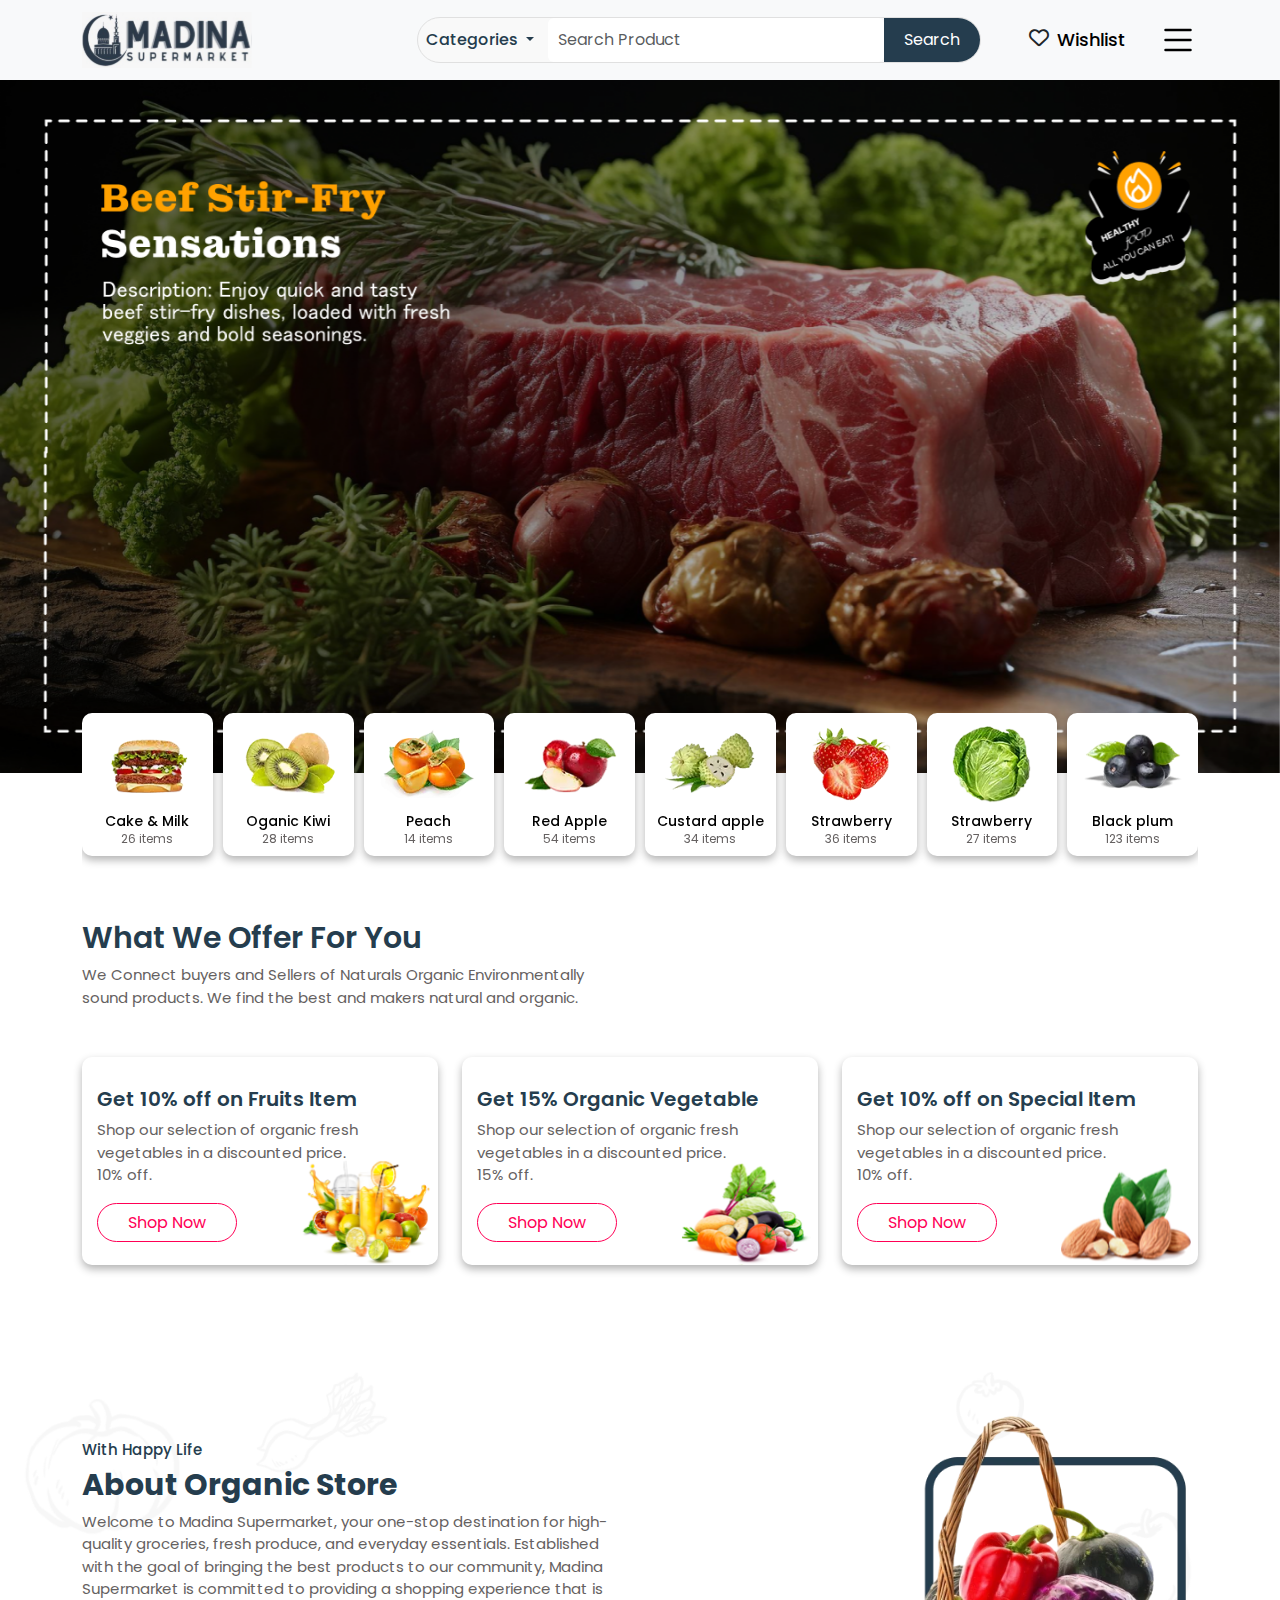
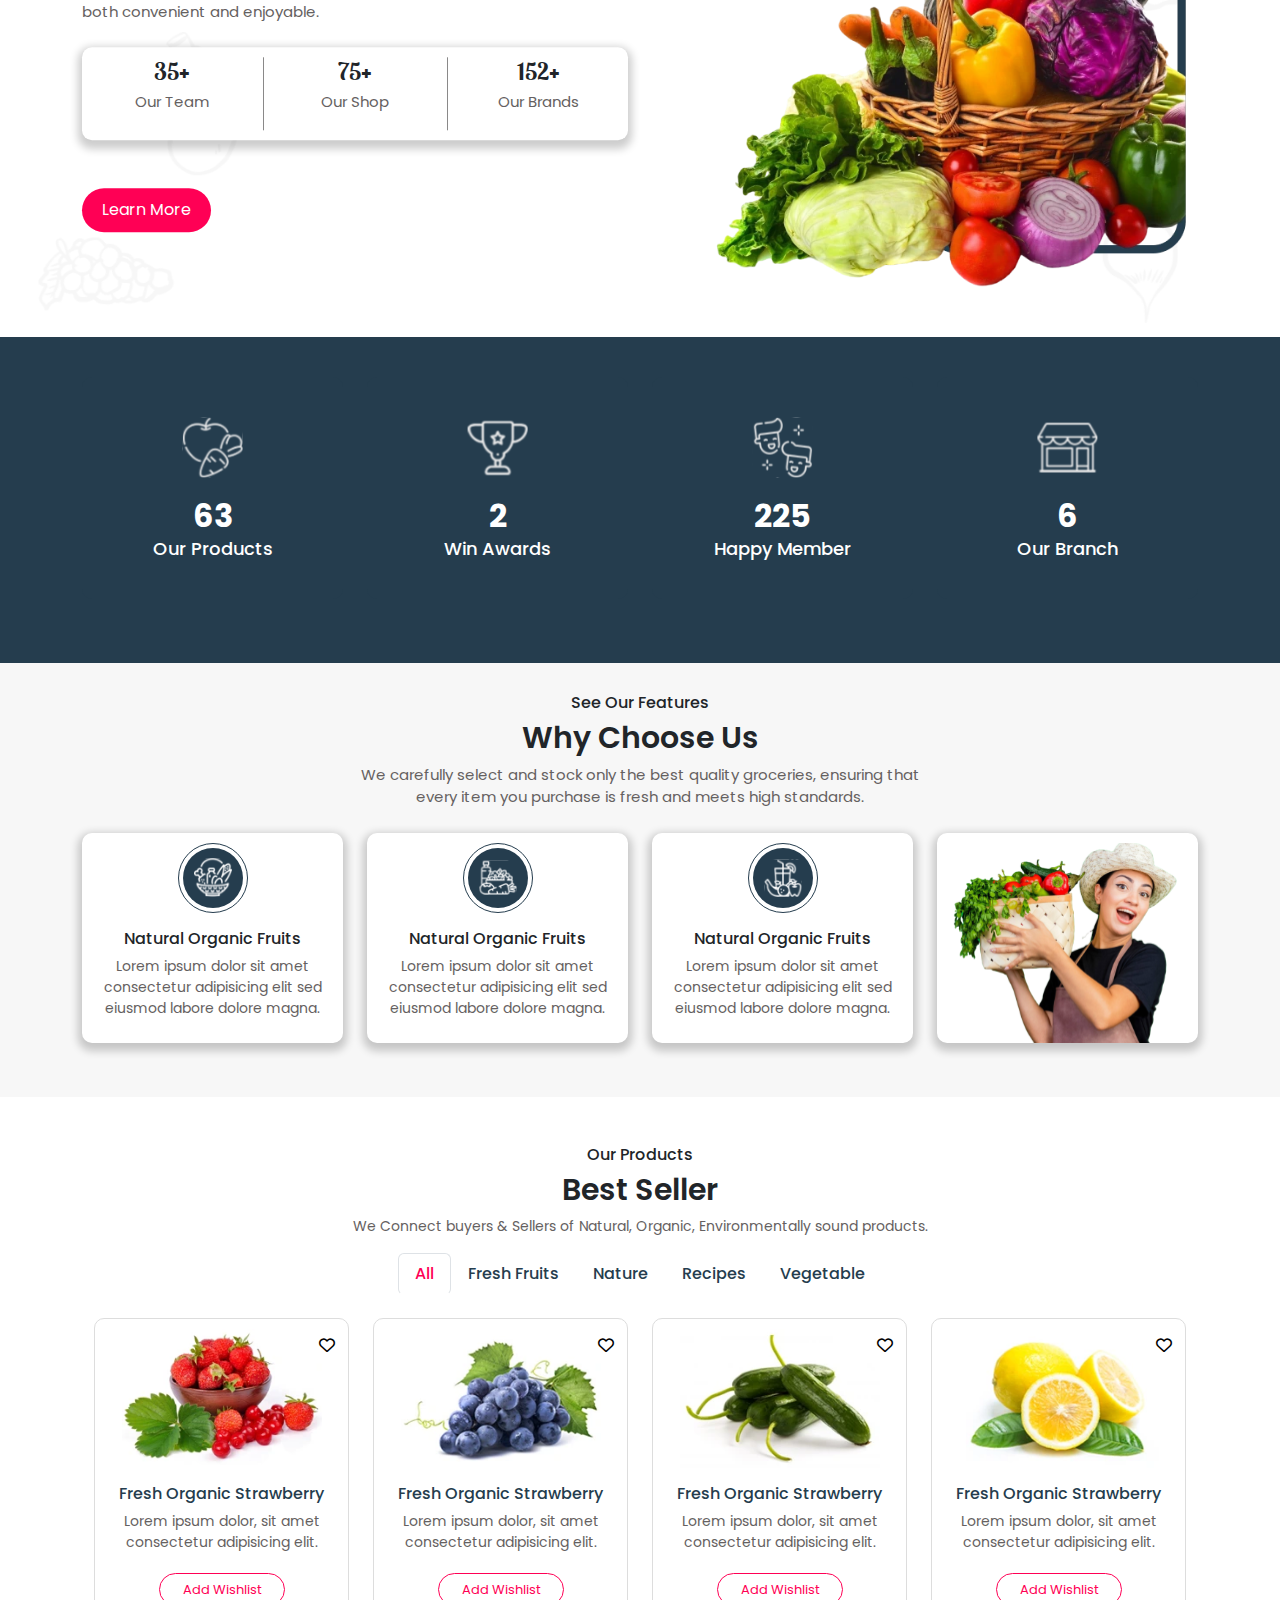
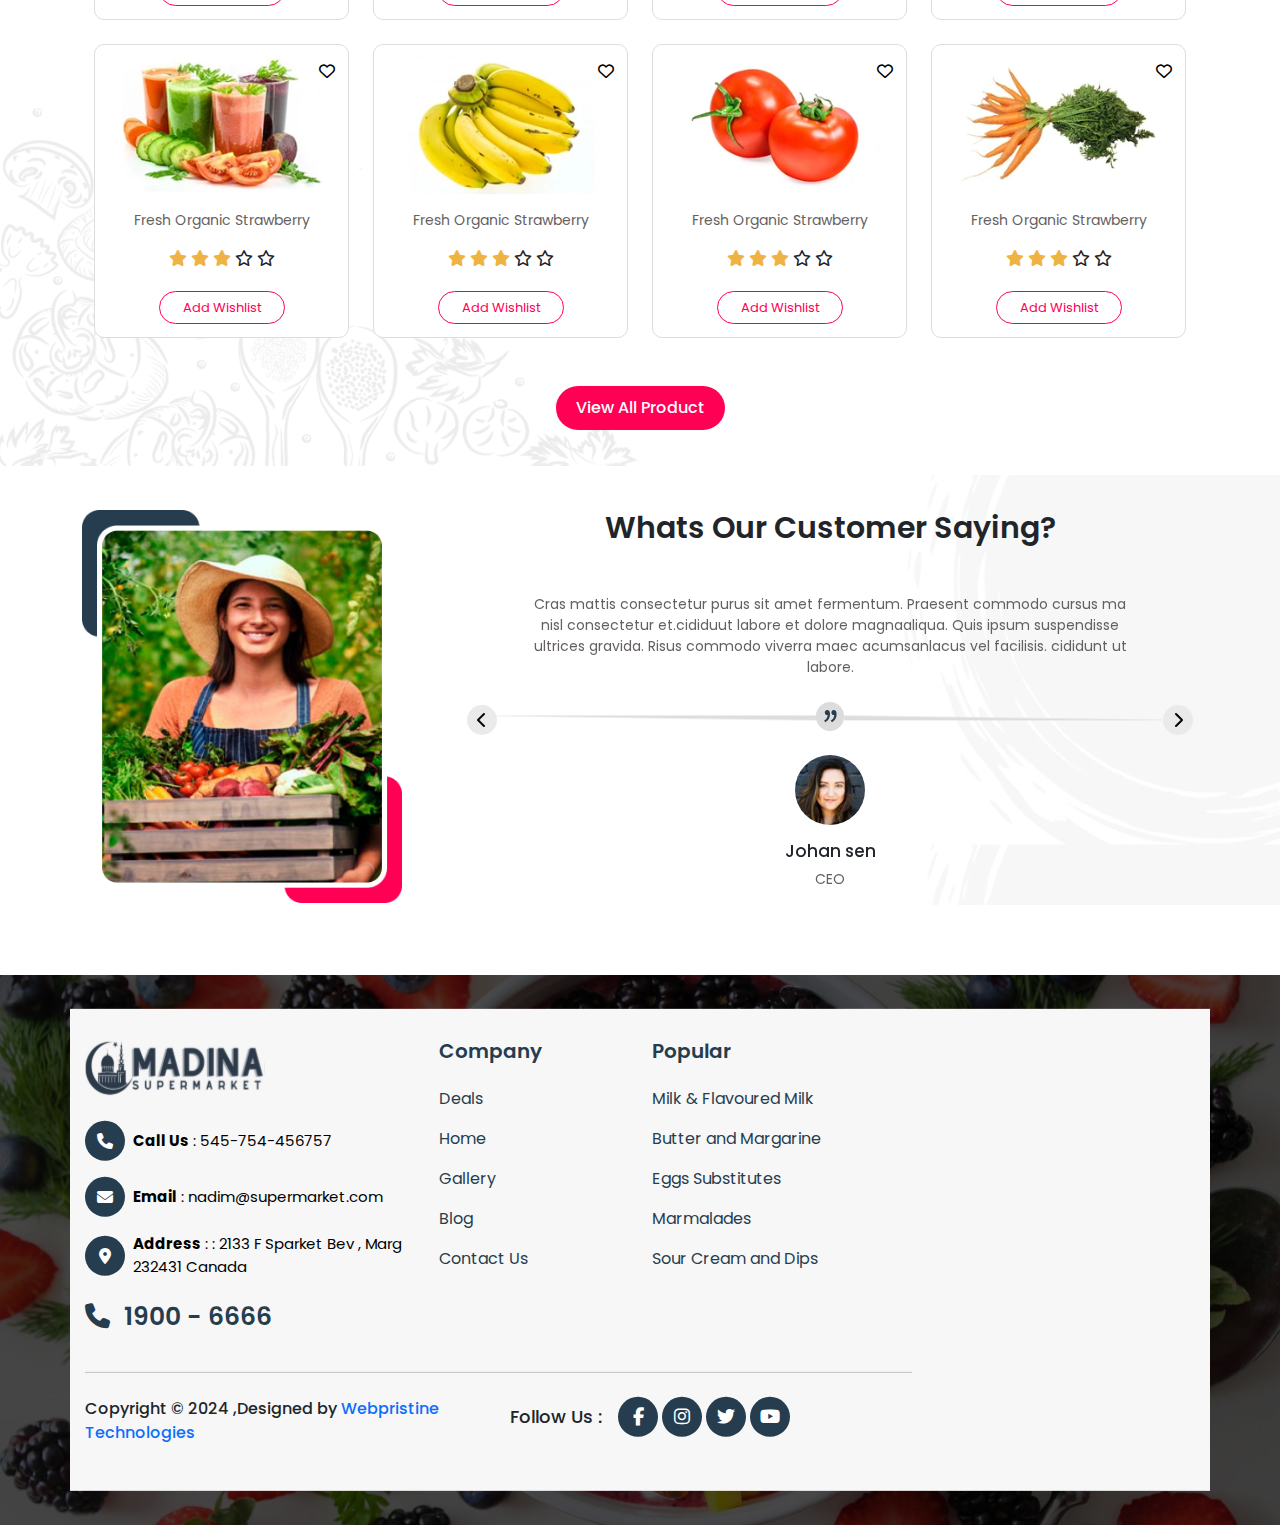
<file: index.html>
<!DOCTYPE html>
<html lang="en">

<head>
  <meta charset="UTF-8">
  <meta name="viewport" content="width=device-width, initial-scale=1.0">
  <!-- Bootstrap CSS -->
  <link href="https://cdn.jsdelivr.net/npm/bootstrap@5.0.2/dist/css/bootstrap.min.css" rel="stylesheet" />

  <!-- Custome CSS -->
  <link rel="stylesheet" href="assets/css/style.css" />
  <link rel="stylesheet" href="assets/css/responsive.css" />

  <!-- Font awesome CSS -->
  <link rel="stylesheet" href="https://cdnjs.cloudflare.com/ajax/libs/font-awesome/5.15.2/css/all.min.css" />
  <link rel="stylesheet" href="https://cdnjs.cloudflare.com/ajax/libs/font-awesome/6.6.0/css/all.min.css" />
  <!-- Owl CSS -->
  <link rel="stylesheet" href="https://cdnjs.cloudflare.com/ajax/libs/OwlCarousel2/2.3.4/assets/owl.carousel.min.css" />

  <!-- Owl CSS -->
  <link rel="stylesheet"
    href="https://cdnjs.cloudflare.com/ajax/libs/OwlCarousel2/2.3.4/assets/owl.theme.default.min.css" />
  <title>Home</title>
</head>

<body>
  <div class="nav-parent">
    <nav class="navbar navbar-expand-lg navbar-light bg-light">
      <div class="container">
        <div class="logo">
          <a href="index.html">
            <img src="assets/images/logo.svg" alt="" />
          </a>
        </div>
        <a data-bs-toggle="offcanvas" href="#offcanvasNavbar" role="button" aria-controls="offcanvasNavbar"
          class="d-lg-none">
          <svg xmlns="http://www.w3.org/2000/svg" width="40" height="40" fill="currentColor" class="bi bi-list"
            viewBox="0 0 16 16">
            <path fill-rule="evenodd" fill="#000"
              d="M2.5 12a.5.5 0 0 1 .5-.5h10a.5.5 0 0 1 0 1H3a.5.5 0 0 1-.5-.5m0-4a.5.5 0 0 1 .5-.5h10a.5.5 0 0 1 0 1H3a.5.5 0 0 1-.5-.5m0-4a.5.5 0 0 1 .5-.5h10a.5.5 0 0 1 0 1H3a.5.5 0 0 1-.5-.5" />
          </svg>
        </a>
        <div class="collapse navbar-collapse" id="navbarSupportedContent">
          <ul class="navbar-nav ms-auto mb-lg-0">

            <li class="nav-item me-5">
              <div class="search-bar d-flex align-items-center ">
                <div class="nav-item dropdown">
                  <a class="nav-link dropdown-toggle me-5" href="#" id="mobileServicesDropdown" role="button"
                    data-bs-toggle="dropdown" aria-expanded="false">
                    Categories
                  </a>
                  <ul class="drop_down">
                    <li class="mb-3"><a href="frozenseafood.html">Frozen Sea Food</a></li>
                    <li class="mb-3"><a href="#">Fish Products Frozen Vegetables/Snacks</a></li>
                    <li class="mb-3"><a href="#">Frozen/Normal Indian Sweets</a></li>
                    <li class="mb-3"><a href="#">Frozen Parathas/Chapati/Naan</a></li>
                    <li class="mb-3"><a href="#">Fresh Vegetables, Fresh Fruits</a></li>
                  </ul>
                </div>
                <input type="text" class="form-control search-input" placeholder="Search Product" />
                <button class="btn search-btn">Search</button>
              </div>
            </li>


            <li class="nav-item d-flex align-items-center">
              <span><i class="fa-regular fa-heart"></i></span>
              <a class="nav-link active" aria-current="page" href="#">Wishlist</a>
            </li>
            <!-- <li class="nav-item">
              <a class="nav-link active" aria-current="page" href="#">Login/Sign up</a>
            </li> -->
          </ul>

          <div class="callbtn ms-4">
            <a data-bs-toggle="offcanvas" href="#offcanvasNavbar" role="button" aria-controls="offcanvasNavbar"
              aria-controls="offcanvasNavbar"><svg xmlns="http://www.w3.org/2000/svg" width="40" height="40"
                fill="currentColor" class="bi bi-list" viewBox="0 0 16 16">
                <path fill-rule="evenodd" fill="#000"
                  d="M2.5 12a.5.5 0 0 1 .5-.5h10a.5.5 0 0 1 0 1H3a.5.5 0 0 1-.5-.5m0-4a.5.5 0 0 1 .5-.5h10a.5.5 0 0 1 0 1H3a.5.5 0 0 1-.5-.5m0-4a.5.5 0 0 1 .5-.5h10a.5.5 0 0 1 0 1H3a.5.5 0 0 1-.5-.5" />
              </svg></a>
          </div>
        </div>
      </div>
    </nav>
  </div>

  <!-- navbar-section-end -->

  <!-- Mobile Nav -->
  <!-- Mobile Nav -->

  <div class="offcanvas offcanvas-end" tabindex="-1" id="offcanvasNavbar" aria-labelledby="offcanvasNavbarLabel">
    <div class="offcanvas-header">
      <img src="assets/images/logo.svg" alt="">
      <button type="button" class="btn-close" data-bs-dismiss="offcanvas" aria-label="Close"></button>
    </div>
    <div class="offcanvas-body">
      <!-- Replicating the navigation links for mobile view -->
      <ul class="navbar-nav">
        <li class="nav-item">
          <a class="nav-link" href="index.html">Home</a>
        </li>
        <hr>
        <li class="nav-item">
          <a class="nav-link" href="about.html">About Us</a>
        </li>
        <hr>
        <li class="nav-item">
          <a class="nav-link" href="shop.html">shop</a>
        </li>
        <hr>

        <li class="dropdown nav-item">
          <a class="dropdown-toggle nav-link" href="#" data-toggle="dropdown">Categories</a>
          <ul class="dropdown-menu arrow-top" style="display: none;">
            <li class="menu-item mb-2 "><a class="nav-link" href="frozenseafood.html">Frozen Sea Foods</a></li>

            <li class="menu-item mb-2 "><a class="nav-link" href="#">Fish Products Frozen Vegetables/Snacks</a></li>
            <li class="menu-item mb-2 "><a class="nav-link" href="#">Frozen/Normal Indian Sweets</a></li>
            <li class="menu-item mb-2 "><a class="nav-link" href="#">Frozen Parathas/Chapati/Naan</a></li>
            <li class="menu-item mb-2 "><a class="nav-link" href="#">Fresh Vegetables, Fresh Fruits</a></li>
          </ul>
        </li>
        
        <hr>
        <li class="nav-item">
          <a class="nav-link" href="gallery.html">Gallery</a>
        </li>
        <hr>
        <li class="nav-item">
          <a class="nav-link" href="blog.html">Blog</a>
        </li>
        <hr>



        <div class="offcanvas-contact-btn mt-3">
          <a href="contact.html">Contact</a>
        </div>



      </ul>
    </div>
  </div>

  <!-- Mobile Nav -->


  <!-- banner-section start -->
  <div class="banner-section">
    <div class="banner-carousel owl-carousel owl-theme">
      <div class="item">
        <div class="banner-img position-relative">
          <img src="assets/images/banner/img1.png" alt="">

          <!-- <div class="banner-info">
            <h6 class="text-center">We are Organic</h6>
            <h2 class="text-center mb-4">We Deliver <span>Best</span> Organic Food</h2>
            <p class="text-center">10% certified-organic Mix of fruit and Veggies, Perfectfor weekly cooking & Snacking!
            </p>

            <div class="banner-btn d-flex align-items-center justify-content-center gap-4 mt-5">
              <div class="btn-two ">
                <a href="#">Shop Now</a>
              </div>
              <div class="btn-two">
                <a href="#">Contact</a>
              </div>
            </div>
          </div> -->

        </div>

      </div>
      <div class="item">
        <div class="banner-img position-relative">
          <img src="assets/images/banner/img2.png" alt="">
        </div>

      </div>


      <div class="item">
        <div class="banner-img position-relative">
          <img src="assets/images/banner/img3.png" alt="">
        </div>

      </div>

      <div class="item">
        <div class="banner-img position-relative">
          <img src="assets/images/banner/img4.png" alt="">
        </div>

      </div>

      <div class="item">
        <div class="banner-img position-relative">
          <img src="assets/images/banner/img5.png" alt="">
        </div>

      </div>


    </div>
  </div>
  <!-- banner-section end -->


  <!-- contagious-section  start -->
  <div class="contagious-section">
    <div class="container">
      <div class="contagious-carousel owl-carousel owl-theme">

        <div class="item">
          <a href="#">
            <div class="contagious-card">
              <div class="contagious-card-img text-center">
                <img src="assets/images/contagious/img1.webp" alt="" class="img-fluid">
              </div>
              <h6 class="text-center">Cake & Milk</h6>
              <p class="text-center pb-2">26 items</p>
            </div>
          </a>

        </div>

        <div class="item">
          <a href="#">
            <div class="contagious-card">
              <div class="contagious-card-img text-center">
                <img src="assets/images/contagious/img2.webp" alt="" class="img-fluid">
              </div>
              <h6 class="text-center">Oganic Kiwi</h6>
              <p class="text-center pb-2">28 items</p>
            </div>
          </a>
        </div>

        <div class="item">
          <a href="#">
            <div class="contagious-card">
              <div class="contagious-card-img text-center">
                <img src="assets/images/contagious/img3.webp" alt="" class="img-fluid">
              </div>
              <h6 class="text-center">Peach</h6>
              <p class="text-center pb-2">14 items</p>
            </div>
          </a>

        </div>

        <div class="item">
          <a href="#">
            <div class="contagious-card">
              <div class="contagious-card-img text-center">
                <img src="assets/images/contagious/img4.webp" alt="" class="img-fluid">
              </div>
              <h6 class="text-center">Red Apple</h6>
              <p class="text-center pb-2">54 items</p>
            </div>
          </a>

        </div>

        <div class="item">
          <div class="contagious-card">
            <div class="contagious-card-img text-center">
              <img src="assets/images/contagious/img5.webp" alt="" class="img-fluid">
            </div>
            <h6 class="text-center">Custard apple</h6>
            <p class="text-center pb-2">34 items</p>
          </div>
        </div>

        <div class="item">
          <div class="contagious-card">
            <div class="contagious-card-img text-center">
              <img src="assets/images/contagious/img6.webp" alt="" class="img-fluid">
            </div>
            <h6 class="text-center">Strawberry</h6>
            <p class="text-center pb-2">36 items</p>
          </div>
        </div>

        <div class="item">
          <div class="contagious-card">
            <div class="contagious-card-img text-center">
              <img src="assets/images/contagious/img7.webp" alt="" class="img-fluid">
            </div>
            <h6 class="text-center">Strawberry</h6>
            <p class="text-center pb-2">27 items</p>
          </div>
        </div>

        <div class="item">
          <div class="contagious-card">
            <div class="contagious-card-img text-center">
              <img src="assets/images/contagious/img8.webp" alt="" class="img-fluid">
            </div>
            <h6 class="text-center">Black plum</h6>
            <p class="text-center pb-2">123 items</p>
          </div>
        </div>

        <div class="item">
          <a href="#">
            <div class="contagious-card">
              <div class="contagious-card-img text-center">
                <img src="assets/images/contagious/img1.webp" alt="" class="img-fluid">
              </div>
              <h6 class="text-center">Cake & Milk</h6>
              <p class="text-center pb-2">26 items</p>
            </div>
          </a>

        </div>

      </div>
    </div>
  </div>
  <!-- contagious-section end -->


  <!-- Offer section start -->
  <div class="offer-section mt-5 mb-5">
    <div class="container">
      <div class="offer-section-tittle">
        <h3>What We Offer For You</h3>
        <p>We Connect buyers and Sellers of Naturals Organic Environmentally
          sound products. We find the best and makers natural and organic.</p>
      </div>

      <div class="row mt-5 justify-content-center">
        <!-- Card 1 -->
        <div class="col-sm-12 col-md-6 col-lg-4 mb-4">
          <div class="offer-card position-relative">
            <div class="offer-card-tittle">
              <h4>Get 10% off on Fruits Item</h4>
              <p>Shop our selection of organic fresh vegetables in a discounted price. 10% off.</p>
              <div class="offer-card-btn mt-4">
                <a href="#">Shop Now</a>
              </div>
            </div>
            <div class="offer-card-img">
              <img src="assets/images/offercard/img1.svg" alt="">
            </div>
          </div>
        </div>

        <!-- Card 2 -->
        <div class="col-sm-12 col-md-6 col-lg-4 mb-4">
          <div class="offer-card position-relative">
            <div class="offer-card-tittle">
              <h4>Get 15% Organic Vegetable</h4>
              <p>Shop our selection of organic fresh vegetables in a discounted price. 15% off.</p>
              <div class="offer-card-btn mt-4">
                <a href="#">Shop Now</a>
              </div>
            </div>
            <div class="offer-card-img">
              <img src="assets/images/offercard/img2.svg" alt="">
            </div>
          </div>
        </div>

        <!-- Card 3 -->
        <div class="col-sm-12 col-md-6 col-lg-4 mb-4">
          <div class="offer-card position-relative">
            <div class="offer-card-tittle">
              <h4>Get 10% off on Special Item</h4>
              <p>Shop our selection of organic fresh vegetables in a discounted price. 10% off.</p>
              <div class="offer-card-btn mt-4">
                <a href="#">Shop Now</a>
              </div>
            </div>
            <div class="offer-card-img">
              <img src="assets/images/offercard/img3.svg" alt="">
            </div>
          </div>
        </div>
      </div>

    </div>
  </div>
  <!-- Offer section end -->

  <!-- about-section start -->
  <div class="about-section position-relative">
    <div class="about-section-bg">
      <img src="assets/images/about/about-bg.png" alt="">
    </div>

    <div class="container">
      <div class="row align-items-center">
        <div class="col-lg-6">
          <div class="about-info">
            <h6>With Happy Life</h6>
            <h2>About Organic Store</h2>
            <p>Welcome to Madina Supermarket, your one-stop destination for high-quality groceries, fresh produce, and
              everyday essentials. Established with the goal of bringing the best products to our community, Madina
              Supermarket is committed to providing a shopping experience that is both convenient and enjoyable.</p>
          </div>

          <div class="about-counter mt-4">
            <div class="row">
              <div class="col-4">
                <div class="counter-info">
                  <h4 class="m-0 text-center">35+</h4>
                  <p class="text-center">Our Team</p>
                </div>
              </div>
              <div class="col-4 counter-border">
                <div class="counter-info">
                  <h4 class="m-0 text-center">75+</h4>
                  <p class="text-center">Our Shop</p>
                </div>
              </div>
              <div class="col-4 counter-border">
                <div class="counter-info">
                  <h4 class="m-0 text-center">152+</h4>
                  <p class="text-center">Our Brands</p>
                </div>
              </div>
            </div>
          </div>

          <div class="about-btn mt-5">
            <a href="#">Learn More</a>
          </div>

        </div>
        <div class="col-lg-6">
          <div class="about-img">
            <img src="assets/images/about/about.webp" alt="">
          </div>
        </div>
      </div>
    </div>


  </div>
  <!-- about-section end -->

  <!-- main-counter-section start -->
  <div class="main-counter-section">
    <div class="container">
      <div class="row">
        <div class="col-sm-12 col-md-6 col-lg-3 mb-4">
          <div class="counter-box colored text-center">
            <img src="assets/images/counter/icon1.svg" alt="">
            <span class="counter mt-4">500</span>
            <p>Our Products</p>
          </div>
        </div>
        <div class="col-sm-12 col-md-6 col-lg-3 mb-4">
          <div class="counter-box text-center">
            <img src="assets/images/counter/icon2.svg" alt="">
            <span class="counter mt-4">15</span>
            <p>Win Awards</p>
          </div>
        </div>
        <div class="col-sm-12 col-md-6 col-lg-3 mb-4">
          <div class="counter-box text-center">
            <img src="assets/images/counter/icon3.svg" alt="">
            <span class="counter mt-4">1800</span>
            <p>Happy Member</p>
          </div>
        </div>
        <div class="col-sm-12 col-md-6 col-lg-3 mb-4">
          <div class="counter-box text-center">
            <img src="assets/images/counter/icon4.svg" alt="">
            <span class="counter mt-4">45</span>
            <p>Our Branch</p>
          </div>
        </div>
      </div>
    </div>
  </div>

  <!-- main-counter-section end -->


  <!-- choose us section start -->
  <div class="choose-us-section">
    <div class="container">
      <div class="choose-us-section-tittle">
        <h6 class="text-center">See Our Features</h6>
        <h2 class="text-center">Why Choose Us</h2>
        <p class="text-center">
          We carefully select and stock only the best quality groceries, ensuring that every item you purchase is fresh
          and meets high standards.
        </p>
      </div>
      <div class="choose-us-card mt-4">
        <div class="row">
          <!-- Card 1 -->
          <div class="col-lg-3 col-md-6 mb-4">
            <div class="choose-us-card-main">
              <div class="card-icon text-center mb-3">
                <div class="brder">
                  <span><img src="assets/images/choose-us/icon1.svg" alt=""></span>
                </div>
              </div>
              <h5 class="text-center">Natural Organic Fruits</h5>
              <p class="text-center">
                Lorem ipsum dolor sit amet consectetur adipisicing elit sed eiusmod labore dolore magna.
              </p>
            </div>
          </div>
          <!-- Card 2 -->
          <div class="col-lg-3 col-md-6 mb-4">
            <div class="choose-us-card-main">
              <div class="card-icon text-center mb-3">
                <div class="brder">
                  <span><img src="assets/images/choose-us/icon2.svg" alt=""></span>
                </div>
              </div>
              <h5 class="text-center">Natural Organic Fruits</h5>
              <p class="text-center">
                Lorem ipsum dolor sit amet consectetur adipisicing elit sed eiusmod labore dolore magna.
              </p>
            </div>
          </div>
          <!-- Card 3 -->
          <div class="col-lg-3 col-md-6 mb-4">
            <div class="choose-us-card-main">
              <div class="card-icon text-center mb-3">
                <div class="brder">
                  <span><img src="assets/images/choose-us/icon3.svg" alt=""></span>
                </div>
              </div>
              <h5 class="text-center">Natural Organic Fruits</h5>
              <p class="text-center">
                Lorem ipsum dolor sit amet consectetur adipisicing elit sed eiusmod labore dolore magna.
              </p>
            </div>
          </div>
          <!-- Image Column -->
          <div class="col-lg-3 col-md-6 mb-4">
            <div class="choose-us-card-main2 text-center">
              <img src="assets/images/choose-us/img1.svg" alt="" class="img-fluid">
            </div>
          </div>
        </div>
      </div>
    </div>
  </div>

  <!-- choose us section end -->


  <!-- Products section start -->
  <div class="product-section mt-5 mb-5 position-relative">
    <div class="container">
      <div class="product-section-tittle">
        <h6 class="text-center">Our Products</h6>
        <h2 class="text-center">Best Seller</h2>
        <p class="text-center">We Connect buyers & Sellers of Natural, Organic, Environmentally sound products.</p>
      </div>

      <!-- Tabs styled as buttons -->
      <ul class="nav nav-tabs justify-content-center">
        <li class="nav-item">
          <a class="nav-link active btn btn-outline-success" data-bs-toggle="tab" href="#all"
            aria-current="page">All</a>
        </li>
        <li class="nav-item">
          <a class="nav-link btn btn-outline-success" data-bs-toggle="tab" href="#fruits">Fresh Fruits</a>
        </li>
        <li class="nav-item">
          <a class="nav-link btn btn-outline-success" data-bs-toggle="tab" href="#nature">Nature</a>
        </li>
        <li class="nav-item">
          <a class="nav-link btn btn-outline-success" data-bs-toggle="tab" href="#recipes">Recipes</a>
        </li>
        <li class="nav-item">
          <a class="nav-link btn btn-outline-success" data-bs-toggle="tab" href="#vegetable">Vegetable</a>
        </li>
      </ul>

      <!-- Tab Content -->
      <div class="tab-content mt-4">
        <div class="tab-pane fade show active" id="all">
          <div class="container">
            <div class="row">

              <div class="col-12 col-md-6 col-lg-3 mb-4">
                <a href="#">
                  <div class="product-card text-center position-relative">
                    <div class="product-card-img">
                      <img src="assets/images/products/img1.webp" alt="">
                    </div>
                    <div class="product-card-info mt-3">
                      <a href="#">
                        <h6>Fresh Organic Strawberry</h6>
                        <p>Lorem ipsum dolor, sit amet consectetur adipisicing elit.</p>
                      </a>
                    </div>




                    <div class="wishlist-btn mt-4 mb-2">
                      <a href="#">Add Wishlist</a>
                    </div>

                    <div class="like-icon" id="likeIcon">
                      <a href="#"><i class="fa-regular fa-heart"></i></a>
                    </div>
                  </div>
                </a>
              </div>

              <div class="col-12 col-md-6 col-lg-3 mb-4">
                <a href="#">
                  <div class="product-card text-center position-relative">
                    <div class="product-card-img">
                      <img src="assets/images/products/img2.webp" alt="">
                    </div>
                    <div class="product-card-info mt-3">
                      <a href="#">
                        <h6>Fresh Organic Strawberry</h6>
                        <p>Lorem ipsum dolor, sit amet consectetur adipisicing elit.</p>
                      </a>
                    </div>

                    <div class="wishlist-btn mt-4 mb-2">
                      <a href="#">Add Wishlist</a>
                    </div>

                    <div class="like-icon" id="likeIcon">
                      <a href="#"><i class="fa-regular fa-heart"></i></a>
                    </div>
                  </div>
                </a>
              </div>

              <div class="col-12 col-md-6 col-lg-3 mb-4">
                <a href="#">
                  <div class="product-card text-center position-relative">
                    <div class="product-card-img">
                      <img src="assets/images/products/img3.webp" alt="">
                    </div>
                    <div class="product-card-info mt-3">
                      <a href="#">
                        <h6>Fresh Organic Strawberry</h6>
                        <p>Lorem ipsum dolor, sit amet consectetur adipisicing elit.</p>
                      </a>
                    </div>

                    <div class="wishlist-btn mt-4 mb-2">
                      <a href="#">Add Wishlist</a>
                    </div>

                    <div class="like-icon">
                      <a href="#"><i class="fa-regular fa-heart"></i></a>
                    </div>
                  </div>
                </a>
              </div>

              <div class="col-12 col-md-6 col-lg-3 mb-4">
                <a href="#">
                  <div class="product-card text-center position-relative">
                    <div class="product-card-img">
                      <img src="assets/images/products/img4.webp" alt="">
                    </div>
                    <div class="product-card-info mt-3">
                      <a href="#">
                        <h6>Fresh Organic Strawberry</h6>
                        <p>Lorem ipsum dolor, sit amet consectetur adipisicing elit.</p>
                      </a>
                    </div>

                    <div class="wishlist-btn mt-4 mb-2">
                      <a href="#">Add Wishlist</a>
                    </div>

                    <div class="like-icon">
                      <a href="#"><i class="fa-regular fa-heart"></i></a>
                    </div>
                  </div>
                </a>
              </div>

              <div class="col-12 col-md-6 col-lg-3 mb-4">
                <a href="#">
                  <div class="product-card text-center position-relative">
                    <div class="product-card-img">
                      <img src="assets/images/products/img5.webp" alt="">
                    </div>
                    <div class="product-card-info mt-3">
                      <a href="#">
                        <p>Fresh Organic Strawberry</p>
                      </a>
                    </div>
                    <div class="product-card-rating">
                      <i class="fa-solid fa-star"></i>
                      <i class="fa-solid fa-star"></i>
                      <i class="fa-solid fa-star"></i>
                      <i class="fa-regular fa-star"></i>
                      <i class="fa-regular fa-star"></i>
                    </div>

                    <div class="wishlist-btn mt-4 mb-2">
                      <a href="#">Add Wishlist</a>
                    </div>

                    <div class="like-icon">
                      <a href="#"><i class="fa-regular fa-heart"></i></a>
                    </div>
                  </div>
                </a>
              </div>

              <div class="col-12 col-md-6 col-lg-3 mb-4">
                <a href="#">
                  <div class="product-card text-center position-relative">
                    <div class="product-card-img">
                      <img src="assets/images/products/img6.webp" alt="">
                    </div>
                    <div class="product-card-info mt-3">
                      <a href="#">
                        <p>Fresh Organic Strawberry</p>
                      </a>
                    </div>
                    <div class="product-card-rating">
                      <i class="fa-solid fa-star"></i>
                      <i class="fa-solid fa-star"></i>
                      <i class="fa-solid fa-star"></i>
                      <i class="fa-regular fa-star"></i>
                      <i class="fa-regular fa-star"></i>
                    </div>

                    <div class="wishlist-btn mt-4 mb-2">
                      <a href="#">Add Wishlist</a>
                    </div>

                    <div class="like-icon">
                      <a href="#"><i class="fa-regular fa-heart"></i></a>
                    </div>
                  </div>
                </a>
              </div>

              <div class="col-12 col-md-6 col-lg-3 mb-4">
                <a href="#">
                  <div class="product-card text-center position-relative">
                    <div class="product-card-img">
                      <img src="assets/images/products/img7.webp" alt="">
                    </div>
                    <div class="product-card-info mt-3">
                      <a href="#">
                        <p>Fresh Organic Strawberry</p>
                      </a>
                    </div>
                    <div class="product-card-rating">
                      <i class="fa-solid fa-star"></i>
                      <i class="fa-solid fa-star"></i>
                      <i class="fa-solid fa-star"></i>
                      <i class="fa-regular fa-star"></i>
                      <i class="fa-regular fa-star"></i>
                    </div>

                    <div class="wishlist-btn mt-4 mb-2">
                      <a href="#">Add Wishlist</a>
                    </div>

                    <div class="like-icon">
                      <a href="#"><i class="fa-regular fa-heart"></i></a>
                    </div>
                  </div>
                </a>
              </div>

              <div class="col-12 col-md-6 col-lg-3 mb-4">
                <a href="#">
                  <div class="product-card text-center position-relative">
                    <div class="product-card-img">
                      <img src="assets/images/products/img8.webp" alt="">
                    </div>
                    <div class="product-card-info mt-3">
                      <a href="#">
                        <p>Fresh Organic Strawberry</p>
                      </a>
                    </div>
                    <div class="product-card-rating">
                      <i class="fa-solid fa-star"></i>
                      <i class="fa-solid fa-star"></i>
                      <i class="fa-solid fa-star"></i>
                      <i class="fa-regular fa-star"></i>
                      <i class="fa-regular fa-star"></i>
                    </div>

                    <div class="wishlist-btn mt-4 mb-2">
                      <a href="#">Add Wishlist</a>
                    </div>

                    <div class="like-icon">
                      <a href="#"><i class="fa-regular fa-heart"></i></a>
                    </div>
                  </div>
                </a>
              </div>

            </div>

          </div>
        </div>
        <div class="tab-pane fade" id="fruits">
          <p>Fresh fruits listed here.</p>
        </div>
        <div class="tab-pane fade" id="nature">
          <p>Nature products listed here.</p>
        </div>
        <div class="tab-pane fade" id="recipes">
          <p>Recipes listed here.</p>
        </div>
        <div class="tab-pane fade" id="vegetable">
          <p>Vegetables listed here.</p>
        </div>
      </div>

      <div class="product-section-btn text-center mt-4">
        <a href="shop.html">View All Product</a>
      </div>
    </div>

    <div class="product-section-bg">
      <img src="assets/images/products/bg.png" alt="">
    </div>
  </div>



  <!-- Products section end -->


  <!-- Customer-Saying section start -->
  <div class="customer-saying-section position-relative mb-4">
    <div class="container">
      <div class="row">
        <div class="col-lg-4 d-flex justify-content-center align-items-center mb-4">
          <div class="customer-saying-main-img mb-4">
            <img src="assets/images/customer-saying/img1.png" alt="">
          </div>
        </div>

        <div class="col-lg-8">
          <div class="owl-testimonial-tittle mb-5">
            <h4 class=" text-center">Whats Our Customer Saying?</h4>
          </div>

          <div class="testimonial">
            <div class="owl-testimonial owl-carousel owl-theme">

              <div class="item">
                <div class="testimonial-main">
                  <p class="text-center mb-4">Cras mattis consectetur purus sit amet fermentum. Praesent commodo cursus
                    ma nisl consectetur et.cididuut labore et dolore magnaaliqua. Quis ipsum suspendisse ultrices
                    gravida. Risus commodo viverra
                    maec acumsanlacus vel facilisis. cididunt ut labore.</p>

                  <div class="testimonial-arrow">
                    <img src="assets/images/testimonial/testimonial-arrow.svg" alt="">
                  </div>

                  <div class="testimonial-profile text-center  mt-4">
                    <img src="assets/images/testimonial/profile.webp" alt="">
                    <h6 class="mt-3">Johan sen</h6>
                    <p>CEO</p>
                  </div>

                </div>
              </div>

              <div class="item">
                <div class="testimonial-main">
                  <p class="text-center mb-4">Cras mattis consectetur purus sit amet fermentum. Praesent commodo cursus
                    ma nisl consectetur et.cididuut labore et dolore magnaaliqua. Quis ipsum suspendisse ultrices
                    gravida. Risus commodo viverra
                    maec acumsanlacus vel facilisis. cididunt ut labore.</p>

                  <div class="testimonial-arrow">
                    <img src="assets/images/testimonial/testimonial-arrow.svg" alt="">
                  </div>

                  <div class="testimonial-profile text-center  mt-4">
                    <img src="assets/images/testimonial/profile.webp" alt="">
                    <h6 class="mt-3">Johan sen</h6>
                    <p>CEO</p>
                  </div>

                </div>
              </div>

              <div class="item">
                <div class="testimonial-main">
                  <p class="text-center mb-4">Cras mattis consectetur purus sit amet fermentum. Praesent commodo cursus
                    ma nisl consectetur et.cididuut labore et dolore magnaaliqua. Quis ipsum suspendisse ultrices
                    gravida. Risus commodo viverra
                    maec acumsanlacus vel facilisis. cididunt ut labore.</p>

                  <div class="testimonial-arrow">
                    <img src="assets/images/testimonial/testimonial-arrow.svg" alt="">
                  </div>

                  <div class="testimonial-profile text-center  mt-4">
                    <img src="assets/images/testimonial/profile.webp" alt="">
                    <h6 class="mt-3">Johan sen</h6>
                    <p>CEO</p>
                  </div>

                </div>
              </div>

            </div>
          </div>
        </div>
      </div>

    </div>

    <div class="customer-saying-section-bg">
      <img src="assets/images/testimonial/Section.svg" alt="">
    </div>
  </div>
  <!-- Customer-Saying section end -->


  <!-- footer section start -->
  <div class="footer-section position-relative mt-4">
    <div class="footer-section-bg-img">
      <img src="assets/images/footer/footer-bg.webp" alt="">
    </div>
    <div class="container">
      <div class="row">
        <div class="col-lg-9">
          <div class="row">

            <div class="col-lg-5">
              <div class="footer-logo mb-4">
                <img src="assets/images/logo.svg" alt="">
              </div>

              <div class="footer-contact-link d-flex gap-2 align-items-center mb-3">
                <span><i class="fa-solid fa-phone"></i></span>
                <p> <strong>Call Us</strong> : <a href="#">545-754-456757</a></p>
              </div>

              <div class="footer-contact-link d-flex gap-2 align-items-center mb-3">
                <span><i class="fa-solid fa-envelope"></i></span>
                <p> <strong>Email</strong> : <a href="#">nadim@supermarket.com</a></p>
              </div>

              <div class="footer-contact-link d-flex gap-2 align-items-center mb-4">
                <span><i class="fa-solid fa-location-dot"></i></span>
                <p> <strong>Address</strong> : <a href="#">: 2133 F Sparket Bev , Marg 232431 Canada</a></p>
              </div>
              <div class="footer-contact-link d-flex gap-2 align-items-center mb-3">
                <a href="#">
                  <h4><i class="fa-solid fa-phone me-2"></i> 1900 - 6666</h4>
                </a>
              </div>


            </div>

            <div class="col-lg-3">

              <div class="footer-link-tittle mb-4">
                <h5>Company</h5>
              </div>
              <div class="footer-link mb-3">
                <a href="#">Deals</a>
              </div>
              <div class="footer-link mb-3">
                <a href="#">Home</a>
              </div>
              <div class="footer-link mb-3">
                <a href="#">Gallery</a>
              </div>
              <div class="footer-link mb-3">
                <a href="#">Blog</a>
              </div>
              <div class="footer-link mb-3">
                <a href="#">Contact Us</a>
              </div>


            </div>


            <div class="col-lg-3">

              <div class="footer-link-tittle mb-4">
                <h5>Popular</h5>
              </div>
              <div class="footer-link mb-3">
                <a href="#">Milk & Flavoured Milk</a>
              </div>
              <div class="footer-link mb-3">
                <a href="#">Butter and Margarine</a>
              </div>
              <div class="footer-link mb-3">
                <a href="#">Eggs Substitutes</a>
              </div>
              <div class="footer-link mb-3">
                <a href="#">Marmalades</a>
              </div>
              <div class="footer-link mb-3">
                <a href="#">Sour Cream and Dips</a>
              </div>


            </div>
          </div>
          <hr>
          <div class="row mt-4">
            <div class="col-lg-6">
              <div class="company-name">
                <p>Copyright © 2024 ,Designed by <a href="#">Webpristine Technologies</a></p>
              </div>

            </div>
            <div class="col-lg-6 mb-4">
              <div class="follow-link d-flex gap-3 align-items-center">
                <h6 class="m-0">Follow Us : </h6>
                <div class="follow-link-main">
                  <span><a href="#"><i class="fa-brands fa-facebook-f"></i></a></span>
                  <span><a href="#"><i class="fa-brands fa-instagram"></i></a></span>
                  <span><a href="#"><i class="fa-brands fa-twitter"></i></a></span>
                  <span><a href="#"><i class="fa-brands fa-youtube"></i></a></span>
                </div>
              </div>
            </div>
          </div>
        </div>

        <div class="col-lg-3">
          <div class="footer-map">
            <iframe
              src="https://www.google.com/maps/embed?pb=!1m18!1m12!1m3!1d3502.3432302096157!2d77.37481177375196!3d28.61947348467671!2m3!1f0!2f0!3f0!3m2!1i1024!2i768!4f13.1!3m3!1m2!1s0x390ce4a1186daa4b%3A0x573f72120c17e338!2sWebpristine%20Technologies%20Pvt%20Ltd.%20(Mobile%20App%20%26%20Web%20Development%20Company)!5e0!3m2!1sen!2sin!4v1732541357748!5m2!1sen!2sin"
              width="600" height="450" style="border:0;" allowfullscreen="" loading="lazy"
              referrerpolicy="no-referrer-when-downgrade"></iframe>
          </div>

        </div>
      </div>

    </div>
  </div>
  <!-- footer section end -->


















  <!-- Bootstrap JS Bundle -->
  <script src="https://cdn.jsdelivr.net/npm/bootstrap@5.0.2/dist/js/bootstrap.bundle.min.js"></script>

  <!-- Jquery js -->
  <script src="https://cdnjs.cloudflare.com/ajax/libs/jquery/3.7.1/jquery.min.js"></script>

  <!-- Owl js -->
  <script src="https://cdnjs.cloudflare.com/ajax/libs/OwlCarousel2/2.3.4/owl.carousel.min.js"></script>

  <script src="assets/js/index.js"></script>

</body>

</html>
</file>
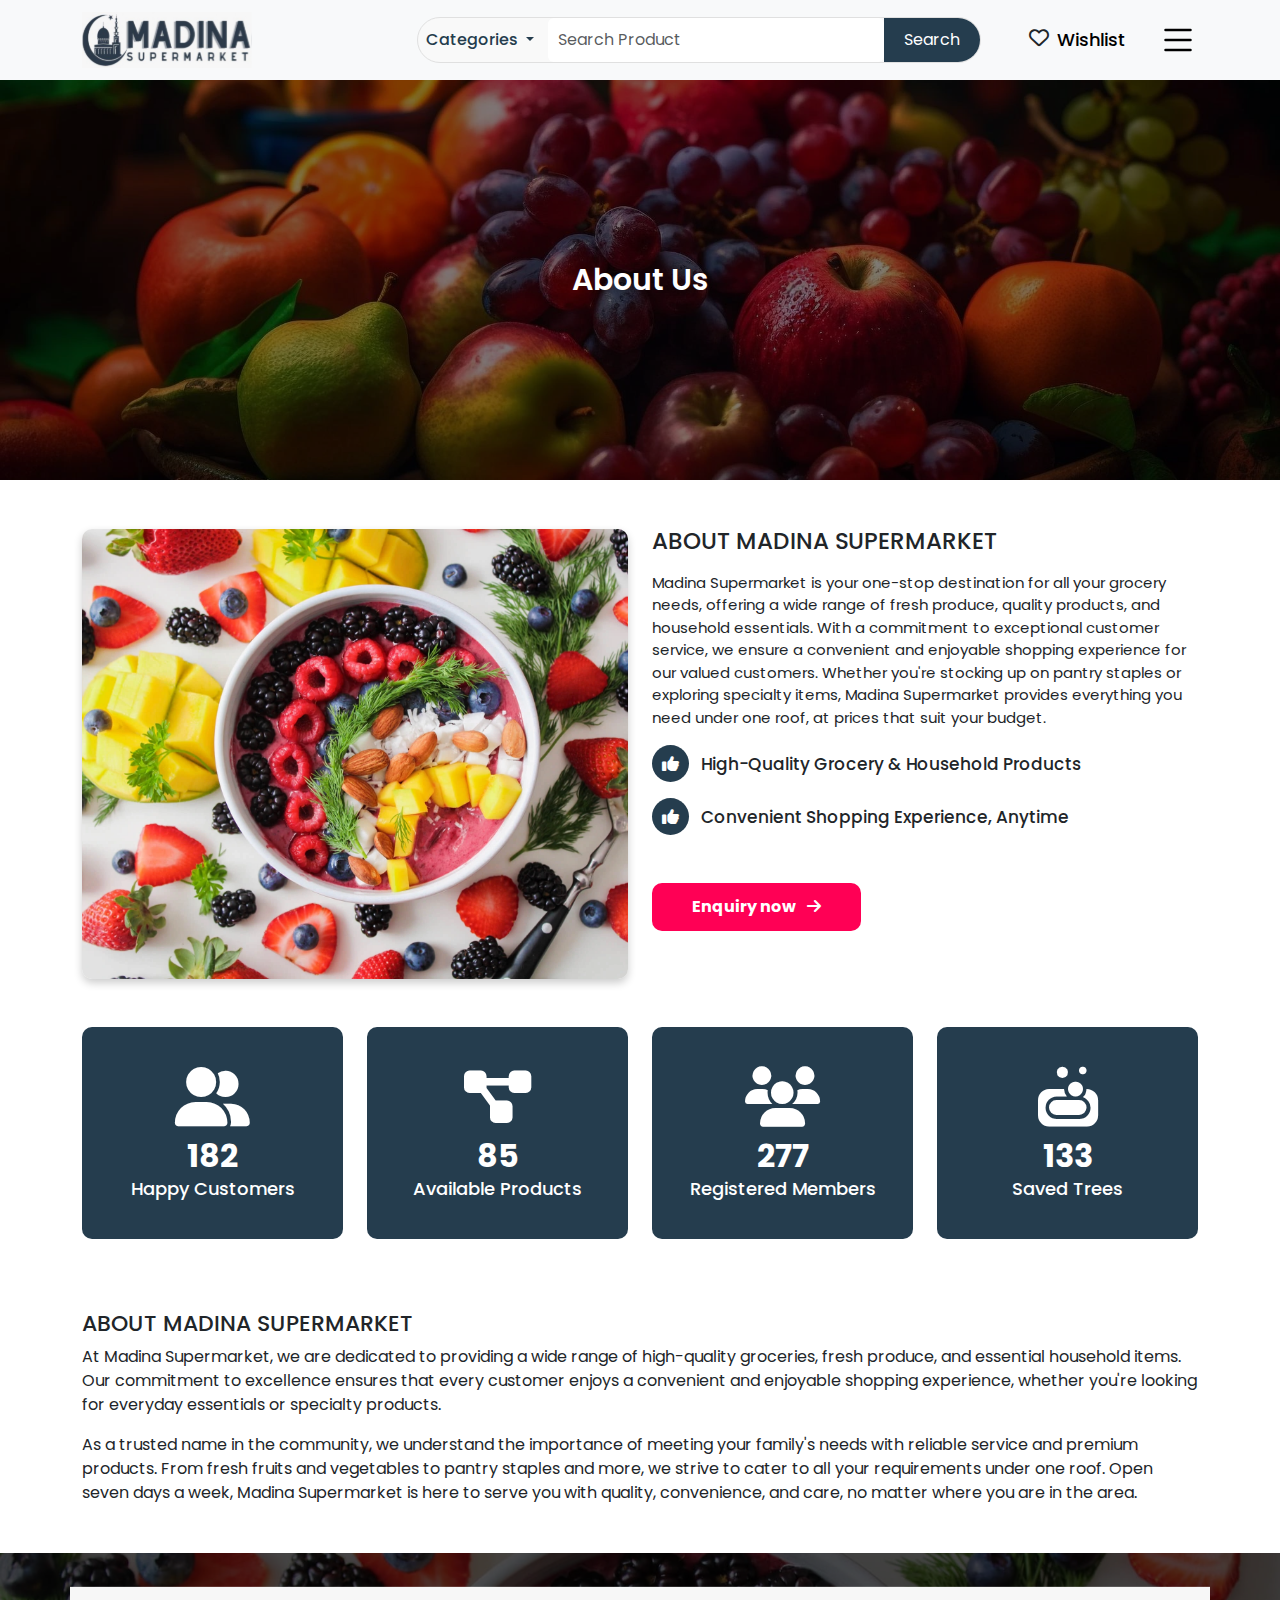
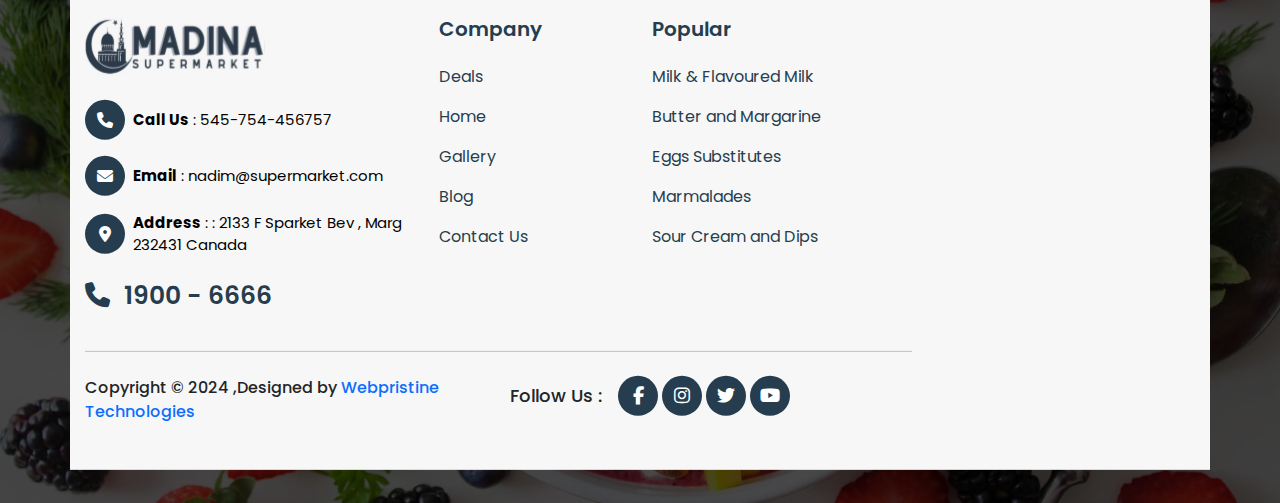
<file: about.html>
<!DOCTYPE html>
<html lang="en">

<head>
  <meta charset="UTF-8">
  <meta name="viewport" content="width=device-width, initial-scale=1.0">
  <!-- Bootstrap CSS -->
  <link href="https://cdn.jsdelivr.net/npm/bootstrap@5.0.2/dist/css/bootstrap.min.css" rel="stylesheet" />

  <!-- Custome CSS -->
  <link rel="stylesheet" href="assets/css/style.css" />
  <link rel="stylesheet" href="assets/css/responsive.css" />

  <!-- Font awesome CSS -->
  <link rel="stylesheet" href="https://cdnjs.cloudflare.com/ajax/libs/font-awesome/5.15.2/css/all.min.css" />
  <link rel="stylesheet" href="https://cdnjs.cloudflare.com/ajax/libs/font-awesome/6.6.0/css/all.min.css" />
  <!-- Owl CSS -->
  <link rel="stylesheet" href="https://cdnjs.cloudflare.com/ajax/libs/OwlCarousel2/2.3.4/assets/owl.carousel.min.css" />

  <!-- Owl CSS -->
  <link rel="stylesheet"
    href="https://cdnjs.cloudflare.com/ajax/libs/OwlCarousel2/2.3.4/assets/owl.theme.default.min.css" />
  <title>about</title>
</head>

<body>
  <div class="nav-parent">
    <nav class="navbar navbar-expand-lg navbar-light bg-light">
      <div class="container">
        <div class="logo">
          <a href="index.html">
              <img src="assets/images/logo.svg" alt="" />
          </a>
      </div>
        <a data-bs-toggle="offcanvas" href="#offcanvasNavbar" role="button" aria-controls="offcanvasNavbar"
          class="d-lg-none">
          <svg xmlns="http://www.w3.org/2000/svg" width="40" height="40" fill="currentColor" class="bi bi-list"
            viewBox="0 0 16 16">
            <path fill-rule="evenodd" fill="#000"
              d="M2.5 12a.5.5 0 0 1 .5-.5h10a.5.5 0 0 1 0 1H3a.5.5 0 0 1-.5-.5m0-4a.5.5 0 0 1 .5-.5h10a.5.5 0 0 1 0 1H3a.5.5 0 0 1-.5-.5m0-4a.5.5 0 0 1 .5-.5h10a.5.5 0 0 1 0 1H3a.5.5 0 0 1-.5-.5" />
          </svg>
        </a>
        <div class="collapse navbar-collapse" id="navbarSupportedContent">
          <ul class="navbar-nav ms-auto mb-lg-0">

            <li class="nav-item me-5">
              <div class="search-bar d-flex align-items-center ">
                <div class="nav-item dropdown">
                  <a class="nav-link dropdown-toggle me-5" href="#" id="mobileServicesDropdown" role="button"
                      data-bs-toggle="dropdown" aria-expanded="false">
                      Categories
                  </a>
                  <ul class="drop_down">
                      <li class="mb-3"><a href="frozenseafood.html">Frozen Sea Food</a></li>
                      <li class="mb-3"><a href="#">Fish Products Frozen Vegetables/Snacks</a></li>
                      <li class="mb-3"><a href="#">Frozen/Normal Indian Sweets</a></li>
                      <li class="mb-3"><a href="#">Frozen Parathas/Chapati/Naan</a></li>
                      <li class="mb-3"><a href="#">Fresh Vegetables, Fresh Fruits</a></li>
                  </ul>
              </div>
                <input type="text" class="form-control search-input" placeholder="Search Product" />
                <button class="btn search-btn">Search</button>
              </div>
            </li>


            <li class="nav-item d-flex align-items-center">
              <span><i class="fa-regular fa-heart"></i></span>
              <a class="nav-link active" aria-current="page" href="#">Wishlist</a>
            </li>
            <!-- <li class="nav-item">
              <a class="nav-link active" aria-current="page" href="#">Login/Sign up</a>
            </li> -->
          </ul>

          <div class="callbtn ms-4">
            <a data-bs-toggle="offcanvas" href="#offcanvasNavbar" role="button" aria-controls="offcanvasNavbar"
              aria-controls="offcanvasNavbar"><svg xmlns="http://www.w3.org/2000/svg" width="40" height="40"
                fill="currentColor" class="bi bi-list" viewBox="0 0 16 16">
                <path fill-rule="evenodd" fill="#000"
                  d="M2.5 12a.5.5 0 0 1 .5-.5h10a.5.5 0 0 1 0 1H3a.5.5 0 0 1-.5-.5m0-4a.5.5 0 0 1 .5-.5h10a.5.5 0 0 1 0 1H3a.5.5 0 0 1-.5-.5m0-4a.5.5 0 0 1 .5-.5h10a.5.5 0 0 1 0 1H3a.5.5 0 0 1-.5-.5" />
              </svg></a>
          </div>
        </div>
      </div>
    </nav>
  </div>

  <!-- navbar-section-end -->

  <!-- Mobile Nav -->
  <!-- Mobile Nav -->
   
  <div class="offcanvas offcanvas-end" tabindex="-1" id="offcanvasNavbar" aria-labelledby="offcanvasNavbarLabel">
    <div class="offcanvas-header">
      <img src="assets/images/logo.svg" alt="">
      <button type="button" class="btn-close" data-bs-dismiss="offcanvas" aria-label="Close"></button>
    </div>
    <div class="offcanvas-body">
      <!-- Replicating the navigation links for mobile view -->
      <ul class="navbar-nav">
        <li class="nav-item">
          <a class="nav-link" href="index.html">Home</a>
        </li>
        <hr>
        <li class="nav-item">
          <a class="nav-link" href="about.html">About Us</a>
        </li>
        <hr>
        <li class="nav-item">
          <a class="nav-link" href="shop.html">shop</a>
        </li>
        <hr>

        <li class="dropdown nav-item">
          <a class="dropdown-toggle nav-link" href="#" data-toggle="dropdown">Categories</a>
          <ul class="dropdown-menu arrow-top" style="display: none;">
            <li class="menu-item mb-2 "><a class="nav-link" href="frozenseafood.html">Frozen Sea Foods</a></li>

            <li class="menu-item mb-2 "><a class="nav-link" href="#">Fish Products Frozen Vegetables/Snacks</a></li>
            <li class="menu-item mb-2 "><a class="nav-link" href="#">Frozen/Normal Indian Sweets</a></li>
            <li class="menu-item mb-2 "><a class="nav-link" href="#">Frozen Parathas/Chapati/Naan</a></li>
            <li class="menu-item mb-2 "><a class="nav-link" href="#">Fresh Vegetables, Fresh Fruits</a></li>
          </ul>
        </li>
        
        <hr>
        <li class="nav-item">
          <a class="nav-link" href="gallery.html">Gallery</a>
        </li>
        <hr>
        <li class="nav-item">
          <a class="nav-link" href="blog.html">Blog</a>
        </li>
        <hr>



        <div class="offcanvas-contact-btn mt-3">
          <a href="contact.html">Contact</a>
        </div>



      </ul>
    </div>
  </div>
  <!-- Mobile Nav -->


  <div class="inner-page-banner-section">
    <img src="assets/images/banner.webp" alt="Banner Image">
    <div class="inner-page-banner-tittle">
      <h4>About Us</h4>
    </div>
  </div>





  <!-- about-info-section start -->

  <div class="about-info-section mt-5 mb-5">
    <div class="container">
      <div class="row align-items-center">
        <div class="col-lg-6 order-2 order-lg-1">
          <div class="about-img">
            <img src="assets/images/footer/footer-bg.webp" alt="" class="img-fluid">
          </div>
        </div>
        <div class="col-lg-6 order-1 order-lg-2">
          <div class="about-info-tittlt">
            <h4>ABOUT MADINA SUPERMARKET</h4>
            <p>
            <p> Madina Supermarket is your one-stop destination for all your grocery needs, offering a wide range of fresh produce, quality products, and household essentials. With a commitment to exceptional customer service, we ensure a convenient and enjoyable shopping experience for our valued customers. Whether you're stocking up on pantry staples or exploring specialty items, Madina Supermarket provides everything you need under one roof, at prices that suit your budget.</p>

            <h5 class="mb-3"><i class="fa-solid fa-thumbs-up me-2"></i> High-Quality Grocery & Household Products
            </h5>
            <h5 class="mb-5"><i class="fa-solid fa-thumbs-up me-2"></i> Convenient Shopping Experience, Anytime</h5>


            <div class="about-btn mb-5">
              <a href="">Enquiry now <i class="fa-solid fa-arrow-right ms-2"></i></a>
            </div>

          </div>

        </div>
      </div>
    </div>
  </div>

  <!-- about-info-section end -->



  <!-- counter section start  -->
  <div class="counter-section mb-5">
    <div class="container">
      <div class="row">

        <div class="col-12 col-md-6 col-lg-3 mb-4">
          <div class="counter-box colored">
            <i class="fa-solid fa-user-group"></i>
            <span class="counter">2147</span>
            <p>Happy Customers</p>
          </div>
        </div>
      
        <div class="col-12 col-md-6 col-lg-3 mb-4">
          <div class="counter-box">
            <i class="fa-solid fa-diagram-project"></i>
            <span class="counter">1000</span>
            <p>Available Products</p>
          </div>
        </div>

        <div class="col-12 col-md-6 col-lg-3 mb-4">
          <div class="counter-box">
            <i class="fa-solid fa-users"></i>
            <span class="counter">3275</span>
            <p>Registered Members</p>
          </div>
        </div>


        <div class="col-12 col-md-6 col-lg-3 mb-4">
          <div class="counter-box">
            <i class="fa-solid fa-soap"></i>
            <span class="counter">1563</span>
            <p>Saved Trees</p>
          </div>
        </div>


      </div>
    </div>
  </div>

  <!-- counter section end  -->



  <div class="about-info-section mb-5">
    <div class="container">
        <h3>ABOUT MADINA SUPERMARKET</h3>
        <p>At Madina Supermarket, we are dedicated to providing a wide range of high-quality groceries, fresh produce, and essential household items. Our commitment to excellence ensures that every customer enjoys a convenient and enjoyable shopping experience, whether you're looking for everyday essentials or specialty products.</p>
        <p>As a trusted name in the community, we understand the importance of meeting your family's needs with reliable service and premium products. From fresh fruits and vegetables to pantry staples and more, we strive to cater to all your requirements under one roof. Open seven days a week, Madina Supermarket is here to serve you with quality, convenience, and care, no matter where you are in the area.</p>
    </div>
</div>








  <!-- footer section start -->
  <div class="footer-section position-relative mt-4">
    <div class="footer-section-bg-img">
      <img src="assets/images/footer/footer-bg.webp" alt="">
    </div>
    <div class="container">
      <div class="row">
        <div class="col-lg-9">
          <div class="row">

            <div class="col-lg-5">
              <div class="footer-logo mb-4">
                <img src="assets/images/logo.svg" alt="">
              </div>

              <div class="footer-contact-link d-flex gap-2 align-items-center mb-3">
                <span><i class="fa-solid fa-phone"></i></span>
                <p> <strong>Call Us</strong> : <a href="#">545-754-456757</a></p>
              </div>

              <div class="footer-contact-link d-flex gap-2 align-items-center mb-3">
                <span><i class="fa-solid fa-envelope"></i></span>
                <p> <strong>Email</strong> : <a href="#">nadim@supermarket.com</a></p>
              </div>

              <div class="footer-contact-link d-flex gap-2 align-items-center mb-4">
                <span><i class="fa-solid fa-location-dot"></i></span>
                <p> <strong>Address</strong> : <a href="#">: 2133 F Sparket Bev , Marg 232431 Canada</a></p>
              </div>
              <div class="footer-contact-link d-flex gap-2 align-items-center mb-3">
                <h4> <i class="fa-solid fa-phone me-2"></i> 1900 - 6666</h4>
              </div>


            </div>

            <div class="col-lg-3">

              <div class="footer-link-tittle mb-4">
                <h5>Company</h5>
              </div>
              <div class="footer-link mb-3">
                <a href="#">Deals</a>
              </div>
              <div class="footer-link mb-3">
                <a href="#">Home</a>
              </div>
              <div class="footer-link mb-3">
                <a href="#">Gallery</a>
              </div>
              <div class="footer-link mb-3">
                <a href="#">Blog</a>
              </div>
              <div class="footer-link mb-3">
                <a href="#">Contact Us</a>
              </div>


            </div>


            <div class="col-lg-3">

              <div class="footer-link-tittle mb-4">
                <h5>Popular</h5>
              </div>
              <div class="footer-link mb-3">
                <a href="#">Milk & Flavoured Milk</a>
              </div>
              <div class="footer-link mb-3">
                <a href="#">Butter and Margarine</a>
              </div>
              <div class="footer-link mb-3">
                <a href="#">Eggs Substitutes</a>
              </div>
              <div class="footer-link mb-3">
                <a href="#">Marmalades</a>
              </div>
              <div class="footer-link mb-3">
                <a href="#">Sour Cream and Dips</a>
              </div>


            </div>
          </div>
          <hr>
          <div class="row mt-4">
            <div class="col-lg-6">
              <div class="company-name">
                <p>Copyright © 2024 ,Designed by <a href="#">Webpristine Technologies</a></p>
              </div>

            </div>
            <div class="col-lg-6 mb-4">
              <div class="follow-link d-flex gap-3 align-items-center">
                <h6 class="m-0">Follow Us : </h6>
                <div class="follow-link-main">
                  <span><a href="#"><i class="fa-brands fa-facebook-f"></i></a></span>
                  <span><a href="#"><i class="fa-brands fa-instagram"></i></a></span>
                  <span><a href="#"><i class="fa-brands fa-twitter"></i></a></span>
                  <span><a href="#"><i class="fa-brands fa-youtube"></i></a></span>
                </div>
              </div>
            </div>
          </div>
        </div>

        <div class="col-lg-3">
          <div class="footer-map">
            <iframe
              src="https://www.google.com/maps/embed?pb=!1m18!1m12!1m3!1d3502.3432302096157!2d77.37481177375196!3d28.61947348467671!2m3!1f0!2f0!3f0!3m2!1i1024!2i768!4f13.1!3m3!1m2!1s0x390ce4a1186daa4b%3A0x573f72120c17e338!2sWebpristine%20Technologies%20Pvt%20Ltd.%20(Mobile%20App%20%26%20Web%20Development%20Company)!5e0!3m2!1sen!2sin!4v1732541357748!5m2!1sen!2sin"
              width="600" height="450" style="border:0;" allowfullscreen="" loading="lazy"
              referrerpolicy="no-referrer-when-downgrade"></iframe>
          </div>

        </div>
      </div>

    </div>
  </div>
  <!-- footer section end -->



<!-- jQuery JS -->
<script src="https://cdnjs.cloudflare.com/ajax/libs/jquery/3.7.1/jquery.min.js"></script>

<!-- Bootstrap JS Bundle -->
<script src="https://cdn.jsdelivr.net/npm/bootstrap@5.0.2/dist/js/bootstrap.bundle.min.js"></script>

<!-- Owl Carousel JS -->
<script src="https://cdnjs.cloudflare.com/ajax/libs/OwlCarousel2/2.3.4/owl.carousel.min.js"></script>

<!-- Custom JavaScript -->
<script src="assets/js/index.js"></script>


</body>

</html>
</file>
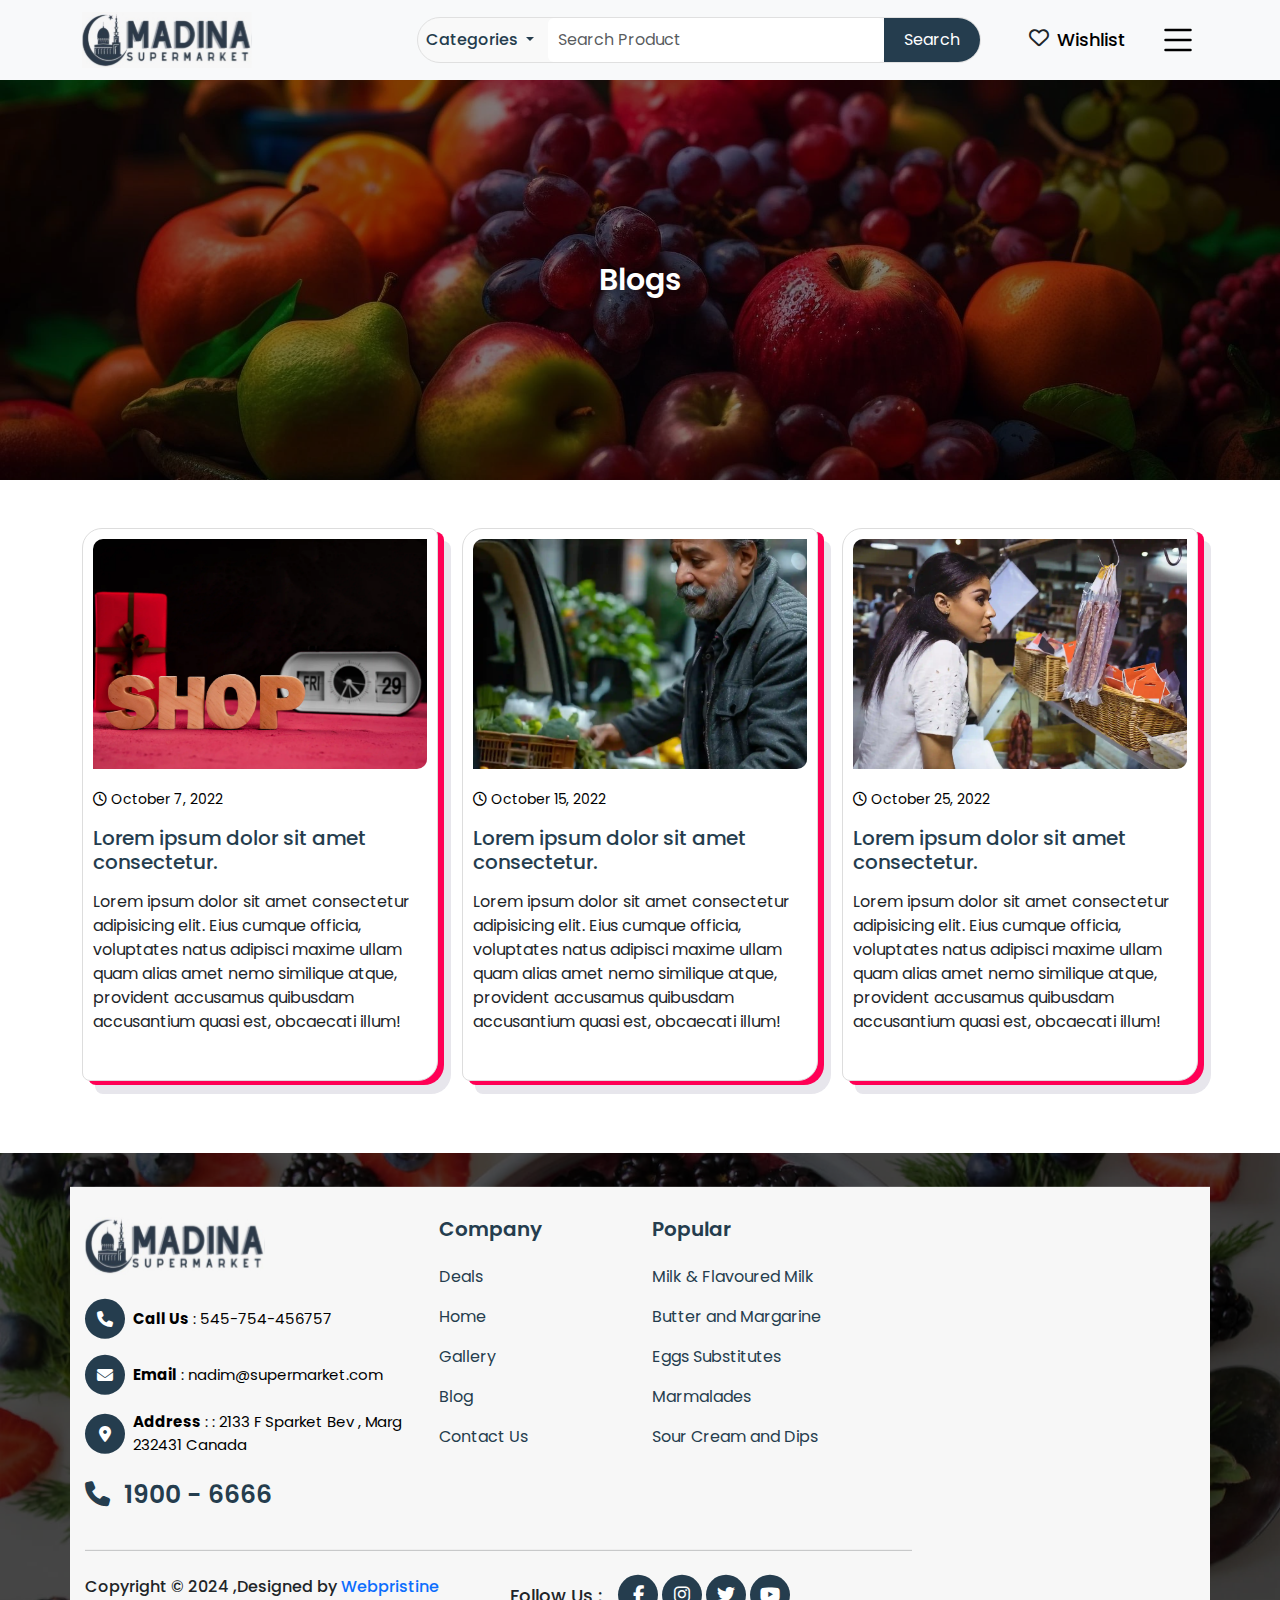
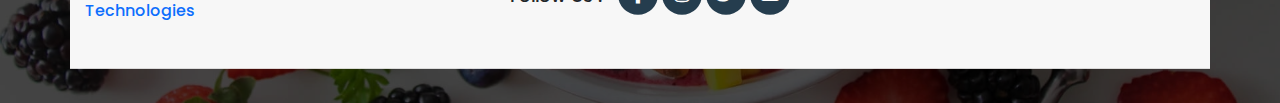
<file: blog.html>
<!DOCTYPE html>
<html lang="en">

<head>
  <meta charset="UTF-8">
  <meta name="viewport" content="width=device-width, initial-scale=1.0">
  <!-- Bootstrap CSS -->
  <link href="https://cdn.jsdelivr.net/npm/bootstrap@5.0.2/dist/css/bootstrap.min.css" rel="stylesheet" />

  <!-- Custome CSS -->
  <link rel="stylesheet" href="assets/css/style.css" />
  <link rel="stylesheet" href="assets/css/responsive.css" />

  <!-- Font awesome CSS -->
  <link rel="stylesheet" href="https://cdnjs.cloudflare.com/ajax/libs/font-awesome/5.15.2/css/all.min.css" />
  <link rel="stylesheet" href="https://cdnjs.cloudflare.com/ajax/libs/font-awesome/6.6.0/css/all.min.css" />
  <!-- Owl CSS -->
  <link rel="stylesheet" href="https://cdnjs.cloudflare.com/ajax/libs/OwlCarousel2/2.3.4/assets/owl.carousel.min.css" />

  <!-- Owl CSS -->
  <link rel="stylesheet"
    href="https://cdnjs.cloudflare.com/ajax/libs/OwlCarousel2/2.3.4/assets/owl.theme.default.min.css" />
  <title>blog</title>
</head>

<body>
  <div class="nav-parent">
    <nav class="navbar navbar-expand-lg navbar-light bg-light">
      <div class="container">
        <div class="logo">
          <a href="index.html">
              <img src="assets/images/logo.svg" alt="" />
          </a>
      </div>
        <a data-bs-toggle="offcanvas" href="#offcanvasNavbar" role="button" aria-controls="offcanvasNavbar"
          class="d-lg-none">
          <svg xmlns="http://www.w3.org/2000/svg" width="40" height="40" fill="currentColor" class="bi bi-list"
            viewBox="0 0 16 16">
            <path fill-rule="evenodd" fill="#000"
              d="M2.5 12a.5.5 0 0 1 .5-.5h10a.5.5 0 0 1 0 1H3a.5.5 0 0 1-.5-.5m0-4a.5.5 0 0 1 .5-.5h10a.5.5 0 0 1 0 1H3a.5.5 0 0 1-.5-.5m0-4a.5.5 0 0 1 .5-.5h10a.5.5 0 0 1 0 1H3a.5.5 0 0 1-.5-.5" />
          </svg>
        </a>
        <div class="collapse navbar-collapse" id="navbarSupportedContent">
          <ul class="navbar-nav ms-auto mb-lg-0">

            <li class="nav-item me-5">
              <div class="search-bar d-flex align-items-center ">
                <div class="nav-item dropdown">
                  <a class="nav-link dropdown-toggle me-5" href="#" id="mobileServicesDropdown" role="button"
                      data-bs-toggle="dropdown" aria-expanded="false">
                      Categories
                  </a>
                  <ul class="drop_down">
                      <li class="mb-3"><a href="frozenseafood.html">Frozen Sea Food</a></li>
                      <li class="mb-3"><a href="#">Fish Products Frozen Vegetables/Snacks</a></li>
                      <li class="mb-3"><a href="#">Frozen/Normal Indian Sweets</a></li>
                      <li class="mb-3"><a href="#">Frozen Parathas/Chapati/Naan</a></li>
                      <li class="mb-3"><a href="#">Fresh Vegetables, Fresh Fruits</a></li>
                  </ul>
              </div>
                <input type="text" class="form-control search-input" placeholder="Search Product" />
                <button class="btn search-btn">Search</button>
              </div>
            </li>


            <li class="nav-item d-flex align-items-center">
              <span><i class="fa-regular fa-heart"></i></span>
              <a class="nav-link active" aria-current="page" href="#">Wishlist</a>
            </li>
            <!-- <li class="nav-item">
              <a class="nav-link active" aria-current="page" href="#">Login/Sign up</a>
            </li> -->
          </ul>

          <div class="callbtn ms-4">
            <a data-bs-toggle="offcanvas" href="#offcanvasNavbar" role="button" aria-controls="offcanvasNavbar"
              aria-controls="offcanvasNavbar"><svg xmlns="http://www.w3.org/2000/svg" width="40" height="40"
                fill="currentColor" class="bi bi-list" viewBox="0 0 16 16">
                <path fill-rule="evenodd" fill="#000"
                  d="M2.5 12a.5.5 0 0 1 .5-.5h10a.5.5 0 0 1 0 1H3a.5.5 0 0 1-.5-.5m0-4a.5.5 0 0 1 .5-.5h10a.5.5 0 0 1 0 1H3a.5.5 0 0 1-.5-.5m0-4a.5.5 0 0 1 .5-.5h10a.5.5 0 0 1 0 1H3a.5.5 0 0 1-.5-.5" />
              </svg></a>
          </div>
        </div>
      </div>
    </nav>
  </div>

  <!-- navbar-section-end -->

  <!-- Mobile Nav -->
  <!-- Mobile Nav -->
   
  <div class="offcanvas offcanvas-end" tabindex="-1" id="offcanvasNavbar" aria-labelledby="offcanvasNavbarLabel">
    <div class="offcanvas-header">
      <img src="assets/images/logo.svg" alt="">
      <button type="button" class="btn-close" data-bs-dismiss="offcanvas" aria-label="Close"></button>
    </div>
    <div class="offcanvas-body">
      <!-- Replicating the navigation links for mobile view -->
      <ul class="navbar-nav">
        <li class="nav-item">
          <a class="nav-link" href="index.html">Home</a>
        </li>
        <hr>
        <li class="nav-item">
          <a class="nav-link" href="about.html">About Us</a>
        </li>
        <hr>
        <li class="nav-item">
          <a class="nav-link" href="shop.html">shop</a>
        </li>
        <hr>

        <li class="dropdown nav-item">
          <a class="dropdown-toggle nav-link" href="#" data-toggle="dropdown">Categories</a>
          <ul class="dropdown-menu arrow-top" style="display: none;">
            <li class="menu-item mb-2 "><a class="nav-link" href="frozenseafood.html">Frozen Sea Foods</a></li>

            <li class="menu-item mb-2 "><a class="nav-link" href="#">Fish Products Frozen Vegetables/Snacks</a></li>
            <li class="menu-item mb-2 "><a class="nav-link" href="#">Frozen/Normal Indian Sweets</a></li>
            <li class="menu-item mb-2 "><a class="nav-link" href="#">Frozen Parathas/Chapati/Naan</a></li>
            <li class="menu-item mb-2 "><a class="nav-link" href="#">Fresh Vegetables, Fresh Fruits</a></li>
          </ul>
        </li>
        
        <hr>
        <li class="nav-item">
          <a class="nav-link" href="gallery.html">Gallery</a>
        </li>
        <hr>
        <li class="nav-item">
          <a class="nav-link" href="blog.html">Blog</a>
        </li>
        <hr>



        <div class="offcanvas-contact-btn mt-3">
          <a href="contact.html">Contact</a>
        </div>



      </ul>
    </div>
  </div>

  <!-- Mobile Nav -->


  <div class="inner-page-banner-section">
    <img src="assets/images/banner.webp" alt="Banner Image">
    <div class="inner-page-banner-tittle">
      <h4>Blogs</h4>
    </div>
  </div>


  
<!-- blog-section start -->
<div class="blog-section mt-5">
    <div class="container">
        <div class="row justify-content-center">

            <div class="col-lg-4 col-md-6 col-sm-12 mb-5">
                <a href="#">
                    <div class="blog-solution-card">
                        <img src="assets/images/blog/img1.webp" alt="Card Image" class="card-img-top">
                        <div class="blog-solution-card-body">
                            <div class="blog-date">
                                <p><i class="fa-regular fa-clock"></i> October 7, 2022</p>
                            </div>
                            <h4 class="blog-solution-card-title mb-3">
                                <a href="#">Lorem ipsum dolor sit amet consectetur.</a>
                            </h4>
                            <p class="blog-solution-card-text">Lorem ipsum dolor sit amet consectetur adipisicing elit. Eius cumque officia, voluptates natus adipisci maxime ullam quam alias amet nemo similique atque, provident accusamus quibusdam accusantium quasi est, obcaecati illum!</p>
                        </div>
                    </div>
                </a>
               
            </div>

            <div class="col-lg-4 col-md-6 col-sm-12 mb-5">
                <a href="#">
                    <div class="blog-solution-card">
                        <img src="assets/images/blog/img2.webp" alt="Card Image" class="card-img-top">
                        <div class="blog-solution-card-body">
                            <div class="blog-date">
                                <p><i class="fa-regular fa-clock"></i> October 15, 2022</p>
                            </div>
                            <h4 class="blog-solution-card-title mb-3">
                                <a href="#">Lorem ipsum dolor sit amet consectetur.</a>
                            </h4>
                            <p class="blog-solution-card-text">Lorem ipsum dolor sit amet consectetur adipisicing elit. Eius cumque officia, voluptates natus adipisci maxime ullam quam alias amet nemo similique atque, provident accusamus quibusdam accusantium quasi est, obcaecati illum!</p>
                        </div>
                    </div>
                </a>
                
            </div>

            <div class="col-lg-4 col-md-6 col-sm-12 mb-5">
                <a href="#">
                    <div class="blog-solution-card">
                        <img src="assets/images/blog/img3.webp" alt="Card Image" class="card-img-top">
                        <div class="blog-solution-card-body">
                            <div class="blog-date">
                                <p><i class="fa-regular fa-clock"></i> October 25, 2022</p>
                            </div>
                            <h4 class="blog-solution-card-title mb-3">
                                <a href="#">Lorem ipsum dolor sit amet consectetur.</a>
                            </h4>
                            <p class="blog-solution-card-text">Lorem ipsum dolor sit amet consectetur adipisicing elit. Eius cumque officia, voluptates natus adipisci maxime ullam quam alias amet nemo similique atque, provident accusamus quibusdam accusantium quasi est, obcaecati illum!</p>
                        </div>
                    </div>
                </a>
               
            </div>
        </div>
    </div>
</div>
<!-- blog-section end -->
  




  <!-- footer section start -->
  <div class="footer-section position-relative mt-4">
    <div class="footer-section-bg-img">
      <img src="assets/images/footer/footer-bg.webp" alt="">
    </div>
    <div class="container">
      <div class="row">
        <div class="col-lg-9">
          <div class="row">

            <div class="col-lg-5">
              <div class="footer-logo mb-4">
                <img src="assets/images/logo.svg" alt="">
              </div>

              <div class="footer-contact-link d-flex gap-2 align-items-center mb-3">
                <span><i class="fa-solid fa-phone"></i></span>
                <p> <strong>Call Us</strong> : <a href="#">545-754-456757</a></p>
              </div>

              <div class="footer-contact-link d-flex gap-2 align-items-center mb-3">
                <span><i class="fa-solid fa-envelope"></i></span>
                <p> <strong>Email</strong> : <a href="#">nadim@supermarket.com</a></p>
              </div>

              <div class="footer-contact-link d-flex gap-2 align-items-center mb-4">
                <span><i class="fa-solid fa-location-dot"></i></span>
                <p> <strong>Address</strong> : <a href="#">: 2133 F Sparket Bev , Marg 232431 Canada</a></p>
              </div>
              <div class="footer-contact-link d-flex gap-2 align-items-center mb-3">
                <h4> <i class="fa-solid fa-phone me-2"></i> 1900 - 6666</h4>
              </div>


            </div>

            <div class="col-lg-3">

              <div class="footer-link-tittle mb-4">
                <h5>Company</h5>
              </div>
              <div class="footer-link mb-3">
                <a href="#">Deals</a>
              </div>
              <div class="footer-link mb-3">
                <a href="#">Home</a>
              </div>
              <div class="footer-link mb-3">
                <a href="#">Gallery</a>
              </div>
              <div class="footer-link mb-3">
                <a href="#">Blog</a>
              </div>
              <div class="footer-link mb-3">
                <a href="#">Contact Us</a>
              </div>


            </div>


            <div class="col-lg-3">

              <div class="footer-link-tittle mb-4">
                <h5>Popular</h5>
              </div>
              <div class="footer-link mb-3">
                <a href="#">Milk & Flavoured Milk</a>
              </div>
              <div class="footer-link mb-3">
                <a href="#">Butter and Margarine</a>
              </div>
              <div class="footer-link mb-3">
                <a href="#">Eggs Substitutes</a>
              </div>
              <div class="footer-link mb-3">
                <a href="#">Marmalades</a>
              </div>
              <div class="footer-link mb-3">
                <a href="#">Sour Cream and Dips</a>
              </div>


            </div>
          </div>
          <hr>
          <div class="row mt-4">
            <div class="col-lg-6">
              <div class="company-name">
                <p>Copyright © 2024 ,Designed by <a href="#">Webpristine Technologies</a></p>
              </div>

            </div>
            <div class="col-lg-6 mb-4">
              <div class="follow-link d-flex gap-3 align-items-center">
                <h6 class="m-0">Follow Us : </h6>
                <div class="follow-link-main">
                  <span><a href="#"><i class="fa-brands fa-facebook-f"></i></a></span>
                  <span><a href="#"><i class="fa-brands fa-instagram"></i></a></span>
                  <span><a href="#"><i class="fa-brands fa-twitter"></i></a></span>
                  <span><a href="#"><i class="fa-brands fa-youtube"></i></a></span>
                </div>
              </div>
            </div>
          </div>
        </div>

        <div class="col-lg-3">
          <div class="footer-map">
            <iframe
              src="https://www.google.com/maps/embed?pb=!1m18!1m12!1m3!1d3502.3432302096157!2d77.37481177375196!3d28.61947348467671!2m3!1f0!2f0!3f0!3m2!1i1024!2i768!4f13.1!3m3!1m2!1s0x390ce4a1186daa4b%3A0x573f72120c17e338!2sWebpristine%20Technologies%20Pvt%20Ltd.%20(Mobile%20App%20%26%20Web%20Development%20Company)!5e0!3m2!1sen!2sin!4v1732541357748!5m2!1sen!2sin"
              width="600" height="450" style="border:0;" allowfullscreen="" loading="lazy"
              referrerpolicy="no-referrer-when-downgrade"></iframe>
          </div>

        </div>
      </div>

    </div>
  </div>
  <!-- footer section end -->



  <!-- Bootstrap JS Bundle -->
  <script src="https://cdn.jsdelivr.net/npm/bootstrap@5.0.2/dist/js/bootstrap.bundle.min.js"></script>

  <!-- Jquery js -->
  <script src="https://cdnjs.cloudflare.com/ajax/libs/jquery/3.7.1/jquery.min.js"></script>

  <!-- Owl js -->
  <script src="https://cdnjs.cloudflare.com/ajax/libs/OwlCarousel2/2.3.4/owl.carousel.min.js"></script>

  <script src="assets/js/index.js"></script>

</body>

</html>
</file>
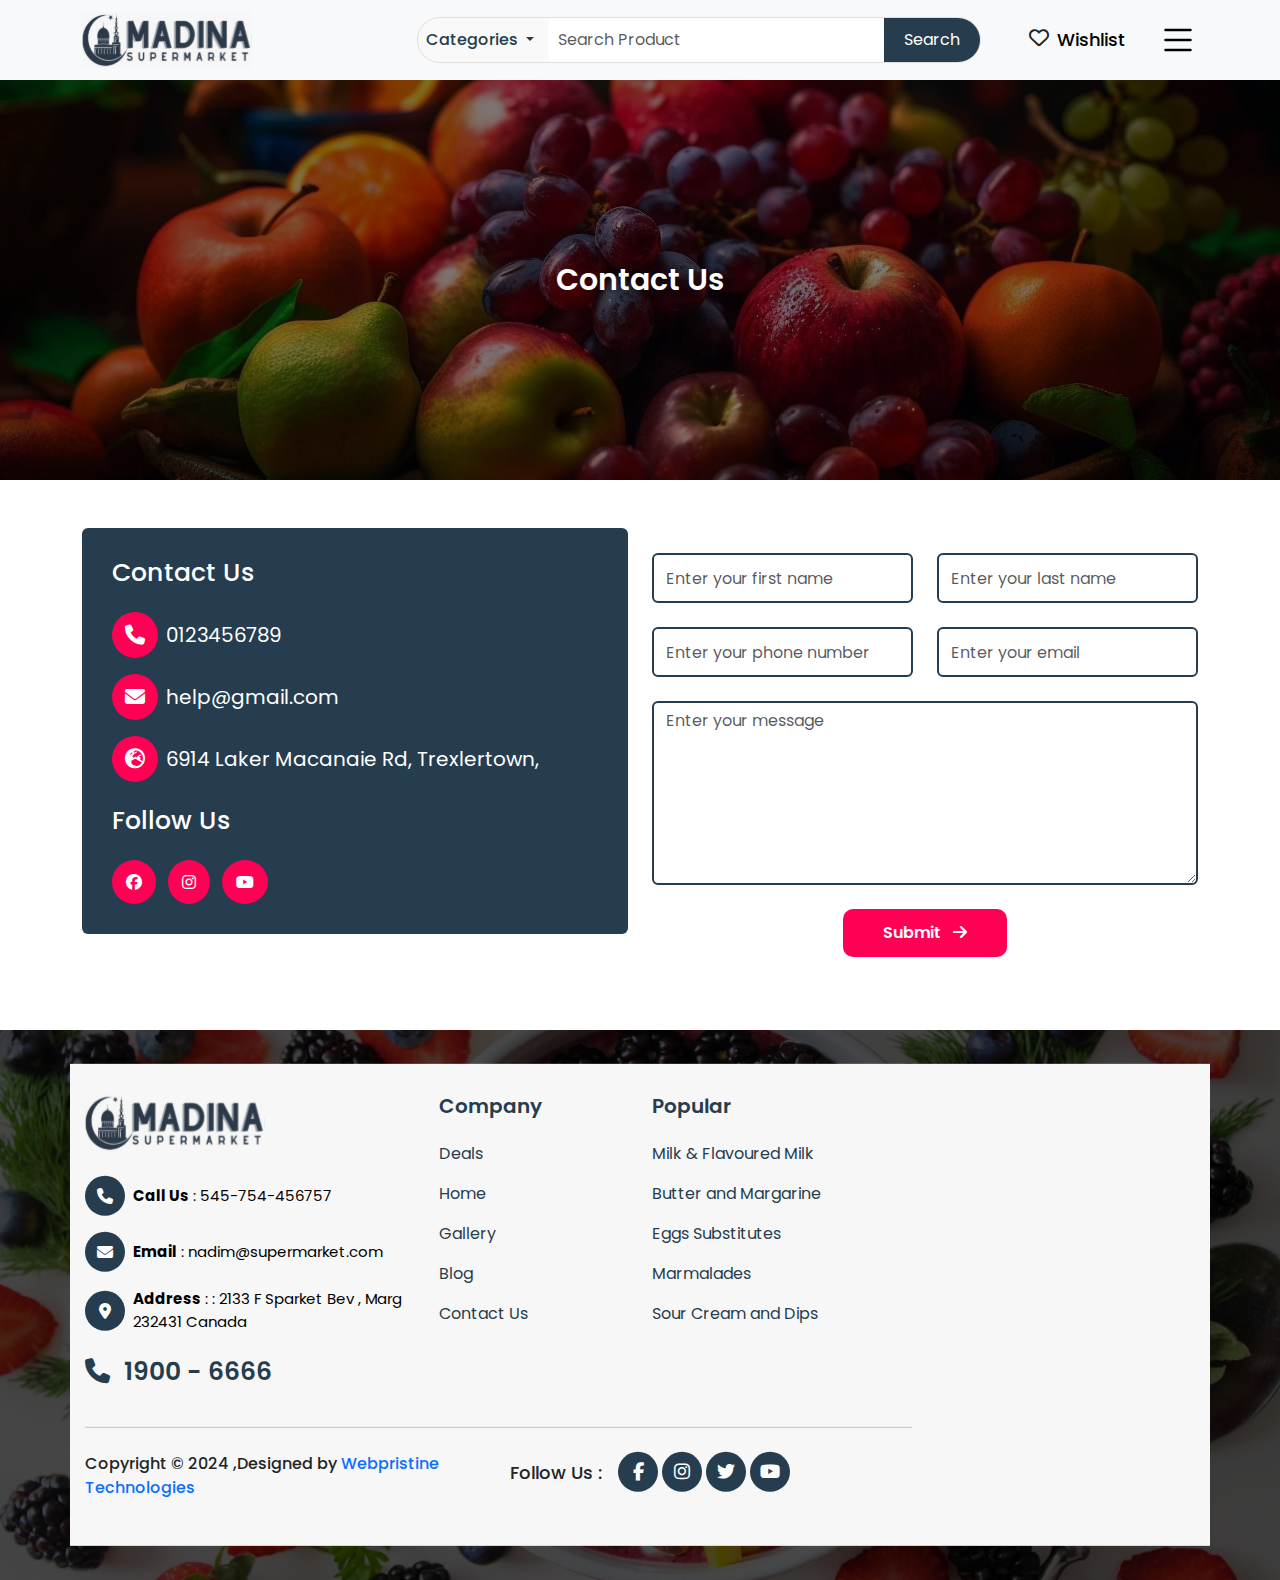
<file: contact.html>
<!DOCTYPE html>
<html lang="en">

<head>
  <meta charset="UTF-8">
  <meta name="viewport" content="width=device-width, initial-scale=1.0">
  <!-- Bootstrap CSS -->
  <link href="https://cdn.jsdelivr.net/npm/bootstrap@5.0.2/dist/css/bootstrap.min.css" rel="stylesheet" />

  <!-- Custome CSS -->
  <link rel="stylesheet" href="assets/css/style.css" />
  <link rel="stylesheet" href="assets/css/responsive.css" />

  <!-- Font awesome CSS -->
  <link rel="stylesheet" href="https://cdnjs.cloudflare.com/ajax/libs/font-awesome/5.15.2/css/all.min.css" />
  <link rel="stylesheet" href="https://cdnjs.cloudflare.com/ajax/libs/font-awesome/6.6.0/css/all.min.css" />
  <!-- Owl CSS -->
  <link rel="stylesheet" href="https://cdnjs.cloudflare.com/ajax/libs/OwlCarousel2/2.3.4/assets/owl.carousel.min.css" />

  <!-- Owl CSS -->
  <link rel="stylesheet"
    href="https://cdnjs.cloudflare.com/ajax/libs/OwlCarousel2/2.3.4/assets/owl.theme.default.min.css" />
  <title>contact</title>
</head>

<body>
  <div class="nav-parent">
    <nav class="navbar navbar-expand-lg navbar-light bg-light">
      <div class="container">
        <div class="logo">
          <a href="index.html">
              <img src="assets/images/logo.svg" alt="" />
          </a>
      </div>
        <a data-bs-toggle="offcanvas" href="#offcanvasNavbar" role="button" aria-controls="offcanvasNavbar"
          class="d-lg-none">
          <svg xmlns="http://www.w3.org/2000/svg" width="40" height="40" fill="currentColor" class="bi bi-list"
            viewBox="0 0 16 16">
            <path fill-rule="evenodd" fill="#000"
              d="M2.5 12a.5.5 0 0 1 .5-.5h10a.5.5 0 0 1 0 1H3a.5.5 0 0 1-.5-.5m0-4a.5.5 0 0 1 .5-.5h10a.5.5 0 0 1 0 1H3a.5.5 0 0 1-.5-.5m0-4a.5.5 0 0 1 .5-.5h10a.5.5 0 0 1 0 1H3a.5.5 0 0 1-.5-.5" />
          </svg>
        </a>
        <div class="collapse navbar-collapse" id="navbarSupportedContent">
          <ul class="navbar-nav ms-auto mb-lg-0">

            <li class="nav-item me-5">
              <div class="search-bar d-flex align-items-center ">
                <div class="nav-item dropdown">
                  <a class="nav-link dropdown-toggle me-5" href="#" id="mobileServicesDropdown" role="button"
                      data-bs-toggle="dropdown" aria-expanded="false">
                      Categories
                  </a>
                  <ul class="drop_down">
                      <li class="mb-3"><a href="frozenseafood.html">Frozen Sea Food</a></li>
                      <li class="mb-3"><a href="#">Fish Products Frozen Vegetables/Snacks</a></li>
                      <li class="mb-3"><a href="#">Frozen/Normal Indian Sweets</a></li>
                      <li class="mb-3"><a href="#">Frozen Parathas/Chapati/Naan</a></li>
                      <li class="mb-3"><a href="#">Fresh Vegetables, Fresh Fruits</a></li>
                  </ul>
              </div>
                <input type="text" class="form-control search-input" placeholder="Search Product" />
                <button class="btn search-btn">Search</button>
              </div>
            </li>


            <li class="nav-item d-flex align-items-center">
              <span><i class="fa-regular fa-heart"></i></span>
              <a class="nav-link active" aria-current="page" href="#">Wishlist</a>
            </li>
            <!-- <li class="nav-item">
              <a class="nav-link active" aria-current="page" href="#">Login/Sign up</a>
            </li> -->
          </ul>

          <div class="callbtn ms-4">
            <a data-bs-toggle="offcanvas" href="#offcanvasNavbar" role="button" aria-controls="offcanvasNavbar"
              aria-controls="offcanvasNavbar"><svg xmlns="http://www.w3.org/2000/svg" width="40" height="40"
                fill="currentColor" class="bi bi-list" viewBox="0 0 16 16">
                <path fill-rule="evenodd" fill="#000"
                  d="M2.5 12a.5.5 0 0 1 .5-.5h10a.5.5 0 0 1 0 1H3a.5.5 0 0 1-.5-.5m0-4a.5.5 0 0 1 .5-.5h10a.5.5 0 0 1 0 1H3a.5.5 0 0 1-.5-.5m0-4a.5.5 0 0 1 .5-.5h10a.5.5 0 0 1 0 1H3a.5.5 0 0 1-.5-.5" />
              </svg></a>
          </div>
        </div>
      </div>
    </nav>
  </div>

  <!-- navbar-section-end -->

  <!-- Mobile Nav -->
  <!-- Mobile Nav -->
   
  <div class="offcanvas offcanvas-end" tabindex="-1" id="offcanvasNavbar" aria-labelledby="offcanvasNavbarLabel">
    <div class="offcanvas-header">
      <img src="assets/images/logo.svg" alt="">
      <button type="button" class="btn-close" data-bs-dismiss="offcanvas" aria-label="Close"></button>
    </div>
    <div class="offcanvas-body">
      <!-- Replicating the navigation links for mobile view -->
      <ul class="navbar-nav">
        <li class="nav-item">
          <a class="nav-link" href="index.html">Home</a>
        </li>
        <hr>
        <li class="nav-item">
          <a class="nav-link" href="about.html">About Us</a>
        </li>
        <hr>
        <li class="nav-item">
          <a class="nav-link" href="shop.html">shop</a>
        </li>
        <hr>

        <li class="dropdown nav-item">
          <a class="dropdown-toggle nav-link" href="#" data-toggle="dropdown">Categories</a>
          <ul class="dropdown-menu arrow-top" style="display: none;">
            <li class="menu-item mb-2 "><a class="nav-link" href="frozenseafood.html">Frozen Sea Foods</a></li>

            <li class="menu-item mb-2 "><a class="nav-link" href="#">Fish Products Frozen Vegetables/Snacks</a></li>
            <li class="menu-item mb-2 "><a class="nav-link" href="#">Frozen/Normal Indian Sweets</a></li>
            <li class="menu-item mb-2 "><a class="nav-link" href="#">Frozen Parathas/Chapati/Naan</a></li>
            <li class="menu-item mb-2 "><a class="nav-link" href="#">Fresh Vegetables, Fresh Fruits</a></li>
          </ul>
        </li>
        
        <hr>
        <li class="nav-item">
          <a class="nav-link" href="gallery.html">Gallery</a>
        </li>
        <hr>
        <li class="nav-item">
          <a class="nav-link" href="blog.html">Blog</a>
        </li>
        <hr>



        <div class="offcanvas-contact-btn mt-3">
          <a href="contact.html">Contact</a>
        </div>



      </ul>
    </div>
  </div>

  <!-- Mobile Nav -->

  <div class="inner-page-banner-section">
    <img src="assets/images/banner.webp" alt="Banner Image">
    <div class="inner-page-banner-tittle">
      <h4>Contact Us</h4>
    </div>
  </div>



  <div class="contact-form-section mt-5 mb-5">
    <div class="container">
        <div class="row align-items-center">
            <div class="col-lg-6 mb-5">
                <div class="contact-info-box p-4 bg-light rounded">
                    <div class="contact-tittle mb-3">
                        <h4 class="mb-4">Contact Us</h4>
                    </div>
                    <div class="contact-info mb-3">
                        <p><i class="fa-solid fa-phone me-2"></i><a href="tel:0261892407">0123456789</a></p>
                        <p><i class="fa-solid fa-envelope me-2"></i><a
                                href="mailto:help@gmail.com">help@gmail.com</a></p>
                        <p><i class="fa-solid fa-earth-europe me-2"></i>6914 Laker Macanaie Rd, Trexlertown, </p>
                    </div>
                    <div class="follow-icon">
                        <h4 class="mt-4 mb-4">Follow Us</h4>
                        <a href="#" class="text-primary me-2"><i class="fa-brands fa-facebook"></i></a>
                        <a href="#" class="text-primary me-2"><i class="fa-brands fa-instagram"></i></a>
                        <a href="#" class="text-primary"><i class="fa-brands fa-youtube"></i></a>
                    </div>
                </div>
            </div>


            <div class="col-lg-6">
                <div class="contact-form">
                    <form>
                        <div class="row">
                            <div class="col-md-6 mb-4">
                                <div class="form-group">

                                    <input type="text" class="form-control" id="firstName"
                                        placeholder="Enter your first name" required>
                                </div>
                            </div>
                            <div class="col-md-6 mb-4">
                                <div class="form-group">

                                    <input type="text" class="form-control" id="lastName"
                                        placeholder="Enter your last name" required>
                                </div>
                            </div>


                            <div class="col-md-6 mb-4">
                                <div class="form-group">

                                    <input type="tel" class="form-control" id="phone"
                                        placeholder="Enter your phone number" required>
                                </div>
                            </div>
                            <div class="col-md-6 mb-4">
                                <div class="form-group">

                                    <input type="email" class="form-control" id="email"
                                        placeholder="Enter your email" required>
                                </div>
                            </div>

                        </div>

                        <div class="form-group">

                            <textarea class="form-control" id="message" rows="7" placeholder="Enter your message"
                                required></textarea>
                        </div>
                        <div class="form-btn text-center mt-4">
                            <a href="#">Submit <i class="fa-solid fa-arrow-right ms-2"></i></a>
                        </div>
                    </form>
                </div>

            </div>

        </div>
    </div>
</div>







  <!-- footer section start -->
  <div class="footer-section position-relative mt-4">
    <div class="footer-section-bg-img">
      <img src="assets/images/footer/footer-bg.webp" alt="">
    </div>
    <div class="container">
      <div class="row">
        <div class="col-lg-9">
          <div class="row">

            <div class="col-lg-5">
              <div class="footer-logo mb-4">
                <img src="assets/images/logo.svg" alt="">
              </div>

              <div class="footer-contact-link d-flex gap-2 align-items-center mb-3">
                <span><i class="fa-solid fa-phone"></i></span>
                <p> <strong>Call Us</strong> : <a href="#">545-754-456757</a></p>
              </div>

              <div class="footer-contact-link d-flex gap-2 align-items-center mb-3">
                <span><i class="fa-solid fa-envelope"></i></span>
                <p> <strong>Email</strong> : <a href="#">nadim@supermarket.com</a></p>
              </div>

              <div class="footer-contact-link d-flex gap-2 align-items-center mb-4">
                <span><i class="fa-solid fa-location-dot"></i></span>
                <p> <strong>Address</strong> : <a href="#">: 2133 F Sparket Bev , Marg 232431 Canada</a></p>
              </div>
              <div class="footer-contact-link d-flex gap-2 align-items-center mb-3">
                <h4> <i class="fa-solid fa-phone me-2"></i> 1900 - 6666</h4>
              </div>


            </div>

            <div class="col-lg-3">

              <div class="footer-link-tittle mb-4">
                <h5>Company</h5>
              </div>
              <div class="footer-link mb-3">
                <a href="#">Deals</a>
              </div>
              <div class="footer-link mb-3">
                <a href="#">Home</a>
              </div>
              <div class="footer-link mb-3">
                <a href="#">Gallery</a>
              </div>
              <div class="footer-link mb-3">
                <a href="#">Blog</a>
              </div>
              <div class="footer-link mb-3">
                <a href="#">Contact Us</a>
              </div>


            </div>


            <div class="col-lg-3">

              <div class="footer-link-tittle mb-4">
                <h5>Popular</h5>
              </div>
              <div class="footer-link mb-3">
                <a href="#">Milk & Flavoured Milk</a>
              </div>
              <div class="footer-link mb-3">
                <a href="#">Butter and Margarine</a>
              </div>
              <div class="footer-link mb-3">
                <a href="#">Eggs Substitutes</a>
              </div>
              <div class="footer-link mb-3">
                <a href="#">Marmalades</a>
              </div>
              <div class="footer-link mb-3">
                <a href="#">Sour Cream and Dips</a>
              </div>


            </div>
          </div>
          <hr>
          <div class="row mt-4">
            <div class="col-lg-6">
              <div class="company-name">
                <p>Copyright © 2024 ,Designed by <a href="#">Webpristine Technologies</a></p>
              </div>

            </div>
            <div class="col-lg-6 mb-4">
              <div class="follow-link d-flex gap-3 align-items-center">
                <h6 class="m-0">Follow Us : </h6>
                <div class="follow-link-main">
                  <span><a href="#"><i class="fa-brands fa-facebook-f"></i></a></span>
                  <span><a href="#"><i class="fa-brands fa-instagram"></i></a></span>
                  <span><a href="#"><i class="fa-brands fa-twitter"></i></a></span>
                  <span><a href="#"><i class="fa-brands fa-youtube"></i></a></span>
                </div>
              </div>
            </div>
          </div>
        </div>

        <div class="col-lg-3">
          <div class="footer-map">
            <iframe
              src="https://www.google.com/maps/embed?pb=!1m18!1m12!1m3!1d3502.3432302096157!2d77.37481177375196!3d28.61947348467671!2m3!1f0!2f0!3f0!3m2!1i1024!2i768!4f13.1!3m3!1m2!1s0x390ce4a1186daa4b%3A0x573f72120c17e338!2sWebpristine%20Technologies%20Pvt%20Ltd.%20(Mobile%20App%20%26%20Web%20Development%20Company)!5e0!3m2!1sen!2sin!4v1732541357748!5m2!1sen!2sin"
              width="600" height="450" style="border:0;" allowfullscreen="" loading="lazy"
              referrerpolicy="no-referrer-when-downgrade"></iframe>
          </div>

        </div>
      </div>

    </div>
  </div>
  <!-- footer section end -->



  <!-- Bootstrap JS Bundle -->
  <script src="https://cdn.jsdelivr.net/npm/bootstrap@5.0.2/dist/js/bootstrap.bundle.min.js"></script>

  <!-- Jquery js -->
  <script src="https://cdnjs.cloudflare.com/ajax/libs/jquery/3.7.1/jquery.min.js"></script>

  <!-- Owl js -->
  <script src="https://cdnjs.cloudflare.com/ajax/libs/OwlCarousel2/2.3.4/owl.carousel.min.js"></script>

  <script src="assets/js/index.js"></script>

</body>

</html>
</file>
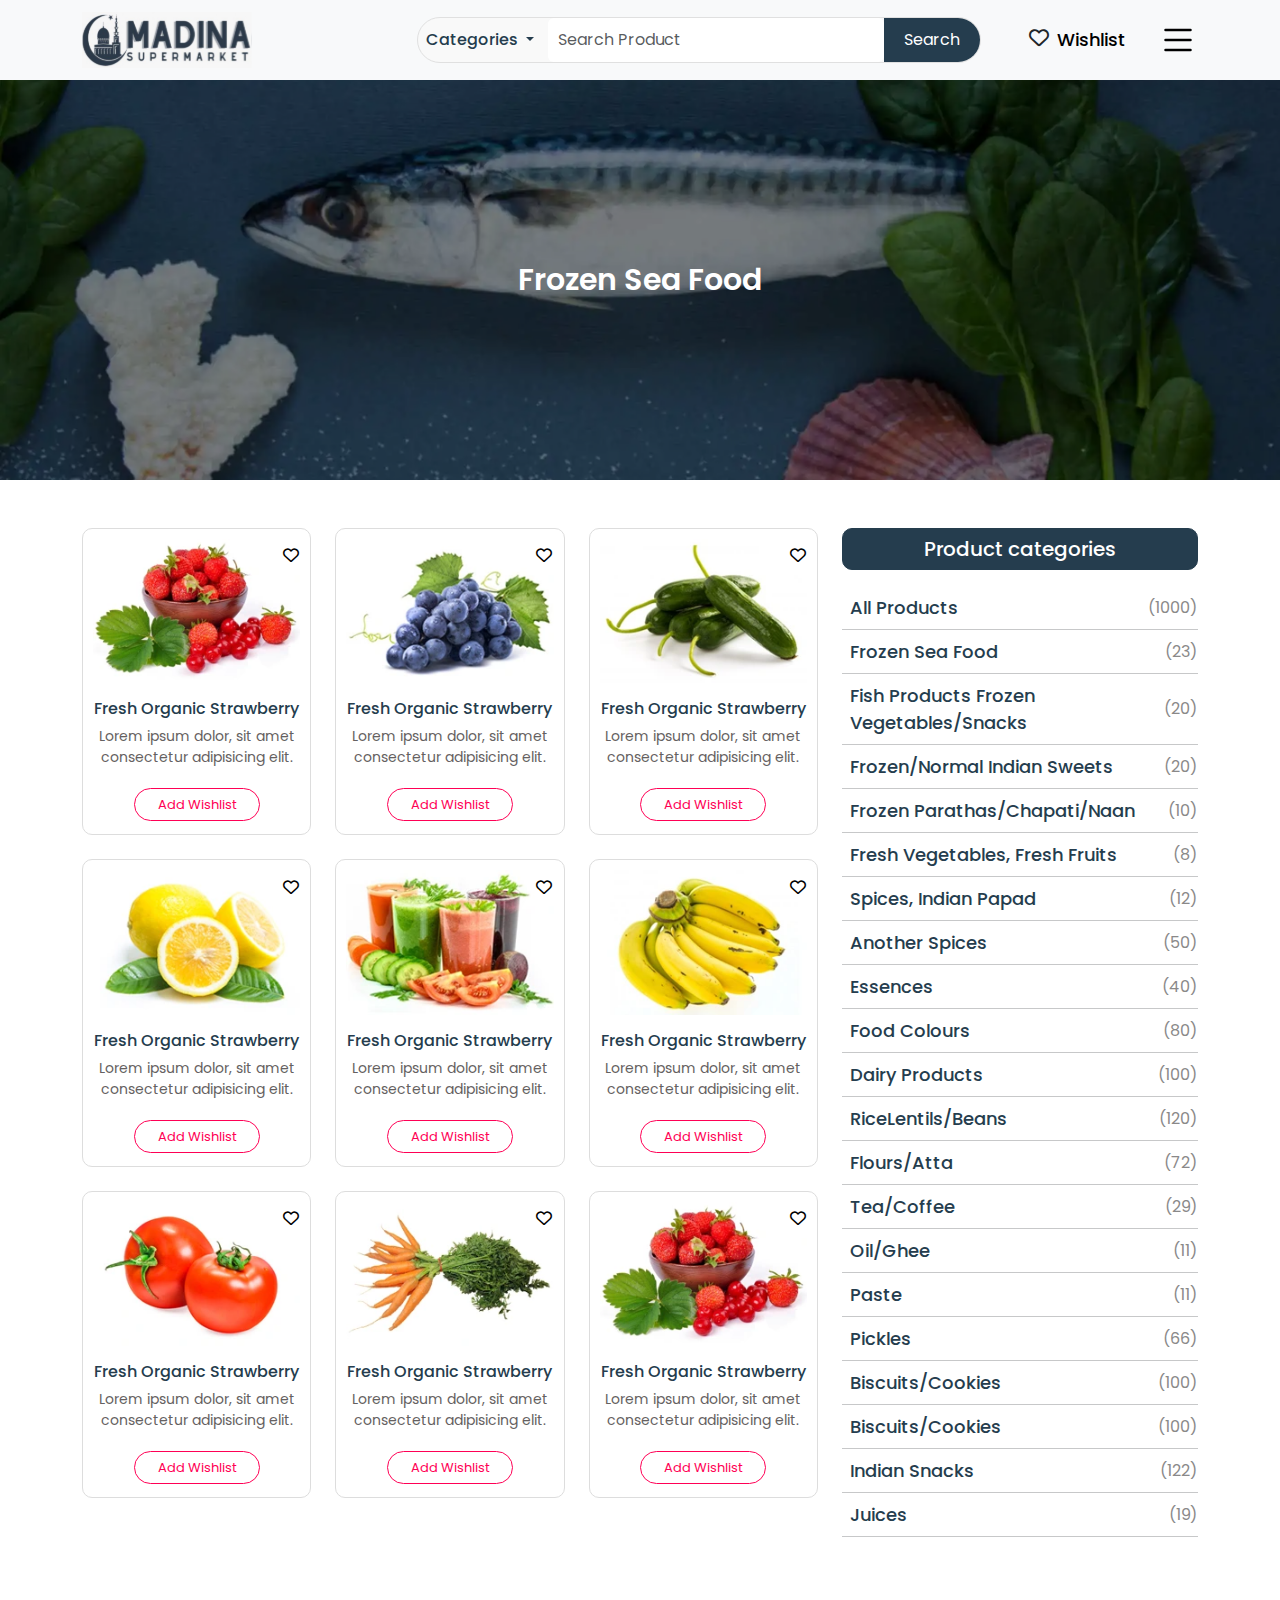
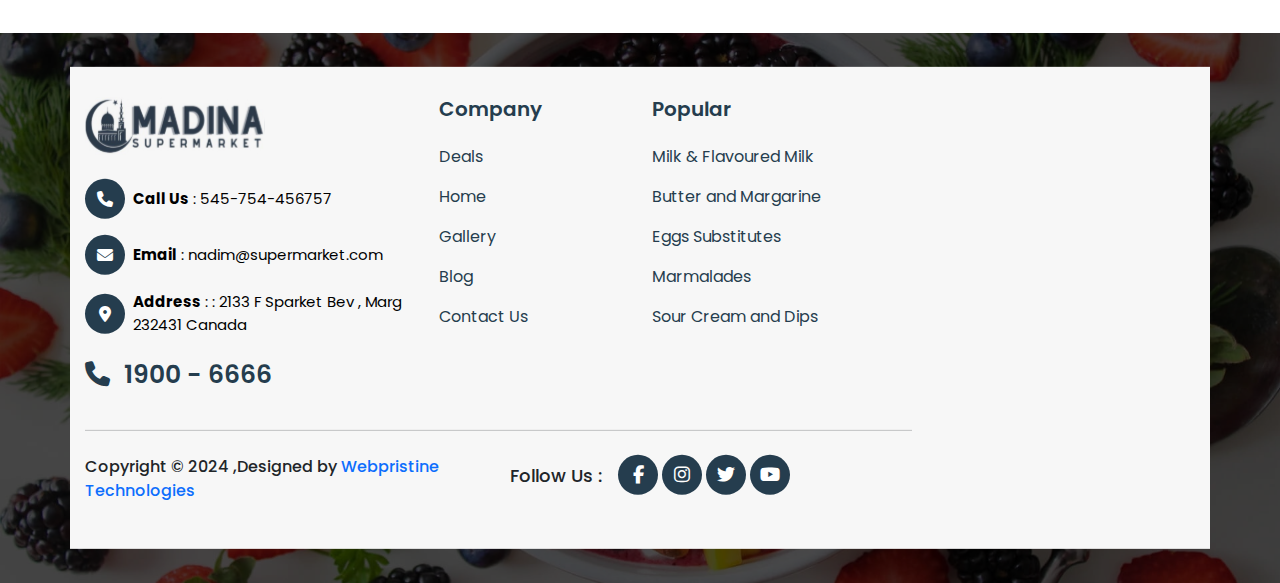
<file: frozenseafood.html>
<!DOCTYPE html>
<html lang="en">

<head>
  <meta charset="UTF-8">
  <meta name="viewport" content="width=device-width, initial-scale=1.0">
  <!-- Bootstrap CSS -->
  <link href="https://cdn.jsdelivr.net/npm/bootstrap@5.0.2/dist/css/bootstrap.min.css" rel="stylesheet" />

  <!-- Custome CSS -->
  <link rel="stylesheet" href="assets/css/style.css" />
  <link rel="stylesheet" href="assets/css/responsive.css" />

  <!-- Font awesome CSS -->
  <link rel="stylesheet" href="https://cdnjs.cloudflare.com/ajax/libs/font-awesome/5.15.2/css/all.min.css" />
  <link rel="stylesheet" href="https://cdnjs.cloudflare.com/ajax/libs/font-awesome/6.6.0/css/all.min.css" />
  <!-- Owl CSS -->
  <link rel="stylesheet" href="https://cdnjs.cloudflare.com/ajax/libs/OwlCarousel2/2.3.4/assets/owl.carousel.min.css" />

  <!-- Owl CSS -->
  <link rel="stylesheet"
    href="https://cdnjs.cloudflare.com/ajax/libs/OwlCarousel2/2.3.4/assets/owl.theme.default.min.css" />
  <title>frozen-sea-food</title>
</head>

<body>
    <div class="nav-parent">
        <nav class="navbar navbar-expand-lg navbar-light bg-light">
          <div class="container">
            <div class="logo">
              <a href="index.html">
                  <img src="assets/images/logo.svg" alt="" />
              </a>
          </div>
            <a data-bs-toggle="offcanvas" href="#offcanvasNavbar" role="button" aria-controls="offcanvasNavbar"
              class="d-lg-none">
              <svg xmlns="http://www.w3.org/2000/svg" width="40" height="40" fill="currentColor" class="bi bi-list"
                viewBox="0 0 16 16">
                <path fill-rule="evenodd" fill="#000"
                  d="M2.5 12a.5.5 0 0 1 .5-.5h10a.5.5 0 0 1 0 1H3a.5.5 0 0 1-.5-.5m0-4a.5.5 0 0 1 .5-.5h10a.5.5 0 0 1 0 1H3a.5.5 0 0 1-.5-.5m0-4a.5.5 0 0 1 .5-.5h10a.5.5 0 0 1 0 1H3a.5.5 0 0 1-.5-.5" />
              </svg>
            </a>
            <div class="collapse navbar-collapse" id="navbarSupportedContent">
              <ul class="navbar-nav ms-auto mb-lg-0">
    
                <li class="nav-item me-5">
                  <div class="search-bar d-flex align-items-center ">
                    <div class="nav-item dropdown">
                      <a class="nav-link dropdown-toggle me-5" href="#" id="mobileServicesDropdown" role="button"
                          data-bs-toggle="dropdown" aria-expanded="false">
                          Categories
                      </a>
                      <ul class="drop_down">
                          <li class="mb-3"><a href="frozenseafood.html">Frozen Sea Food</a></li>
                          <li class="mb-3"><a href="#">Fish Products Frozen Vegetables/Snacks</a></li>
                          <li class="mb-3"><a href="#">Frozen/Normal Indian Sweets</a></li>
                          <li class="mb-3"><a href="#">Frozen Parathas/Chapati/Naan</a></li>
                          <li class="mb-3"><a href="#">Fresh Vegetables, Fresh Fruits</a></li>
                      </ul>
                  </div>
                    <input type="text" class="form-control search-input" placeholder="Search Product" />
                    <button class="btn search-btn">Search</button>
                  </div>
                </li>
    
    
                <li class="nav-item d-flex align-items-center">
                  <span><i class="fa-regular fa-heart"></i></span>
                  <a class="nav-link active" aria-current="page" href="#">Wishlist</a>
                </li>
                <!-- <li class="nav-item">
                  <a class="nav-link active" aria-current="page" href="#">Login/Sign up</a>
                </li> -->
              </ul>
    
              <div class="callbtn ms-4">
                <a data-bs-toggle="offcanvas" href="#offcanvasNavbar" role="button" aria-controls="offcanvasNavbar"
                  aria-controls="offcanvasNavbar"><svg xmlns="http://www.w3.org/2000/svg" width="40" height="40"
                    fill="currentColor" class="bi bi-list" viewBox="0 0 16 16">
                    <path fill-rule="evenodd" fill="#000"
                      d="M2.5 12a.5.5 0 0 1 .5-.5h10a.5.5 0 0 1 0 1H3a.5.5 0 0 1-.5-.5m0-4a.5.5 0 0 1 .5-.5h10a.5.5 0 0 1 0 1H3a.5.5 0 0 1-.5-.5m0-4a.5.5 0 0 1 .5-.5h10a.5.5 0 0 1 0 1H3a.5.5 0 0 1-.5-.5" />
                  </svg></a>
              </div>
            </div>
          </div>
        </nav>
      </div>
    
      <!-- navbar-section-end -->
    
      <!-- Mobile Nav -->
      <!-- Mobile Nav -->
       
      <div class="offcanvas offcanvas-end" tabindex="-1" id="offcanvasNavbar" aria-labelledby="offcanvasNavbarLabel">
        <div class="offcanvas-header">
          <img src="assets/images/logo.svg" alt="">
          <button type="button" class="btn-close" data-bs-dismiss="offcanvas" aria-label="Close"></button>
        </div>
        <div class="offcanvas-body">
          <!-- Replicating the navigation links for mobile view -->
          <ul class="navbar-nav">
            <li class="nav-item">
              <a class="nav-link" href="index.html">Home</a>
            </li>
            <hr>
            <li class="nav-item">
              <a class="nav-link" href="about.html">About Us</a>
            </li>
            <hr>
            <li class="nav-item">
              <a class="nav-link" href="shop.html">shop</a>
            </li>
            <hr>
    
            <li class="dropdown nav-item">
              <a class="dropdown-toggle nav-link" href="#" data-toggle="dropdown">Categories</a>
              <ul class="dropdown-menu arrow-top" style="display: none;">
                <li class="menu-item mb-2 "><a class="nav-link" href="frozenseafood.html">Frozen Sea Foods</a></li>
    
                <li class="menu-item mb-2 "><a class="nav-link" href="#">Fish Products Frozen Vegetables/Snacks</a></li>
                <li class="menu-item mb-2 "><a class="nav-link" href="#">Frozen/Normal Indian Sweets</a></li>
                <li class="menu-item mb-2 "><a class="nav-link" href="#">Frozen Parathas/Chapati/Naan</a></li>
                <li class="menu-item mb-2 "><a class="nav-link" href="#">Fresh Vegetables, Fresh Fruits</a></li>
              </ul>
            </li>
            
            <hr>
            <li class="nav-item">
              <a class="nav-link" href="gallery.html">Gallery</a>
            </li>
            <hr>
            <li class="nav-item">
              <a class="nav-link" href="blog.html">Blog</a>
            </li>
            <hr>
    
    
    
            <div class="offcanvas-contact-btn mt-3">
              <a href="contact.html">Contact</a>
            </div>
    
    
    
          </ul>
        </div>
      </div>
    
      <!-- Mobile Nav -->


  <div class="inner-page-banner-section">
    <img src="assets/images/banner/img6.webp" alt="Banner Image">
    <div class="inner-page-banner-tittle">
      <h4>Frozen Sea Food</h4>
    </div>
  </div>

  <div class="shop-section mt-5 mb-5">
    <div class="container">
      <div class="row">
        <!-- Adjust the order for small screens -->
        <div class="col-lg-8 order-1 order-lg-0">
          <div class="shop-section-card">
            <div class="row">
              <!-- Card 1 -->
              <div class="col-lg-4 col-md-6 col-sm-12 mb-4">
                <a href="#">
                  <div class="product-card text-center position-relative">
                    <div class="product-card-img">
                      <img src="assets/images/products/img1.webp" alt="">
                    </div>
                    <div class="product-card-info mt-3">
                      <a href="#">
                        <h6>Fresh Organic Strawberry</h6>
                        <p>Lorem ipsum dolor, sit amet consectetur adipisicing elit.</p>
                      </a>
                    </div>
                    <div class="wishlist-btn mt-4 mb-2">
                      <a href="#">Add Wishlist</a>
                    </div>
                    <div class="like-icon" id="likeIcon">
                      <a href="#"><i class="fa-regular fa-heart"></i></a>
                    </div>
                  </div>
                </a>
              </div>
              <!-- Repeat for other cards -->
              <div class="col-lg-4 col-md-6 col-sm-12 mb-4">
                <a href="#">
                  <div class="product-card text-center position-relative">
                    <div class="product-card-img">
                      <img src="assets/images/products/img2.webp" alt="">
                    </div>
                    <div class="product-card-info mt-3">
                      <a href="#">
                        <h6>Fresh Organic Strawberry</h6>
                        <p>Lorem ipsum dolor, sit amet consectetur adipisicing elit.</p>
                      </a>
                    </div>
                    <div class="wishlist-btn mt-4 mb-2">
                      <a href="#">Add Wishlist</a>
                    </div>
                    <div class="like-icon" id="likeIcon">
                      <a href="#"><i class="fa-regular fa-heart"></i></a>
                    </div>
                  </div>
                </a>
              </div>

              <div class="col-lg-4 col-md-6 col-sm-12 mb-4">
                <a href="#">
                  <div class="product-card text-center position-relative">
                    <div class="product-card-img">
                      <img src="assets/images/products/img3.webp" alt="">
                    </div>
                    <div class="product-card-info mt-3">
                      <a href="#">
                        <h6>Fresh Organic Strawberry</h6>
                        <p>Lorem ipsum dolor, sit amet consectetur adipisicing elit.</p>
                      </a>
                    </div>
                    <div class="wishlist-btn mt-4 mb-2">
                      <a href="#">Add Wishlist</a>
                    </div>
                    <div class="like-icon" id="likeIcon">
                      <a href="#"><i class="fa-regular fa-heart"></i></a>
                    </div>
                  </div>
                </a>
              </div>

              <div class="col-lg-4 col-md-6 col-sm-12 mb-4">
                <a href="#">
                  <div class="product-card text-center position-relative">
                    <div class="product-card-img">
                      <img src="assets/images/products/img4.webp" alt="">
                    </div>
                    <div class="product-card-info mt-3">
                      <a href="#">
                        <h6>Fresh Organic Strawberry</h6>
                        <p>Lorem ipsum dolor, sit amet consectetur adipisicing elit.</p>
                      </a>
                    </div>
                    <div class="wishlist-btn mt-4 mb-2">
                      <a href="#">Add Wishlist</a>
                    </div>
                    <div class="like-icon" id="likeIcon">
                      <a href="#"><i class="fa-regular fa-heart"></i></a>
                    </div>
                  </div>
                </a>
              </div>

              <div class="col-lg-4 col-md-6 col-sm-12 mb-4">
                <a href="#">
                  <div class="product-card text-center position-relative">
                    <div class="product-card-img">
                      <img src="assets/images/products/img5.webp" alt="">
                    </div>
                    <div class="product-card-info mt-3">
                      <a href="#">
                        <h6>Fresh Organic Strawberry</h6>
                        <p>Lorem ipsum dolor, sit amet consectetur adipisicing elit.</p>
                      </a>
                    </div>
                    <div class="wishlist-btn mt-4 mb-2">
                      <a href="#">Add Wishlist</a>
                    </div>
                    <div class="like-icon" id="likeIcon">
                      <a href="#"><i class="fa-regular fa-heart"></i></a>
                    </div>
                  </div>
                </a>
              </div>

              <div class="col-lg-4 col-md-6 col-sm-12 mb-4">
                <a href="#">
                  <div class="product-card text-center position-relative">
                    <div class="product-card-img">
                      <img src="assets/images/products/img6.webp" alt="">
                    </div>
                    <div class="product-card-info mt-3">
                      <a href="#">
                        <h6>Fresh Organic Strawberry</h6>
                        <p>Lorem ipsum dolor, sit amet consectetur adipisicing elit.</p>
                      </a>
                    </div>
                    <div class="wishlist-btn mt-4 mb-2">
                      <a href="#">Add Wishlist</a>
                    </div>
                    <div class="like-icon" id="likeIcon">
                      <a href="#"><i class="fa-regular fa-heart"></i></a>
                    </div>
                  </div>
                </a>
              </div>

              <div class="col-lg-4 col-md-6 col-sm-12 mb-4">
                <a href="#">
                  <div class="product-card text-center position-relative">
                    <div class="product-card-img">
                      <img src="assets/images/products/img7.webp" alt="">
                    </div>
                    <div class="product-card-info mt-3">
                      <a href="#">
                        <h6>Fresh Organic Strawberry</h6>
                        <p>Lorem ipsum dolor, sit amet consectetur adipisicing elit.</p>
                      </a>
                    </div>
                    <div class="wishlist-btn mt-4 mb-2">
                      <a href="#">Add Wishlist</a>
                    </div>
                    <div class="like-icon" id="likeIcon">
                      <a href="#"><i class="fa-regular fa-heart"></i></a>
                    </div>
                  </div>
                </a>
              </div>

              <div class="col-lg-4 col-md-6 col-sm-12 mb-4">
                <a href="#">
                  <div class="product-card text-center position-relative">
                    <div class="product-card-img">
                      <img src="assets/images/products/img8.webp" alt="">
                    </div>
                    <div class="product-card-info mt-3">
                      <a href="#">
                        <h6>Fresh Organic Strawberry</h6>
                        <p>Lorem ipsum dolor, sit amet consectetur adipisicing elit.</p>
                      </a>
                    </div>
                    <div class="wishlist-btn mt-4 mb-2">
                      <a href="#">Add Wishlist</a>
                    </div>
                    <div class="like-icon" id="likeIcon">
                      <a href="#"><i class="fa-regular fa-heart"></i></a>
                    </div>
                  </div>
                </a>
              </div>

              <div class="col-lg-4 col-md-6 col-sm-12 mb-4">
                <a href="#">
                  <div class="product-card text-center position-relative">
                    <div class="product-card-img">
                      <img src="assets/images/products/img1.webp" alt="">
                    </div>
                    <div class="product-card-info mt-3">
                      <a href="#">
                        <h6>Fresh Organic Strawberry</h6>
                        <p>Lorem ipsum dolor, sit amet consectetur adipisicing elit.</p>
                      </a>
                    </div>
                    <div class="wishlist-btn mt-4 mb-2">
                      <a href="#">Add Wishlist</a>
                    </div>
                    <div class="like-icon" id="likeIcon">
                      <a href="#"><i class="fa-regular fa-heart"></i></a>
                    </div>
                  </div>
                </a>
              </div>

            </div>
          </div>
        </div>
  
        <div class="col-lg-4 order-0 order-lg-1 mb-5">
          <div class="shop-categories-tittle">
            <h4 class="text-center"> Product categories</h4>
          </div>

          <div class="shop-categories-link mt-4">

            <div class="shop-categories-link-main mb-2 ms-2 d-flex justify-content-between align-items-center">
              <a href="shop.html">All Products</a>
              <div class="total-product">
                <p>(1000)</p>
              </div>
            </div>
            <hr>

            <div class="shop-categories-link-main mb-2 mt-2 ms-2 d-flex justify-content-between align-items-center">
              <a href="frozenseafood.html">Frozen Sea Food</a>
              <div class="total-product">
                <p>(23)</p>
              </div>
            </div>
            <hr>

            <div class="shop-categories-link-main mb-2 mt-2 ms-2 d-flex justify-content-between align-items-center">
              <a href="#">Fish Products Frozen Vegetables/Snacks</a>
              <div class="total-product">
                <p>(20)</p>
              </div>
            </div>
            <hr>

            <div class="shop-categories-link-main mb-2 mt-2 ms-2 d-flex justify-content-between align-items-center">
              <a href="#">Frozen/Normal Indian Sweets</a>
              <div class="total-product">
                <p>(20)</p>
              </div>
            </div>
            <hr>

            <div class="shop-categories-link-main mb-2 mt-2 ms-2 d-flex justify-content-between align-items-center">
              <a href="#">Frozen Parathas/Chapati/Naan</a>
              <div class="total-product">
                <p>(10)</p>
              </div>
            </div>
            <hr>

            <div class="shop-categories-link-main mb-2 mt-2 ms-2 d-flex justify-content-between align-items-center">
              <a href="#">Fresh Vegetables, Fresh Fruits</a>
              <div class="total-product">
                <p>(8)</p>
              </div>
            </div>
            <hr>


            <div class="shop-categories-link-main mb-2 mt-2 ms-2 d-flex justify-content-between align-items-center">
              <a href="#">Spices, Indian Papad</a>
              <div class="total-product">
                <p>(12)</p>
              </div>
            </div>
            <hr>

            <div class="shop-categories-link-main mb-2 mt-2 ms-2 d-flex justify-content-between align-items-center">
              <a href="#">Another Spices</a>
              <div class="total-product">
                <p>(50)</p>
              </div>
            </div>
            <hr>

            <div class="shop-categories-link-main mb-2 mt-2 ms-2 d-flex justify-content-between align-items-center">
              <a href="#">Essences</a>
              <div class="total-product">
                <p>(40)</p>
              </div>
            </div>
            <hr>


            <div class="shop-categories-link-main mb-2 mt-2 ms-2 d-flex justify-content-between align-items-center">
              <a href="#">Food Colours</a>
              <div class="total-product">
                <p>(80)</p>
              </div>
            </div>
            <hr>


            <div class="shop-categories-link-main mb-2 mt-2 ms-2 d-flex justify-content-between align-items-center">
              <a href="#">Dairy Products</a>
              <div class="total-product">
                <p>(100)</p>
              </div>
            </div>
            <hr>

            <div class="shop-categories-link-main mb-2 mt-2 ms-2 d-flex justify-content-between align-items-center">
              <a href="#">RiceLentils/Beans</a>
              <div class="total-product">
                <p>(120)</p>
              </div>
            </div>
            <hr>

            <div class="shop-categories-link-main mb-2 mt-2 ms-2 d-flex justify-content-between align-items-center">
              <a href="#"> Flours/Atta</a>
              <div class="total-product">
                <p>(72)</p>
              </div>
            </div>
            <hr>

            <div class="shop-categories-link-main mb-2 mt-2 ms-2 d-flex justify-content-between align-items-center">
              <a href="#">Tea/Coffee</a>
              <div class="total-product">
                <p>(29)</p>
              </div>
            </div>
            <hr>

            <div class="shop-categories-link-main mb-2 mt-2 ms-2 d-flex justify-content-between align-items-center">
              <a href="#">Oil/Ghee</a>
              <div class="total-product">
                <p>(11)</p>
              </div>
            </div>
            <hr>

            <div class="shop-categories-link-main mb-2 mt-2 ms-2 d-flex justify-content-between align-items-center">
              <a href="#">Paste</a>
              <div class="total-product">
                <p>(11)</p>
              </div>
            </div>
            <hr>

            <div class="shop-categories-link-main mb-2 mt-2 ms-2 d-flex justify-content-between align-items-center">
              <a href="#">Pickles</a>
              <div class="total-product">
                <p>(66)</p>
              </div>
            </div>
            <hr>

            <div class="shop-categories-link-main mb-2 mt-2 ms-2 d-flex justify-content-between align-items-center">
              <a href="#">Biscuits/Cookies</a>
              <div class="total-product">
                <p>(100)</p>
              </div>
            </div>
            <hr>

            <div class="shop-categories-link-main mb-2 mt-2 ms-2 d-flex justify-content-between align-items-center">
              <a href="#">Biscuits/Cookies</a>
              <div class="total-product">
                <p>(100)</p>
              </div>
            </div>
            <hr>

            <div class="shop-categories-link-main mb-2 mt-2 ms-2 d-flex justify-content-between align-items-center">
              <a href="#">Indian Snacks</a>
              <div class="total-product">
                <p>(122)</p>
              </div>
            </div>
            <hr>

            <div class="shop-categories-link-main mb-2 mt-2 ms-2 d-flex justify-content-between align-items-center">
              <a href="#">Juices</a>
              <div class="total-product">
                <p>(19)</p>
              </div>
            </div>
            <hr>


          </div>
        </div>
      </div>
    </div>
  </div>
  




  <!-- footer section start -->
  <div class="footer-section position-relative mt-4">
    <div class="footer-section-bg-img">
      <img src="assets/images/footer/footer-bg.webp" alt="">
    </div>
    <div class="container">
      <div class="row">
        <div class="col-lg-9">
          <div class="row">

            <div class="col-lg-5">
              <div class="footer-logo mb-4">
                <img src="assets/images/logo.svg" alt="">
              </div>

              <div class="footer-contact-link d-flex gap-2 align-items-center mb-3">
                <span><i class="fa-solid fa-phone"></i></span>
                <p> <strong>Call Us</strong> : <a href="#">545-754-456757</a></p>
              </div>

              <div class="footer-contact-link d-flex gap-2 align-items-center mb-3">
                <span><i class="fa-solid fa-envelope"></i></span>
                <p> <strong>Email</strong> : <a href="#">nadim@supermarket.com</a></p>
              </div>

              <div class="footer-contact-link d-flex gap-2 align-items-center mb-4">
                <span><i class="fa-solid fa-location-dot"></i></span>
                <p> <strong>Address</strong> : <a href="#">: 2133 F Sparket Bev , Marg 232431 Canada</a></p>
              </div>
              <div class="footer-contact-link d-flex gap-2 align-items-center mb-3">
                <h4> <i class="fa-solid fa-phone me-2"></i> 1900 - 6666</h4>
              </div>


            </div>

            <div class="col-lg-3">

              <div class="footer-link-tittle mb-4">
                <h5>Company</h5>
              </div>
              <div class="footer-link mb-3">
                <a href="#">Deals</a>
              </div>
              <div class="footer-link mb-3">
                <a href="#">Home</a>
              </div>
              <div class="footer-link mb-3">
                <a href="#">Gallery</a>
              </div>
              <div class="footer-link mb-3">
                <a href="#">Blog</a>
              </div>
              <div class="footer-link mb-3">
                <a href="#">Contact Us</a>
              </div>


            </div>


            <div class="col-lg-3">

              <div class="footer-link-tittle mb-4">
                <h5>Popular</h5>
              </div>
              <div class="footer-link mb-3">
                <a href="#">Milk & Flavoured Milk</a>
              </div>
              <div class="footer-link mb-3">
                <a href="#">Butter and Margarine</a>
              </div>
              <div class="footer-link mb-3">
                <a href="#">Eggs Substitutes</a>
              </div>
              <div class="footer-link mb-3">
                <a href="#">Marmalades</a>
              </div>
              <div class="footer-link mb-3">
                <a href="#">Sour Cream and Dips</a>
              </div>


            </div>
          </div>
          <hr>
          <div class="row mt-4">
            <div class="col-lg-6">
              <div class="company-name">
                <p>Copyright © 2024 ,Designed by <a href="#">Webpristine Technologies</a></p>
              </div>

            </div>
            <div class="col-lg-6 mb-4">
              <div class="follow-link d-flex gap-3 align-items-center">
                <h6 class="m-0">Follow Us : </h6>
                <div class="follow-link-main">
                  <span><a href="#"><i class="fa-brands fa-facebook-f"></i></a></span>
                  <span><a href="#"><i class="fa-brands fa-instagram"></i></a></span>
                  <span><a href="#"><i class="fa-brands fa-twitter"></i></a></span>
                  <span><a href="#"><i class="fa-brands fa-youtube"></i></a></span>
                </div>
              </div>
            </div>
          </div>
        </div>

        <div class="col-lg-3">
          <div class="footer-map">
            <iframe
              src="https://www.google.com/maps/embed?pb=!1m18!1m12!1m3!1d3502.3432302096157!2d77.37481177375196!3d28.61947348467671!2m3!1f0!2f0!3f0!3m2!1i1024!2i768!4f13.1!3m3!1m2!1s0x390ce4a1186daa4b%3A0x573f72120c17e338!2sWebpristine%20Technologies%20Pvt%20Ltd.%20(Mobile%20App%20%26%20Web%20Development%20Company)!5e0!3m2!1sen!2sin!4v1732541357748!5m2!1sen!2sin"
              width="600" height="450" style="border:0;" allowfullscreen="" loading="lazy"
              referrerpolicy="no-referrer-when-downgrade"></iframe>
          </div>

        </div>
      </div>

    </div>
  </div>
  <!-- footer section end -->



  <!-- Bootstrap JS Bundle -->
  <script src="https://cdn.jsdelivr.net/npm/bootstrap@5.0.2/dist/js/bootstrap.bundle.min.js"></script>

  <!-- Jquery js -->
  <script src="https://cdnjs.cloudflare.com/ajax/libs/jquery/3.7.1/jquery.min.js"></script>

  <!-- Owl js -->
  <script src="https://cdnjs.cloudflare.com/ajax/libs/OwlCarousel2/2.3.4/owl.carousel.min.js"></script>

  <script src="assets/js/index.js"></script>

</body>

</html>
</file>
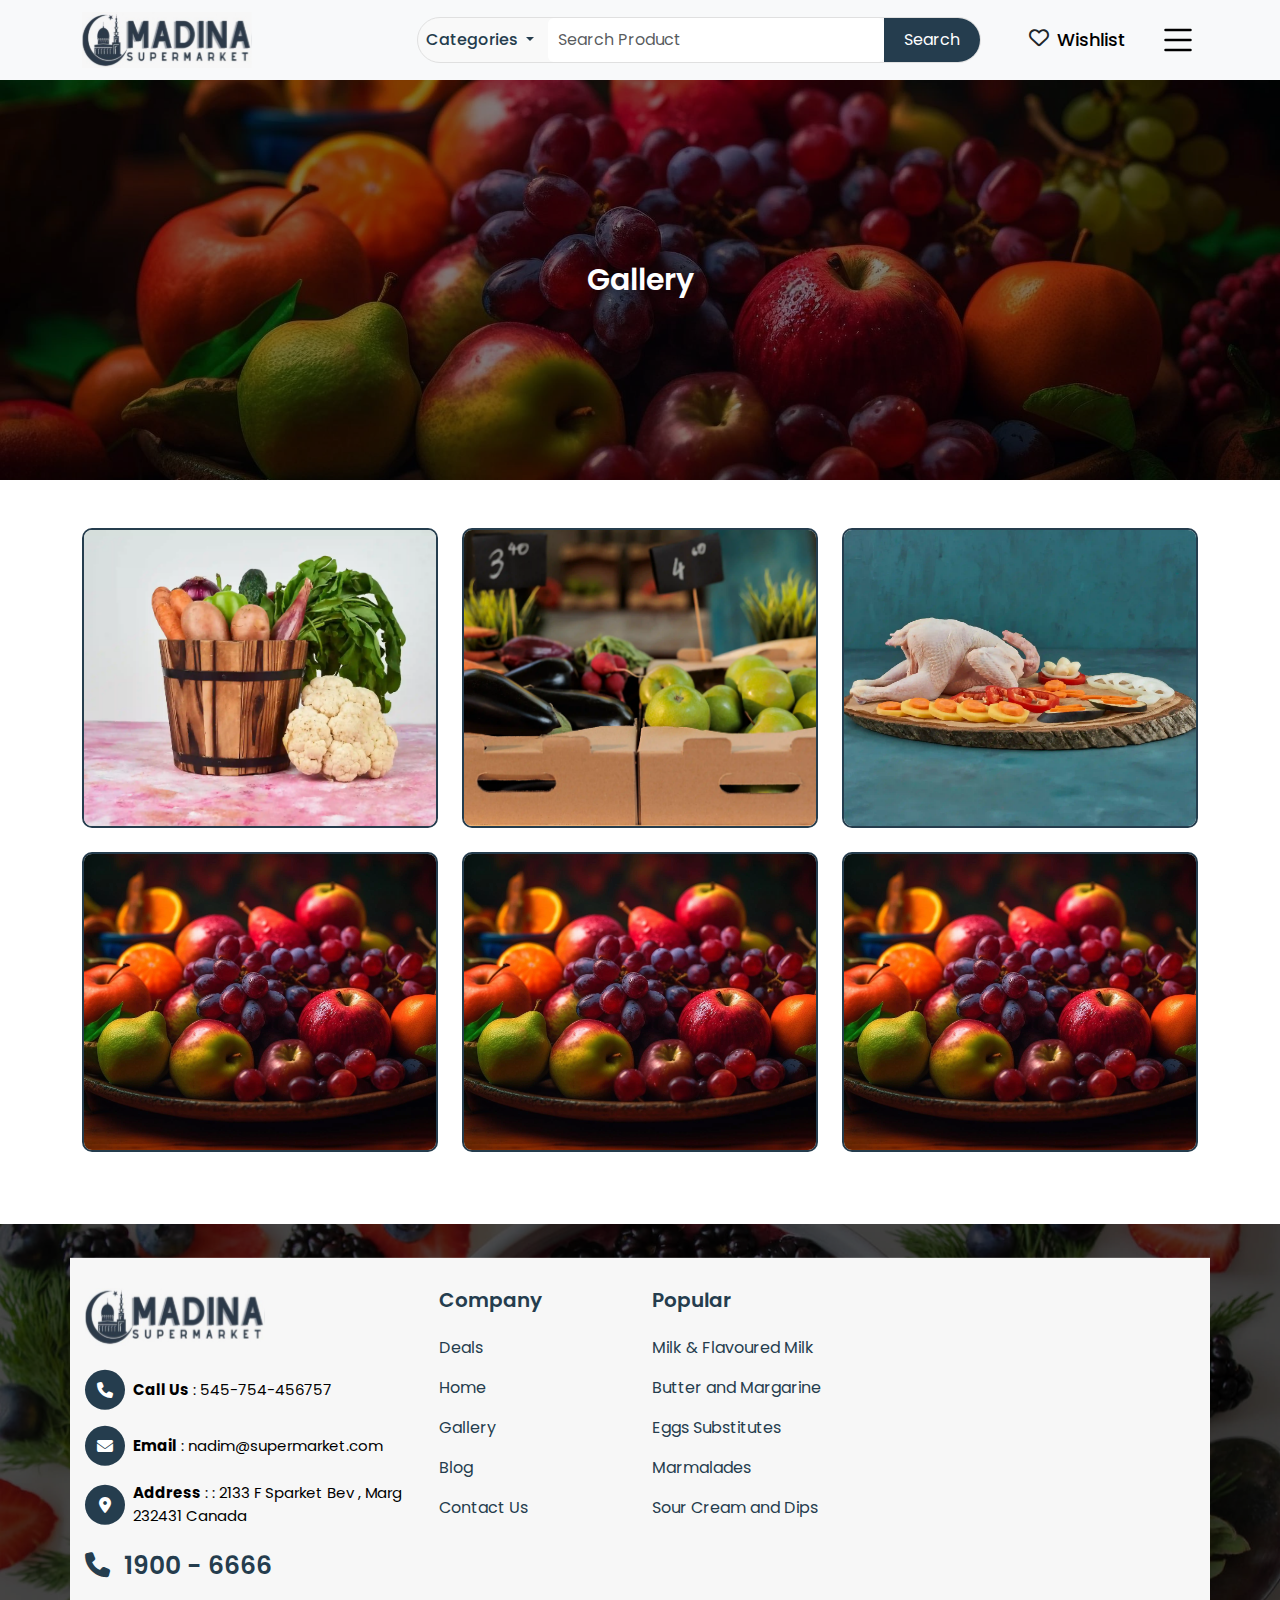
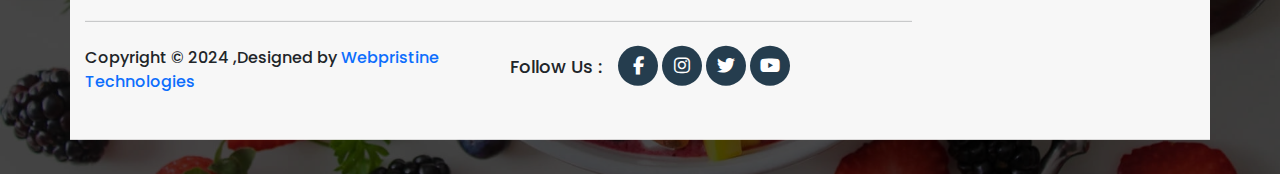
<file: gallery.html>
<!DOCTYPE html>
<html lang="en">

<head>
  <meta charset="UTF-8">
  <meta name="viewport" content="width=device-width, initial-scale=1.0">
  <!-- Bootstrap CSS -->
  <link href="https://cdn.jsdelivr.net/npm/bootstrap@5.0.2/dist/css/bootstrap.min.css" rel="stylesheet" />

  <!-- Custome CSS -->
  <link rel="stylesheet" href="assets/css/style.css" />
  <link rel="stylesheet" href="assets/css/responsive.css" />

  <!-- Font awesome CSS -->
  <link rel="stylesheet" href="https://cdnjs.cloudflare.com/ajax/libs/font-awesome/5.15.2/css/all.min.css" />
  <link rel="stylesheet" href="https://cdnjs.cloudflare.com/ajax/libs/font-awesome/6.6.0/css/all.min.css" />
  <!-- Owl CSS -->
  <link rel="stylesheet" href="https://cdnjs.cloudflare.com/ajax/libs/OwlCarousel2/2.3.4/assets/owl.carousel.min.css" />

  <!-- Owl CSS -->
  <link rel="stylesheet"
    href="https://cdnjs.cloudflare.com/ajax/libs/OwlCarousel2/2.3.4/assets/owl.theme.default.min.css" />

     <!-- FancyBox CSS -->
     <link rel="stylesheet" href="https://cdn.jsdelivr.net/npm/@fancyapps/ui@4.0/dist/fancybox.css" />

  <title>gallery</title>
</head>

<body>
  <div class="nav-parent">
    <nav class="navbar navbar-expand-lg navbar-light bg-light">
      <div class="container">
        <div class="logo">
          <a href="index.html">
              <img src="assets/images/logo.svg" alt="" />
          </a>
      </div>
        <a data-bs-toggle="offcanvas" href="#offcanvasNavbar" role="button" aria-controls="offcanvasNavbar"
          class="d-lg-none">
          <svg xmlns="http://www.w3.org/2000/svg" width="40" height="40" fill="currentColor" class="bi bi-list"
            viewBox="0 0 16 16">
            <path fill-rule="evenodd" fill="#000"
              d="M2.5 12a.5.5 0 0 1 .5-.5h10a.5.5 0 0 1 0 1H3a.5.5 0 0 1-.5-.5m0-4a.5.5 0 0 1 .5-.5h10a.5.5 0 0 1 0 1H3a.5.5 0 0 1-.5-.5m0-4a.5.5 0 0 1 .5-.5h10a.5.5 0 0 1 0 1H3a.5.5 0 0 1-.5-.5" />
          </svg>
        </a>
        <div class="collapse navbar-collapse" id="navbarSupportedContent">
          <ul class="navbar-nav ms-auto mb-lg-0">

            <li class="nav-item me-5">
              <div class="search-bar d-flex align-items-center ">
                <div class="nav-item dropdown">
                  <a class="nav-link dropdown-toggle me-5" href="#" id="mobileServicesDropdown" role="button"
                      data-bs-toggle="dropdown" aria-expanded="false">
                      Categories
                  </a>
                  <ul class="drop_down">
                      <li class="mb-3"><a href="frozenseafood.html">Frozen Sea Food</a></li>
                      <li class="mb-3"><a href="#">Fish Products Frozen Vegetables/Snacks</a></li>
                      <li class="mb-3"><a href="#">Frozen/Normal Indian Sweets</a></li>
                      <li class="mb-3"><a href="#">Frozen Parathas/Chapati/Naan</a></li>
                      <li class="mb-3"><a href="#">Fresh Vegetables, Fresh Fruits</a></li>
                  </ul>
              </div>
                <input type="text" class="form-control search-input" placeholder="Search Product" />
                <button class="btn search-btn">Search</button>
              </div>
            </li>


            <li class="nav-item d-flex align-items-center">
              <span><i class="fa-regular fa-heart"></i></span>
              <a class="nav-link active" aria-current="page" href="#">Wishlist</a>
            </li>
            <!-- <li class="nav-item">
              <a class="nav-link active" aria-current="page" href="#">Login/Sign up</a>
            </li> -->
          </ul>

          <div class="callbtn ms-4">
            <a data-bs-toggle="offcanvas" href="#offcanvasNavbar" role="button" aria-controls="offcanvasNavbar"
              aria-controls="offcanvasNavbar"><svg xmlns="http://www.w3.org/2000/svg" width="40" height="40"
                fill="currentColor" class="bi bi-list" viewBox="0 0 16 16">
                <path fill-rule="evenodd" fill="#000"
                  d="M2.5 12a.5.5 0 0 1 .5-.5h10a.5.5 0 0 1 0 1H3a.5.5 0 0 1-.5-.5m0-4a.5.5 0 0 1 .5-.5h10a.5.5 0 0 1 0 1H3a.5.5 0 0 1-.5-.5m0-4a.5.5 0 0 1 .5-.5h10a.5.5 0 0 1 0 1H3a.5.5 0 0 1-.5-.5" />
              </svg></a>
          </div>
        </div>
      </div>
    </nav>
  </div>

  <!-- navbar-section-end -->

  <!-- Mobile Nav -->
  <!-- Mobile Nav -->
   
  <div class="offcanvas offcanvas-end" tabindex="-1" id="offcanvasNavbar" aria-labelledby="offcanvasNavbarLabel">
    <div class="offcanvas-header">
      <img src="assets/images/logo.svg" alt="">
      <button type="button" class="btn-close" data-bs-dismiss="offcanvas" aria-label="Close"></button>
    </div>
    <div class="offcanvas-body">
      <!-- Replicating the navigation links for mobile view -->
      <ul class="navbar-nav">
        <li class="nav-item">
          <a class="nav-link" href="index.html">Home</a>
        </li>
        <hr>
        <li class="nav-item">
          <a class="nav-link" href="about.html">About Us</a>
        </li>
        <hr>
        <li class="nav-item">
          <a class="nav-link" href="shop.html">shop</a>
        </li>
        <hr>

        <li class="dropdown nav-item">
          <a class="dropdown-toggle nav-link" href="#" data-toggle="dropdown">Categories</a>
          <ul class="dropdown-menu arrow-top" style="display: none;">
            <li class="menu-item mb-2 "><a class="nav-link" href="frozenseafood.html">Frozen Sea Foods</a></li>

            <li class="menu-item mb-2 "><a class="nav-link" href="#">Fish Products Frozen Vegetables/Snacks</a></li>
            <li class="menu-item mb-2 "><a class="nav-link" href="#">Frozen/Normal Indian Sweets</a></li>
            <li class="menu-item mb-2 "><a class="nav-link" href="#">Frozen Parathas/Chapati/Naan</a></li>
            <li class="menu-item mb-2 "><a class="nav-link" href="#">Fresh Vegetables, Fresh Fruits</a></li>
          </ul>
        </li>
        
        <hr>
        <li class="nav-item">
          <a class="nav-link" href="gallery.html">Gallery</a>
        </li>
        <hr>
        <li class="nav-item">
          <a class="nav-link" href="blog.html">Blog</a>
        </li>
        <hr>



        <div class="offcanvas-contact-btn mt-3">
          <a href="contact.html">Contact</a>
        </div>



      </ul>
    </div>
  </div>

  <!-- Mobile Nav -->


  <div class="inner-page-banner-section">
    <img src="assets/images/banner.webp" alt="Banner Image">
    <div class="inner-page-banner-tittle">
      <h4>Gallery</h4>
    </div>
  </div>



  <div class="gallery-section mb-5 mt-5">
    <div class="container">
        <div class="row">

            <div class="col-lg-4 col-md-6 col-sm-12 mb-4">
                <div class="gallery-img position-relative">
                    <a href="assets/images/gallery/img1.webp" data-fancybox="gallery" data-caption="Gallery Image 1">
                        <img src="assets/images/gallery/img1.webp" alt="Gallery Image 1">
                        <div class="icon-overlay">
                            <span class="plus-icon"><i class="fa-solid fa-plus"></i></span>
                        </div>
                    </a>
                </div>
            </div>


            <div class="col-lg-4 col-md-6 col-sm-12 mb-4">
                <div class="gallery-img position-relative">
                    <a href="assets/images/gallery/img2.webp" data-fancybox="gallery" data-caption="Gallery Image 2">
                        <img src="assets/images/gallery/img2.webp" alt="Gallery Image 2">
                        <div class="icon-overlay">
                            <span class="plus-icon"><i class="fa-solid fa-plus"></i></span>
                        </div>
                    </a>
                </div>
            </div>


            <div class="col-lg-4 col-md-6 col-sm-12 mb-4">
                <div class="gallery-img position-relative">
                    <a href="assets/images/gallery/img3.webp" data-fancybox="gallery" data-caption="Gallery Image 3">
                        <img src="assets/images/gallery/img3.webp" alt="Gallery Image 3">
                        <div class="icon-overlay">
                            <span class="plus-icon"><i class="fa-solid fa-plus"></i></span>
                        </div>
                    </a>
                </div>
            </div>


            <div class="col-lg-4 col-md-6 col-sm-12 mb-4">
                <div class="gallery-img position-relative">
                    <a href="assets/images/banner.webp" data-fancybox="gallery" data-caption="Gallery Image 1">
                        <img src="assets/images/banner.webp" alt="Gallery Image 1">
                        <div class="icon-overlay">
                            <span class="plus-icon"><i class="fa-solid fa-plus"></i></span>
                        </div>
                    </a>
                </div>
            </div>


            <div class="col-lg-4 col-md-6 col-sm-12 mb-4">
                <div class="gallery-img position-relative">
                    <a href="assets/images/banner.webp" data-fancybox="gallery" data-caption="Gallery Image 2">
                        <img src="assets/images/banner.webp" alt="Gallery Image 2">
                        <div class="icon-overlay">
                            <span class="plus-icon"><i class="fa-solid fa-plus"></i></span>
                        </div>
                    </a>
                </div>
            </div>

            <div class="col-lg-4 col-md-6 col-sm-12 mb-4">
                <div class="gallery-img position-relative">
                    <a href="assets/images/banner.webp" data-fancybox="gallery" data-caption="Gallery Image 3">
                        <img src="assets/images/banner.webp" alt="Gallery Image 3">
                        <div class="icon-overlay">
                            <span class="plus-icon"><i class="fa-solid fa-plus"></i></span>
                        </div>
                    </a>
                </div>
            </div>
        </div>
    </div>
</div>





  <!-- footer section start -->
  <div class="footer-section position-relative mt-4">
    <div class="footer-section-bg-img">
      <img src="assets/images/footer/footer-bg.webp" alt="">
    </div>
    <div class="container">
      <div class="row">
        <div class="col-lg-9">
          <div class="row">

            <div class="col-lg-5">
              <div class="footer-logo mb-4">
                <img src="assets/images/logo.svg" alt="">
              </div>

              <div class="footer-contact-link d-flex gap-2 align-items-center mb-3">
                <span><i class="fa-solid fa-phone"></i></span>
                <p> <strong>Call Us</strong> : <a href="#">545-754-456757</a></p>
              </div>

              <div class="footer-contact-link d-flex gap-2 align-items-center mb-3">
                <span><i class="fa-solid fa-envelope"></i></span>
                <p> <strong>Email</strong> : <a href="#">nadim@supermarket.com</a></p>
              </div>

              <div class="footer-contact-link d-flex gap-2 align-items-center mb-4">
                <span><i class="fa-solid fa-location-dot"></i></span>
                <p> <strong>Address</strong> : <a href="#">: 2133 F Sparket Bev , Marg 232431 Canada</a></p>
              </div>
              <div class="footer-contact-link d-flex gap-2 align-items-center mb-3">
                <h4> <i class="fa-solid fa-phone me-2"></i> 1900 - 6666</h4>
              </div>


            </div>

            <div class="col-lg-3">

              <div class="footer-link-tittle mb-4">
                <h5>Company</h5>
              </div>
              <div class="footer-link mb-3">
                <a href="#">Deals</a>
              </div>
              <div class="footer-link mb-3">
                <a href="#">Home</a>
              </div>
              <div class="footer-link mb-3">
                <a href="#">Gallery</a>
              </div>
              <div class="footer-link mb-3">
                <a href="#">Blog</a>
              </div>
              <div class="footer-link mb-3">
                <a href="#">Contact Us</a>
              </div>


            </div>


            <div class="col-lg-3">

              <div class="footer-link-tittle mb-4">
                <h5>Popular</h5>
              </div>
              <div class="footer-link mb-3">
                <a href="#">Milk & Flavoured Milk</a>
              </div>
              <div class="footer-link mb-3">
                <a href="#">Butter and Margarine</a>
              </div>
              <div class="footer-link mb-3">
                <a href="#">Eggs Substitutes</a>
              </div>
              <div class="footer-link mb-3">
                <a href="#">Marmalades</a>
              </div>
              <div class="footer-link mb-3">
                <a href="#">Sour Cream and Dips</a>
              </div>


            </div>
          </div>
          <hr>
          <div class="row mt-4">
            <div class="col-lg-6">
              <div class="company-name">
                <p>Copyright © 2024 ,Designed by <a href="#">Webpristine Technologies</a></p>
              </div>

            </div>
            <div class="col-lg-6 mb-4">
              <div class="follow-link d-flex gap-3 align-items-center">
                <h6 class="m-0">Follow Us : </h6>
                <div class="follow-link-main">
                  <span><a href="#"><i class="fa-brands fa-facebook-f"></i></a></span>
                  <span><a href="#"><i class="fa-brands fa-instagram"></i></a></span>
                  <span><a href="#"><i class="fa-brands fa-twitter"></i></a></span>
                  <span><a href="#"><i class="fa-brands fa-youtube"></i></a></span>
                </div>
              </div>
            </div>
          </div>
        </div>

        <div class="col-lg-3">
          <div class="footer-map">
            <iframe
              src="https://www.google.com/maps/embed?pb=!1m18!1m12!1m3!1d3502.3432302096157!2d77.37481177375196!3d28.61947348467671!2m3!1f0!2f0!3f0!3m2!1i1024!2i768!4f13.1!3m3!1m2!1s0x390ce4a1186daa4b%3A0x573f72120c17e338!2sWebpristine%20Technologies%20Pvt%20Ltd.%20(Mobile%20App%20%26%20Web%20Development%20Company)!5e0!3m2!1sen!2sin!4v1732541357748!5m2!1sen!2sin"
              width="600" height="450" style="border:0;" allowfullscreen="" loading="lazy"
              referrerpolicy="no-referrer-when-downgrade"></iframe>
          </div>

        </div>
      </div>

    </div>
  </div>
  <!-- footer section end -->





  <!-- Bootstrap JS Bundle -->
  <script src="https://cdn.jsdelivr.net/npm/bootstrap@5.0.2/dist/js/bootstrap.bundle.min.js"></script>

  <!-- Jquery js -->
  <script src="https://cdnjs.cloudflare.com/ajax/libs/jquery/3.7.1/jquery.min.js"></script>

  <!-- Owl js -->
  <script src="https://cdnjs.cloudflare.com/ajax/libs/OwlCarousel2/2.3.4/owl.carousel.min.js"></script>

      <!-- FancyBox JS -->
      <script src="https://cdn.jsdelivr.net/npm/@fancyapps/ui@4.0/dist/fancybox.umd.js"></script>

  <script src="assets/js/index.js"></script>

</body>

</html>
</file>
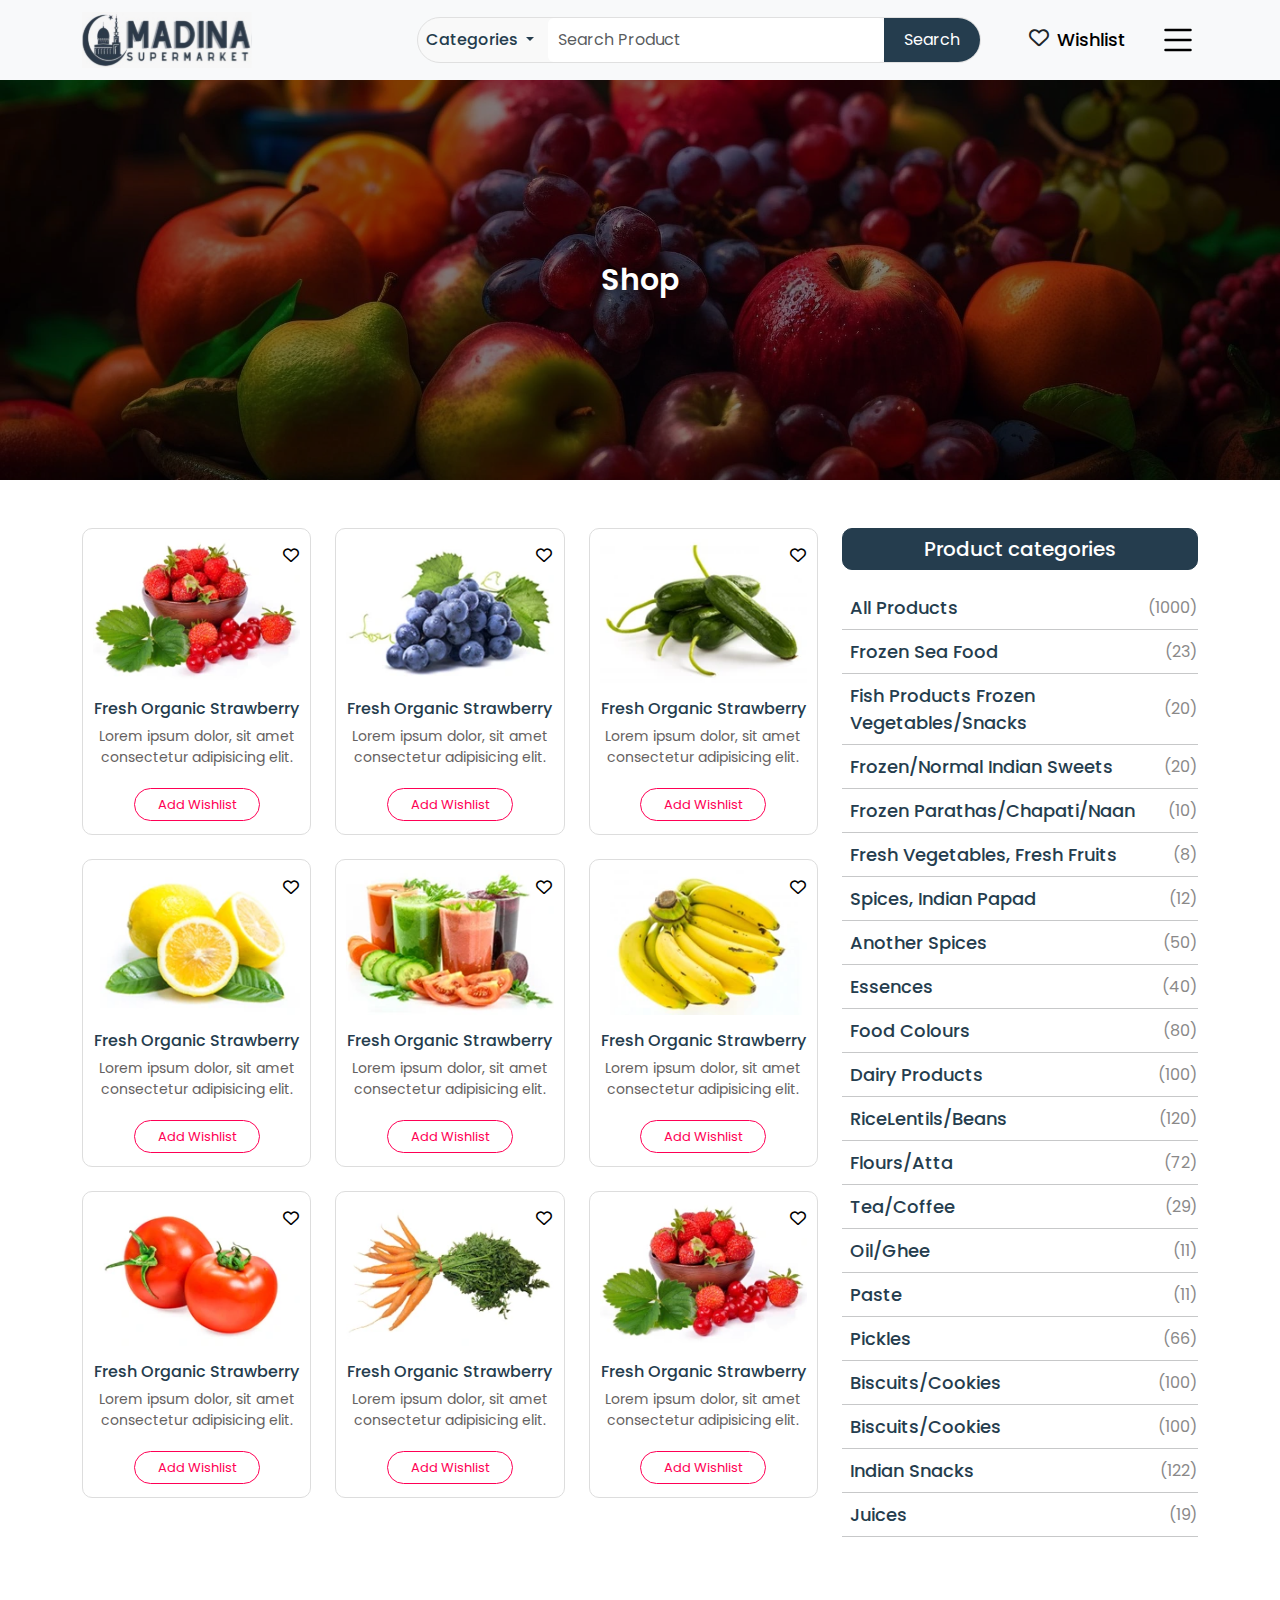
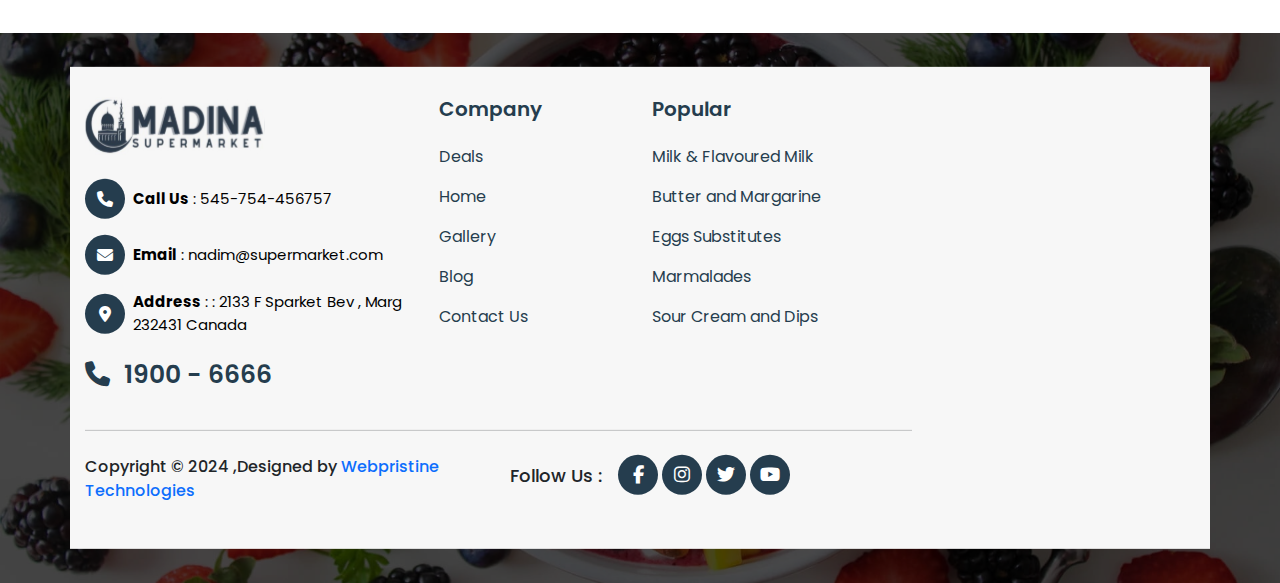
<file: shop.html>
<!DOCTYPE html>
<html lang="en">

<head>
  <meta charset="UTF-8">
  <meta name="viewport" content="width=device-width, initial-scale=1.0">
  <!-- Bootstrap CSS -->
  <link href="https://cdn.jsdelivr.net/npm/bootstrap@5.0.2/dist/css/bootstrap.min.css" rel="stylesheet" />

  <!-- Custome CSS -->
  <link rel="stylesheet" href="assets/css/style.css" />
  <link rel="stylesheet" href="assets/css/responsive.css" />

  <!-- Font awesome CSS -->
  <link rel="stylesheet" href="https://cdnjs.cloudflare.com/ajax/libs/font-awesome/5.15.2/css/all.min.css" />
  <link rel="stylesheet" href="https://cdnjs.cloudflare.com/ajax/libs/font-awesome/6.6.0/css/all.min.css" />
  <!-- Owl CSS -->
  <link rel="stylesheet" href="https://cdnjs.cloudflare.com/ajax/libs/OwlCarousel2/2.3.4/assets/owl.carousel.min.css" />

  <!-- Owl CSS -->
  <link rel="stylesheet"
    href="https://cdnjs.cloudflare.com/ajax/libs/OwlCarousel2/2.3.4/assets/owl.theme.default.min.css" />
  <title>shop</title>
</head>

<body>
  <div class="nav-parent">
    <nav class="navbar navbar-expand-lg navbar-light bg-light">
      <div class="container">
        <div class="logo">
          <a href="index.html">
              <img src="assets/images/logo.svg" alt="" />
          </a>
      </div>
        <a data-bs-toggle="offcanvas" href="#offcanvasNavbar" role="button" aria-controls="offcanvasNavbar"
          class="d-lg-none">
          <svg xmlns="http://www.w3.org/2000/svg" width="40" height="40" fill="currentColor" class="bi bi-list"
            viewBox="0 0 16 16">
            <path fill-rule="evenodd" fill="#000"
              d="M2.5 12a.5.5 0 0 1 .5-.5h10a.5.5 0 0 1 0 1H3a.5.5 0 0 1-.5-.5m0-4a.5.5 0 0 1 .5-.5h10a.5.5 0 0 1 0 1H3a.5.5 0 0 1-.5-.5m0-4a.5.5 0 0 1 .5-.5h10a.5.5 0 0 1 0 1H3a.5.5 0 0 1-.5-.5" />
          </svg>
        </a>
        <div class="collapse navbar-collapse" id="navbarSupportedContent">
          <ul class="navbar-nav ms-auto mb-lg-0">

            <li class="nav-item me-5">
              <div class="search-bar d-flex align-items-center ">
                <div class="nav-item dropdown">
                  <a class="nav-link dropdown-toggle me-5" href="#" id="mobileServicesDropdown" role="button"
                      data-bs-toggle="dropdown" aria-expanded="false">
                      Categories
                  </a>
                  <ul class="drop_down">
                      <li class="mb-3"><a href="frozenseafood.html">Frozen Sea Food</a></li>
                      <li class="mb-3"><a href="#">Fish Products Frozen Vegetables/Snacks</a></li>
                      <li class="mb-3"><a href="#">Frozen/Normal Indian Sweets</a></li>
                      <li class="mb-3"><a href="#">Frozen Parathas/Chapati/Naan</a></li>
                      <li class="mb-3"><a href="#">Fresh Vegetables, Fresh Fruits</a></li>
                  </ul>
              </div>
                <input type="text" class="form-control search-input" placeholder="Search Product" />
                <button class="btn search-btn">Search</button>
              </div>
            </li>


            <li class="nav-item d-flex align-items-center">
              <span><i class="fa-regular fa-heart"></i></span>
              <a class="nav-link active" aria-current="page" href="#">Wishlist</a>
            </li>
            <!-- <li class="nav-item">
              <a class="nav-link active" aria-current="page" href="#">Login/Sign up</a>
            </li> -->
          </ul>

          <div class="callbtn ms-4">
            <a data-bs-toggle="offcanvas" href="#offcanvasNavbar" role="button" aria-controls="offcanvasNavbar"
              aria-controls="offcanvasNavbar"><svg xmlns="http://www.w3.org/2000/svg" width="40" height="40"
                fill="currentColor" class="bi bi-list" viewBox="0 0 16 16">
                <path fill-rule="evenodd" fill="#000"
                  d="M2.5 12a.5.5 0 0 1 .5-.5h10a.5.5 0 0 1 0 1H3a.5.5 0 0 1-.5-.5m0-4a.5.5 0 0 1 .5-.5h10a.5.5 0 0 1 0 1H3a.5.5 0 0 1-.5-.5m0-4a.5.5 0 0 1 .5-.5h10a.5.5 0 0 1 0 1H3a.5.5 0 0 1-.5-.5" />
              </svg></a>
          </div>
        </div>
      </div>
    </nav>
  </div>

  <!-- navbar-section-end -->

  <!-- Mobile Nav -->
  <!-- Mobile Nav -->
   
  <div class="offcanvas offcanvas-end" tabindex="-1" id="offcanvasNavbar" aria-labelledby="offcanvasNavbarLabel">
    <div class="offcanvas-header">
      <img src="assets/images/logo.svg" alt="">
      <button type="button" class="btn-close" data-bs-dismiss="offcanvas" aria-label="Close"></button>
    </div>
    <div class="offcanvas-body">
      <!-- Replicating the navigation links for mobile view -->
      <ul class="navbar-nav">
        <li class="nav-item">
          <a class="nav-link" href="index.html">Home</a>
        </li>
        <hr>
        <li class="nav-item">
          <a class="nav-link" href="about.html">About Us</a>
        </li>
        <hr>
        <li class="nav-item">
          <a class="nav-link" href="shop.html">shop</a>
        </li>
        <hr>

        <li class="dropdown nav-item">
          <a class="dropdown-toggle nav-link" href="#" data-toggle="dropdown">Categories</a>
          <ul class="dropdown-menu arrow-top" style="display: none;">
            <li class="menu-item mb-2 "><a class="nav-link" href="frozenseafood.html">Frozen Sea Foods</a></li>

            <li class="menu-item mb-2 "><a class="nav-link" href="#">Fish Products Frozen Vegetables/Snacks</a></li>
            <li class="menu-item mb-2 "><a class="nav-link" href="#">Frozen/Normal Indian Sweets</a></li>
            <li class="menu-item mb-2 "><a class="nav-link" href="#">Frozen Parathas/Chapati/Naan</a></li>
            <li class="menu-item mb-2 "><a class="nav-link" href="#">Fresh Vegetables, Fresh Fruits</a></li>
          </ul>
        </li>
        
        <hr>
        <li class="nav-item">
          <a class="nav-link" href="gallery.html">Gallery</a>
        </li>
        <hr>
        <li class="nav-item">
          <a class="nav-link" href="blog.html">Blog</a>
        </li>
        <hr>



        <div class="offcanvas-contact-btn mt-3">
          <a href="contact.html">Contact</a>
        </div>



      </ul>
    </div>
  </div>

  <!-- Mobile Nav -->


  <div class="inner-page-banner-section">
    <img src="assets/images/banner.webp" alt="Banner Image">
    <div class="inner-page-banner-tittle">
      <h4>Shop</h4>
    </div>
  </div>

  <div class="shop-section mt-5 mb-5">
    <div class="container">
      <div class="row">
        <!-- Adjust the order for small screens -->
        <div class="col-lg-8 order-1 order-lg-0">
          <div class="shop-section-card">
            <div class="row">
              <!-- Card 1 -->
              <div class="col-lg-4 col-md-6 col-sm-12 mb-4">
                <a href="#">
                  <div class="product-card text-center position-relative">
                    <div class="product-card-img">
                      <img src="assets/images/products/img1.webp" alt="">
                    </div>
                    <div class="product-card-info mt-3">
                      <a href="#">
                        <h6>Fresh Organic Strawberry</h6>
                        <p>Lorem ipsum dolor, sit amet consectetur adipisicing elit.</p>
                      </a>
                    </div>
                    <div class="wishlist-btn mt-4 mb-2">
                      <a href="#">Add Wishlist</a>
                    </div>
                    <div class="like-icon" id="likeIcon">
                      <a href="#"><i class="fa-regular fa-heart"></i></a>
                    </div>
                  </div>
                </a>
              </div>
              <!-- Repeat for other cards -->
              <div class="col-lg-4 col-md-6 col-sm-12 mb-4">
                <a href="#">
                  <div class="product-card text-center position-relative">
                    <div class="product-card-img">
                      <img src="assets/images/products/img2.webp" alt="">
                    </div>
                    <div class="product-card-info mt-3">
                      <a href="#">
                        <h6>Fresh Organic Strawberry</h6>
                        <p>Lorem ipsum dolor, sit amet consectetur adipisicing elit.</p>
                      </a>
                    </div>
                    <div class="wishlist-btn mt-4 mb-2">
                      <a href="#">Add Wishlist</a>
                    </div>
                    <div class="like-icon" id="likeIcon">
                      <a href="#"><i class="fa-regular fa-heart"></i></a>
                    </div>
                  </div>
                </a>
              </div>

              <div class="col-lg-4 col-md-6 col-sm-12 mb-4">
                <a href="#">
                  <div class="product-card text-center position-relative">
                    <div class="product-card-img">
                      <img src="assets/images/products/img3.webp" alt="">
                    </div>
                    <div class="product-card-info mt-3">
                      <a href="#">
                        <h6>Fresh Organic Strawberry</h6>
                        <p>Lorem ipsum dolor, sit amet consectetur adipisicing elit.</p>
                      </a>
                    </div>
                    <div class="wishlist-btn mt-4 mb-2">
                      <a href="#">Add Wishlist</a>
                    </div>
                    <div class="like-icon" id="likeIcon">
                      <a href="#"><i class="fa-regular fa-heart"></i></a>
                    </div>
                  </div>
                </a>
              </div>

              <div class="col-lg-4 col-md-6 col-sm-12 mb-4">
                <a href="#">
                  <div class="product-card text-center position-relative">
                    <div class="product-card-img">
                      <img src="assets/images/products/img4.webp" alt="">
                    </div>
                    <div class="product-card-info mt-3">
                      <a href="#">
                        <h6>Fresh Organic Strawberry</h6>
                        <p>Lorem ipsum dolor, sit amet consectetur adipisicing elit.</p>
                      </a>
                    </div>
                    <div class="wishlist-btn mt-4 mb-2">
                      <a href="#">Add Wishlist</a>
                    </div>
                    <div class="like-icon" id="likeIcon">
                      <a href="#"><i class="fa-regular fa-heart"></i></a>
                    </div>
                  </div>
                </a>
              </div>

              <div class="col-lg-4 col-md-6 col-sm-12 mb-4">
                <a href="#">
                  <div class="product-card text-center position-relative">
                    <div class="product-card-img">
                      <img src="assets/images/products/img5.webp" alt="">
                    </div>
                    <div class="product-card-info mt-3">
                      <a href="#">
                        <h6>Fresh Organic Strawberry</h6>
                        <p>Lorem ipsum dolor, sit amet consectetur adipisicing elit.</p>
                      </a>
                    </div>
                    <div class="wishlist-btn mt-4 mb-2">
                      <a href="#">Add Wishlist</a>
                    </div>
                    <div class="like-icon" id="likeIcon">
                      <a href="#"><i class="fa-regular fa-heart"></i></a>
                    </div>
                  </div>
                </a>
              </div>

              <div class="col-lg-4 col-md-6 col-sm-12 mb-4">
                <a href="#">
                  <div class="product-card text-center position-relative">
                    <div class="product-card-img">
                      <img src="assets/images/products/img6.webp" alt="">
                    </div>
                    <div class="product-card-info mt-3">
                      <a href="#">
                        <h6>Fresh Organic Strawberry</h6>
                        <p>Lorem ipsum dolor, sit amet consectetur adipisicing elit.</p>
                      </a>
                    </div>
                    <div class="wishlist-btn mt-4 mb-2">
                      <a href="#">Add Wishlist</a>
                    </div>
                    <div class="like-icon" id="likeIcon">
                      <a href="#"><i class="fa-regular fa-heart"></i></a>
                    </div>
                  </div>
                </a>
              </div>

              <div class="col-lg-4 col-md-6 col-sm-12 mb-4">
                <a href="#">
                  <div class="product-card text-center position-relative">
                    <div class="product-card-img">
                      <img src="assets/images/products/img7.webp" alt="">
                    </div>
                    <div class="product-card-info mt-3">
                      <a href="#">
                        <h6>Fresh Organic Strawberry</h6>
                        <p>Lorem ipsum dolor, sit amet consectetur adipisicing elit.</p>
                      </a>
                    </div>
                    <div class="wishlist-btn mt-4 mb-2">
                      <a href="#">Add Wishlist</a>
                    </div>
                    <div class="like-icon" id="likeIcon">
                      <a href="#"><i class="fa-regular fa-heart"></i></a>
                    </div>
                  </div>
                </a>
              </div>

              <div class="col-lg-4 col-md-6 col-sm-12 mb-4">
                <a href="#">
                  <div class="product-card text-center position-relative">
                    <div class="product-card-img">
                      <img src="assets/images/products/img8.webp" alt="">
                    </div>
                    <div class="product-card-info mt-3">
                      <a href="#">
                        <h6>Fresh Organic Strawberry</h6>
                        <p>Lorem ipsum dolor, sit amet consectetur adipisicing elit.</p>
                      </a>
                    </div>
                    <div class="wishlist-btn mt-4 mb-2">
                      <a href="#">Add Wishlist</a>
                    </div>
                    <div class="like-icon" id="likeIcon">
                      <a href="#"><i class="fa-regular fa-heart"></i></a>
                    </div>
                  </div>
                </a>
              </div>

              <div class="col-lg-4 col-md-6 col-sm-12 mb-4">
                <a href="#">
                  <div class="product-card text-center position-relative">
                    <div class="product-card-img">
                      <img src="assets/images/products/img1.webp" alt="">
                    </div>
                    <div class="product-card-info mt-3">
                      <a href="#">
                        <h6>Fresh Organic Strawberry</h6>
                        <p>Lorem ipsum dolor, sit amet consectetur adipisicing elit.</p>
                      </a>
                    </div>
                    <div class="wishlist-btn mt-4 mb-2">
                      <a href="#">Add Wishlist</a>
                    </div>
                    <div class="like-icon" id="likeIcon">
                      <a href="#"><i class="fa-regular fa-heart"></i></a>
                    </div>
                  </div>
                </a>
              </div>

            </div>
          </div>
        </div>
  
        <div class="col-lg-4 order-0 order-lg-1 mb-5">
          <div class="shop-categories-tittle">
            <h4 class="text-center"> Product categories</h4>
          </div>

          <div class="shop-categories-link mt-4">

            <div class="shop-categories-link-main mb-2 ms-2 d-flex justify-content-between align-items-center">
              <a href="shop.html">All Products</a>
              <div class="total-product">
                <p>(1000)</p>
              </div>
            </div>
            <hr>

            <div class="shop-categories-link-main mb-2 mt-2 ms-2 d-flex justify-content-between align-items-center">
              <a href="frozenseafood.html">Frozen Sea Food</a>
              <div class="total-product">
                <p>(23)</p>
              </div>
            </div>
            <hr>

            <div class="shop-categories-link-main mb-2 mt-2 ms-2 d-flex justify-content-between align-items-center">
              <a href="#">Fish Products Frozen Vegetables/Snacks</a>
              <div class="total-product">
                <p>(20)</p>
              </div>
            </div>
            <hr>

            <div class="shop-categories-link-main mb-2 mt-2 ms-2 d-flex justify-content-between align-items-center">
              <a href="#">Frozen/Normal Indian Sweets</a>
              <div class="total-product">
                <p>(20)</p>
              </div>
            </div>
            <hr>

            <div class="shop-categories-link-main mb-2 mt-2 ms-2 d-flex justify-content-between align-items-center">
              <a href="#">Frozen Parathas/Chapati/Naan</a>
              <div class="total-product">
                <p>(10)</p>
              </div>
            </div>
            <hr>

            <div class="shop-categories-link-main mb-2 mt-2 ms-2 d-flex justify-content-between align-items-center">
              <a href="#">Fresh Vegetables, Fresh Fruits</a>
              <div class="total-product">
                <p>(8)</p>
              </div>
            </div>
            <hr>


            <div class="shop-categories-link-main mb-2 mt-2 ms-2 d-flex justify-content-between align-items-center">
              <a href="#">Spices, Indian Papad</a>
              <div class="total-product">
                <p>(12)</p>
              </div>
            </div>
            <hr>

            <div class="shop-categories-link-main mb-2 mt-2 ms-2 d-flex justify-content-between align-items-center">
              <a href="#">Another Spices</a>
              <div class="total-product">
                <p>(50)</p>
              </div>
            </div>
            <hr>

            <div class="shop-categories-link-main mb-2 mt-2 ms-2 d-flex justify-content-between align-items-center">
              <a href="#">Essences</a>
              <div class="total-product">
                <p>(40)</p>
              </div>
            </div>
            <hr>


            <div class="shop-categories-link-main mb-2 mt-2 ms-2 d-flex justify-content-between align-items-center">
              <a href="#">Food Colours</a>
              <div class="total-product">
                <p>(80)</p>
              </div>
            </div>
            <hr>


            <div class="shop-categories-link-main mb-2 mt-2 ms-2 d-flex justify-content-between align-items-center">
              <a href="#">Dairy Products</a>
              <div class="total-product">
                <p>(100)</p>
              </div>
            </div>
            <hr>

            <div class="shop-categories-link-main mb-2 mt-2 ms-2 d-flex justify-content-between align-items-center">
              <a href="#">RiceLentils/Beans</a>
              <div class="total-product">
                <p>(120)</p>
              </div>
            </div>
            <hr>

            <div class="shop-categories-link-main mb-2 mt-2 ms-2 d-flex justify-content-between align-items-center">
              <a href="#"> Flours/Atta</a>
              <div class="total-product">
                <p>(72)</p>
              </div>
            </div>
            <hr>

            <div class="shop-categories-link-main mb-2 mt-2 ms-2 d-flex justify-content-between align-items-center">
              <a href="#">Tea/Coffee</a>
              <div class="total-product">
                <p>(29)</p>
              </div>
            </div>
            <hr>

            <div class="shop-categories-link-main mb-2 mt-2 ms-2 d-flex justify-content-between align-items-center">
              <a href="#">Oil/Ghee</a>
              <div class="total-product">
                <p>(11)</p>
              </div>
            </div>
            <hr>

            <div class="shop-categories-link-main mb-2 mt-2 ms-2 d-flex justify-content-between align-items-center">
              <a href="#">Paste</a>
              <div class="total-product">
                <p>(11)</p>
              </div>
            </div>
            <hr>

            <div class="shop-categories-link-main mb-2 mt-2 ms-2 d-flex justify-content-between align-items-center">
              <a href="#">Pickles</a>
              <div class="total-product">
                <p>(66)</p>
              </div>
            </div>
            <hr>

            <div class="shop-categories-link-main mb-2 mt-2 ms-2 d-flex justify-content-between align-items-center">
              <a href="#">Biscuits/Cookies</a>
              <div class="total-product">
                <p>(100)</p>
              </div>
            </div>
            <hr>

            <div class="shop-categories-link-main mb-2 mt-2 ms-2 d-flex justify-content-between align-items-center">
              <a href="#">Biscuits/Cookies</a>
              <div class="total-product">
                <p>(100)</p>
              </div>
            </div>
            <hr>

            <div class="shop-categories-link-main mb-2 mt-2 ms-2 d-flex justify-content-between align-items-center">
              <a href="#">Indian Snacks</a>
              <div class="total-product">
                <p>(122)</p>
              </div>
            </div>
            <hr>

            <div class="shop-categories-link-main mb-2 mt-2 ms-2 d-flex justify-content-between align-items-center">
              <a href="#">Juices</a>
              <div class="total-product">
                <p>(19)</p>
              </div>
            </div>
            <hr>


          </div>
        </div>
      </div>
    </div>
  </div>
  




  <!-- footer section start -->
  <div class="footer-section position-relative mt-4">
    <div class="footer-section-bg-img">
      <img src="assets/images/footer/footer-bg.webp" alt="">
    </div>
    <div class="container">
      <div class="row">
        <div class="col-lg-9">
          <div class="row">

            <div class="col-lg-5">
              <div class="footer-logo mb-4">
                <img src="assets/images/logo.svg" alt="">
              </div>

              <div class="footer-contact-link d-flex gap-2 align-items-center mb-3">
                <span><i class="fa-solid fa-phone"></i></span>
                <p> <strong>Call Us</strong> : <a href="#">545-754-456757</a></p>
              </div>

              <div class="footer-contact-link d-flex gap-2 align-items-center mb-3">
                <span><i class="fa-solid fa-envelope"></i></span>
                <p> <strong>Email</strong> : <a href="#">nadim@supermarket.com</a></p>
              </div>

              <div class="footer-contact-link d-flex gap-2 align-items-center mb-4">
                <span><i class="fa-solid fa-location-dot"></i></span>
                <p> <strong>Address</strong> : <a href="#">: 2133 F Sparket Bev , Marg 232431 Canada</a></p>
              </div>
              <div class="footer-contact-link d-flex gap-2 align-items-center mb-3">
                <h4> <i class="fa-solid fa-phone me-2"></i> 1900 - 6666</h4>
              </div>


            </div>

            <div class="col-lg-3">

              <div class="footer-link-tittle mb-4">
                <h5>Company</h5>
              </div>
              <div class="footer-link mb-3">
                <a href="#">Deals</a>
              </div>
              <div class="footer-link mb-3">
                <a href="#">Home</a>
              </div>
              <div class="footer-link mb-3">
                <a href="#">Gallery</a>
              </div>
              <div class="footer-link mb-3">
                <a href="#">Blog</a>
              </div>
              <div class="footer-link mb-3">
                <a href="#">Contact Us</a>
              </div>


            </div>


            <div class="col-lg-3">

              <div class="footer-link-tittle mb-4">
                <h5>Popular</h5>
              </div>
              <div class="footer-link mb-3">
                <a href="#">Milk & Flavoured Milk</a>
              </div>
              <div class="footer-link mb-3">
                <a href="#">Butter and Margarine</a>
              </div>
              <div class="footer-link mb-3">
                <a href="#">Eggs Substitutes</a>
              </div>
              <div class="footer-link mb-3">
                <a href="#">Marmalades</a>
              </div>
              <div class="footer-link mb-3">
                <a href="#">Sour Cream and Dips</a>
              </div>


            </div>
          </div>
          <hr>
          <div class="row mt-4">
            <div class="col-lg-6">
              <div class="company-name">
                <p>Copyright © 2024 ,Designed by <a href="#">Webpristine Technologies</a></p>
              </div>

            </div>
            <div class="col-lg-6 mb-4">
              <div class="follow-link d-flex gap-3 align-items-center">
                <h6 class="m-0">Follow Us : </h6>
                <div class="follow-link-main">
                  <span><a href="#"><i class="fa-brands fa-facebook-f"></i></a></span>
                  <span><a href="#"><i class="fa-brands fa-instagram"></i></a></span>
                  <span><a href="#"><i class="fa-brands fa-twitter"></i></a></span>
                  <span><a href="#"><i class="fa-brands fa-youtube"></i></a></span>
                </div>
              </div>
            </div>
          </div>
        </div>

        <div class="col-lg-3">
          <div class="footer-map">
            <iframe
              src="https://www.google.com/maps/embed?pb=!1m18!1m12!1m3!1d3502.3432302096157!2d77.37481177375196!3d28.61947348467671!2m3!1f0!2f0!3f0!3m2!1i1024!2i768!4f13.1!3m3!1m2!1s0x390ce4a1186daa4b%3A0x573f72120c17e338!2sWebpristine%20Technologies%20Pvt%20Ltd.%20(Mobile%20App%20%26%20Web%20Development%20Company)!5e0!3m2!1sen!2sin!4v1732541357748!5m2!1sen!2sin"
              width="600" height="450" style="border:0;" allowfullscreen="" loading="lazy"
              referrerpolicy="no-referrer-when-downgrade"></iframe>
          </div>

        </div>
      </div>

    </div>
  </div>
  <!-- footer section end -->



  <!-- Bootstrap JS Bundle -->
  <script src="https://cdn.jsdelivr.net/npm/bootstrap@5.0.2/dist/js/bootstrap.bundle.min.js"></script>

  <!-- Jquery js -->
  <script src="https://cdnjs.cloudflare.com/ajax/libs/jquery/3.7.1/jquery.min.js"></script>

  <!-- Owl js -->
  <script src="https://cdnjs.cloudflare.com/ajax/libs/OwlCarousel2/2.3.4/owl.carousel.min.js"></script>

  <script src="assets/js/index.js"></script>

</body>

</html>
</file>
<file: assets/css/style.css>
/* Font-Family */
@import url('https://fonts.googleapis.com/css2?family=Poppins:ital,wght@0,100;0,200;0,300;0,400;0,500;0,600;0,700;0,800;0,900;1,100;1,200;1,300;1,400;1,500;1,600;1,700;1,800;1,900&display=swap');

@import url('https://fonts.googleapis.com/css2?family=Aleo:ital,wght@0,100..900;1,100..900&family=Caveat:wght@400..700&family=Lobster+Two:ital,wght@0,400;0,700;1,400;1,700&family=Montserrat:ital,wght@0,100..900;1,100..900&family=Open+Sans:ital,wght@0,300..800;1,300..800&family=Orbitron:wght@400..900&family=Outfit:wght@100..900&family=Oxanium:wght@200..800&family=Ubuntu:ital,wght@0,300;0,400;0,500;0,700;1,300;1,400;1,500;1,700&display=swap');


* {
    margin: 0;
    padding: 0;
    box-sizing: border-box;
}

a {
    text-decoration: none;
}

:root {
    --primary-font: "Poppins", sans-serif;
    --secondary-font: "Lobster Two", sans-serif;
    --primary-color: #253D4E;
    --secondary-color: #FF0055;

}

body {
    /* overflow-x: hidden; */
    font-family: var(--primary-font);
}

html {
    overflow-x: hidden !important;
}

.offcanvas-end .show {
    margin-right: 0;
    padding-right: 0;
}


/* navbar section start */

.header-scrolled {
    position: fixed;
    margin: 0;
    top: 0;
    left: 0;
    width: 100%;
    height: 91px;
    box-shadow: rgba(0, 0, 0, 0.24) 0px 3px 8px;
    background-color: #fff;
    top: -80px !important;
    left: 0;
    width: 100% !important;
    transform: translateY(80px) !important;
    transition: transform 500ms ease, background 500ms ease !important;
    z-index: 99;
}

.navbar {
    height: 80px;
    padding: 0;
    /* position: absolute;
    top: 7%;
    left: 50%;
    transform: translate(-50%, -50%);
    z-index: 3;
    width: 95%; */
}


/* manu haver star */

.nav-item .dropdown {
    position: relative;
}

.drop_down {
    position: absolute;
    top: 110%;
    left: 50%;
    transform: translate(-50%, 10%);
    box-shadow: rgba(0, 0, 0, 0.24) 0px 3px 8px;
    background: #fff;
    padding: 10px 20px;
    z-index: 99;
    width: 233px;
    width: 300px;
    opacity: 0;
    visibility: hidden;
    transition: all 0.5s linear;
    list-style: none;
    border: 2px solid var(--secondary-color);
    border-radius: 10px;
}

.nav-item.dropdown:hover>.drop_down {
    visibility: visible;
    opacity: 1;
}

.drop_down li a {
    text-decoration: none;
    transition: all .5s;
}

.drop_down li a:hover {
    color: var(--secondary-color) !important;
}

.drop_down li {
    list-style: none;
}

/* manu haver end */

.offcanvas-body{
 overflow-y: hidden;
}

/* Dropdown menu styles */
.offcanvas-body .drop_down {
    position: absolute;
    top: 110%;
    left: 100%;
    transform: translate(-50%, 10%);
    box-shadow: rgba(0, 0, 0, 0.24) 0px 3px 8px;
    background: #fff;
    padding: 10px 20px;
    z-index: 99;
    width: 250px;
    opacity: 0;
    visibility: hidden;
    transition: all 0.5s linear;
    list-style: none;
    border: 2px solid var(--secondary-color);
    border-radius: 10px;
  }
  
  /* When dropdown is toggled (active) */
  .offcanvas-body .nav-item.dropdown.active>.drop_down {
    visibility: visible;
    opacity: 1;
  }

  .offcanvas-body .dropdown-menu {
    padding: 10px;
    margin-top: 20px;
  }

  .offcanvas-body .dropdown ul li{
    border-bottom: 1px solid #959393 !important;
    padding: 5px 0px;
  }
  








.nav-item .dropdown {
    width: 130px;
}

a#mobileServicesDropdown {
    font-size: 16px;
}

.navbar .nav-item a {
    font-size: 18px;
}

.offcanvas .navbar-nav .nav-link a {
    font-weight: 500;
}

.navbar .nav-item span i {
    font-size: 20px;
}

.callbtn a {
    font-size: 22px;
}

.navbar .logo img {
    width: 170px;
}

.search-bar {
    display: flex;
    border: 1px solid #e0e0e0;
    border-radius: 25px;
    background-color: #f9f9f9;
    width: 100%;
}

.category-dropdown {
    border: none;
    background: #f9f9f9;
    padding: 10px;
    border-right: 1px solid #e0e0e0;
    flex: 1;
    border-radius: 0;
    border-radius: 30px 0 0 30px;
}

.search-input {
    border: none;
    flex: 2;
    padding: 10px;
    color: #b0b0b0;
}

.search-btn {
    background-color: var(--primary-color);
    color: white;
    border: none;
    border-radius: 0;
    padding: 10px 20px;
    flex-shrink: 0;
    transition: background-color 0.3s;
    border-radius: 0 30px 30px 0;
}

.search-btn:hover {
    background-color: var(--primary-color);
    color: #fff;
}

.search-input:focus,
.category-dropdown:focus {
    outline: none;
    box-shadow: none;
}


.offcanvas-header img {
    width: 140px;
}

.offcanvas-contact-btn a {
    font-size: 16px;
    border: 1px solid var(--secondary-color);
    padding: 7px 30px;
    width: 45%;
    border-radius: 30px;
    color: var(--secondary-color);
    background: var(--secondary-color);
    transition: all 0.3s;
    color: #fff;
    transition: all 0.5s;
}

.offcanvas-contact-btn a:hover {
    background: var(--primary-color);
    color: #fff;
}

/* .banner-section start */
.banner-section {
    z-index: 1;
}

.banner-section .banner-img {
    position: relative;
}

.banner-section .banner-img img {
    width: 100%;
    /* height: 500px; */
    object-fit: cover;
}


/* .banner-section .banner-img::before {
    content: '';
    position: absolute;
    top: 0;
    left: 0;
    width: 100%;
    height: 100%;
    background: rgba(0, 0, 0, 0.5);
    z-index: 1;
} */

.banner-info {
    position: absolute;
    top: 50%;
    left: 50%;
    transform: translate(-50%, -50%);
    width: 100%;
    z-index: 2;
}

.banner-info h6 {
    font-weight: 500;
    font-size: 18px;
    color: var(--secondary-color);
}

.banner-info h2 {
    font-weight: 700;
    font-size: 50px;
    color: #fff;
}

.banner-info h2 span {
    color: var(--secondary-color);
}

.banner-info p {
    font-weight: 400;
    font-size: 16px;
    color: #fff;
}

.banner-section .owl-theme .owl-dots {
    position: absolute;
    top: 50%;
    transform: rotate(90deg);
    transform-origin: center;
}

.banner-section .owl-theme .owl-dots .owl-dot span {
    background: var(--secondary-color) !important;
}

.banner-section .owl-theme .owl-dots .owl-dot.active span {
    width: 50px;
    height: 10px;
    background: var(--secondary-color) !important;
}

.btn-two a {
    text-decoration: none;
    padding: 10px 30px;
    border-radius: 30px;
    color: #fff;
    transition: background-color 0.3s, color 0.3s;
}


.btn-two a {
    border: 1px solid #fff;
    background: transparent;
}

/* Add a class to apply the primary color */
.btn-primary {
    background: var(--secondary-color) !important;
    color: #fff !important;
}

.btn-check:focus+.btn-primary,
.btn-primary:focus {
    outline: none;
    box-shadow: none;
}

/* .banner-section end */

/* contagious section start */

.contagious-section {
    margin-top: -60px;
    z-index: 2;
}



.contagious-card {
    border-radius: 10px;
    background: #fff;
    box-shadow: 0 4px 8px rgba(0, 0, 0, 0.3);
}

.contagious-card img {
    width: 100px !important;
    margin: 0 auto;
}

.contagious-card h6 {
    font-weight: 500;
    font-size: 14px;
    margin: 0;
    color: #000;
}

.contagious-card p {
    font-weight: 400;
    font-size: 12px;
    color: #656161;
}

.contagious-section .owl-theme .owl-dots .owl-dot span {
    background: var(--secondary-color) !important;
}

/* contagious section end */


/* Offer section start  */
.offer-section .offer-section-tittle {
    max-width: 550px;
}

.offer-section .offer-section-tittle h3 {
    font-weight: 600;
    font-size: 30px;
    color: var(--primary-color);
}

.offer-section .offer-section-tittle p {
    font-weight: 400;
    font-size: 15px;
    color: #656161;
}

.offer-card {
    padding: 30px 15px;
    border-radius: 10px;
    box-shadow: 0px 4px 8px rgba(0, 0, 0, 0.3);
}

.offer-card .offer-card-tittle h4 {
    font-weight: 600;
    font-size: 20px;
    color: var(--primary-color);
}

.offer-card .offer-card-tittle p {
    font-weight: 400;
    font-size: 15px;
    color: #656161;
    max-width: 270px;
}

.offer-card .offer-card-btn a {
    font-size: 16px;
    border: 1px solid var(--secondary-color);
    padding: 7px 30px;
    width: 45%;
    border-radius: 30px;
    color: var(--secondary-color);
    transition: all 0.3s;
}

.offer-card .offer-card-btn a:hover {
    background: var(--secondary-color);
    color: #fff;
}

.offer-card-img img {
    position: absolute;
    right: 2%;
    bottom: 0%;
    width: 130px;
    z-index: -1;
}

/* Offer section end */

/* about-section start */

.about-section .about-section-bg img {
    width: 100%;
    object-fit: cover;
    height: 600px;
}

.about-section .about-img img {
    width: 100%;
}

.about-section .container {
    position: absolute;
    top: 50%;
    left: 50%;
    transform: translate(-50%, -50%);
    width: 100%;
}

.about-section .container .about-info h6 {
    font-weight: 500;
    font-size: 15px;
    color: var(--primary-color);
}

.about-section .container .about-info h2 {
    font-weight: 700;
    font-size: 30px;
    color: var(--primary-color);
}

.about-section .container .about-info p {
    font-size: 15px;
    color: #656161;
}

.about-section .about-counter {
    padding: 10px;
    border-radius: 10px;
    box-shadow: 0px 4px 8px 4px rgba(0, 0, 0, 0.2);
    background: #fff;
}

.about-section .about-counter .row .counter-border {
    border-left: 1px solid #8a8989;
}

.about-section .about-counter .counter-info h4 {
    font-weight: 600;
    font-size: 24px;
    font-family: var(--secondary-font);

}

.about-section .about-counter .counter-info p {
    font-size: 15px;
    color: #656161;
    margin-top: 5px;
}

.about-section .about-btn a {
    display: inline-block;
    padding: 10px 20px;
    text-decoration: none;
    background-color: var(--secondary-color);
    color: #ffffff;
    border-radius: 30px;
    font-size: 16px;
    transition: background-color 0.3s ease;
}

.about-section .about-btn a:hover {
    background-color: var(--primary-color);
}

/* about-section end */



/* main-counter-section start  */

.main-counter-section {
    background: var(--primary-color);
    padding: 40px 0;
}


.main-counter-section .counter-box {
    display: block;
    text-align: center
}

.main-counter-section .counter-box p {
    margin: 5px 0 0;
    padding: 0;
    color: #fff;
    font-size: 18px;
    font-weight: 500
}

.main-counter-section .counter-box i {
    font-size: 60px;
    margin: 0 0 15px;
    color: #d2d2d2
}

.main-counter-section .counter {
    display: block;
    font-size: 32px;
    font-weight: 700;
    color: #fff;
    line-height: 28px
}





/* main-counter-section end  */


/* choose us section start */
.choose-us-section {
    background: #F7F7F7;
    padding: 30px 0;
}


.choose-us-section .choose-us-section-tittle h6 {
    font-weight: 500;
    font-size: 16px;
}

.choose-us-section .choose-us-section-tittle h2 {
    font-weight: 600;
    font-size: 30px;
}

.choose-us-section .choose-us-section-tittle p {
    font-weight: 400;
    font-size: 15px;
    color: #656161;
    max-width: 600px;
    display: flex;
    margin: 0 auto;

}

.choose-us-card-main {
    padding: 10px;
    border-radius: 10px;
    box-shadow: 0px 4px 8px 4px rgba(0, 0, 0, 0.2);
    height: 210px;
    background: #fff;
}

.choose-us-card-main span {
    border-radius: 50%;
    background: var(--primary-color);
    width: 60px;
    height: 60px;
    display: flex;
    justify-content: center;
    align-items: center;
    margin: 0 auto;
}

.brder {
    border: 1px solid var(--primary-color);
    width: 70px;
    height: 70px;
    display: flex;
    justify-content: center;
    align-items: center;
    margin: auto;
    border-radius: 50%;
}

.choose-us-card-main img {
    width: 80%;
    height: auto;
    padding: 5px;
}


.choose-us-card-main h5 {
    font-weight: 500;
    font-size: 16px;
}

.choose-us-card-main p {
    font-weight: 400;
    font-size: 14px;
    color: #656161;
}

.choose-us-card-main2 {
    padding: 10px;
    border-radius: 10px;
    box-shadow: 0px 4px 8px 4px rgba(0, 0, 0, 0.2);
    height: 210px;
    background: #fff;
}

.choose-us-card-main2 img {
    width: 100%;
    height: 200px;
    object-fit: cover;
    overflow: hidden;
}

/* choose us section end */

/* product-section start */
.product-section .product-section-tittle h6 {
    font-weight: 500;
    font-size: 16px;
}

.product-section .product-section-tittle h2 {
    font-weight: 600;
    font-size: 30px;
}

.product-section .product-section-tittle p {
    font-weight: 400;
    font-size: 14px;
    color: #656161;
}

.product-section .nav-tabs {
    border: none;
    color: #000;
}

.product-section .nav-link:focus,
.product-section .nav-link:active {
    outline: none !important;
    box-shadow: none !important;
}

.product-section .nav-tabs .nav-item.show .nav-link,
.nav-tabs .nav-link.active {
    color: var(--secondary-color);
    background-color: #fff;
    border-color: #dee2e6 #dee2e6 #fff;
}

.nav-item a {
    color: #253D4E;
    font-weight: 500;
}

.offcanvas-end {
    width: 330px;
}

.offcanvas .nav-item a {
    font-size: 17px;
    transition: all 0.5s;
    padding: 0;
}

.offcanvas .nav-item a:hover {
    color: var(--secondary-color);
}

.nav-item a:hover {
    color: inherit;
    background-color: transparent;
    text-decoration: none;
    box-shadow: none;
}

.product-section .product-card {
    border: 1px solid #DDDDDD;
    padding: 10px;
    border-radius: 10px;
    background: #fff;
    transition: all 0.5s;
}

.product-section .product-card:hover {
    border: 1px solid var(--secondary-color);
}

.product-section .product-card img {
    width: 200px;
}

.product-section .product-card .product-card-info h6 {
    font-weight: 500;
    font-size: 16px;
    color: var(--primary-color);
}

.product-section .product-card .product-card-info p {
    font-weight: 400;
    font-size: 14px;
    color: #656161;
}

.product-section .product-card .product-card-rating i:nth-child(1) {
    color: #EFB343;
}

.product-section .product-card .product-card-rating i:nth-child(2) {
    color: #EFB343;
}

.product-section .product-card .product-card-rating i:nth-child(3) {
    color: #EFB343;
}

.like-icon i {
    position: absolute;
    top: 6%;
    right: 5%;
    color: #000;
}





.product-section-btn a {
    display: inline-block;
    padding: 10px 20px;
    color: #fff;
    background-color: var(--secondary-color);
    border-radius: 30px;
    font-weight: 500;
    transition: all 0.3s ease;
}

.product-section-btn a:hover {
    color: #f8f9fa;
    transform: scale(1.05);
}

.product-section-bg img {
    width: 50%;
    position: absolute;
    bottom: -4%;
    left: 0%;
    z-index: -1;
}

.wishlist-btn a {
    font-size: 13px;
    border: 1px solid var(--secondary-color);
    padding: 6px 23px;
    width: 45%;
    border-radius: 30px;
    color: var(--secondary-color);
    transition: all 0.3s;
}




/* product-section end */


/* Customer-Saying section start */
.customer-saying-section {
    margin-top: 80px;
}

.customer-saying-section .customer-saying-main-img img {
    width: 90%;
}

.owl-testimonial-tittle h4 {
    font-weight: 600;
    font-size: 30px;
}

.testimonial-main p {
    max-width: 600px;
    margin: 0 auto;
    font-weight: 400;
    font-size: 14px;
    color: #656161;
}

.testimonial-profile img {
    width: 70px !important;
    border-radius: 50%;
    margin: 0 auto;
}

.customer-saying-section .owl-theme .owl-nav {
    position: absolute;
    top: 39%;
    left: 50%;
    transform: translate(-50%, -50%);
    display: flex;
    justify-content: space-between !important;
    width: 100%;
    z-index: 10;
}


.customer-saying-section .owl-theme .owl-nav i {
    color: #000;
}

.customer-saying-section .owl-nav button {
    width: 30px !important;
    height: 30px !important;
    background: #EAEAEA !important;
    color: #fff !important;
    border-radius: 50% !important;
    display: inline-flex !important;
    justify-content: center !important;
    align-items: center !important;
}

.testimonial-profile h6 {
    font-weight: 500;
    font-size: 17px;
}

.customer-saying-section-bg img {
    width: 35%;
    position: absolute;
    top: -8%;
    right: 0%;
    z-index: -1;
}

/* Customer-Saying section end */


/* footer section start */
.footer-section .footer-section-bg-img {
    position: relative;
}

.footer-section .footer-section-bg-img::after {
    content: "";
    position: absolute;
    top: 0;
    left: 0;
    width: 100%;
    height: 100%;
    background: rgba(0, 0, 0, 0.7);
    z-index: 1;
}

.footer-section .footer-section-bg-img img {
    width: 100%;
    height: 550px;
    object-fit: cover;
    position: relative;
    z-index: 0;
}



.footer-section .container {
    position: absolute;
    top: 50%;
    left: 50%;
    transform: translate(-50%, -50%);
    z-index: 2;
    background: #F7F7F7;
    padding: 30px 15px;
}

.footer-logo img {
    width: 180px;
}

.footer-contact-link span i {
    background: var(--primary-color);
    width: 40px;
    height: 40px;
    display: flex;
    justify-content: center;
    align-items: center;
    color: #fff;
    border-radius: 50%;
}

.footer-contact-link p {
    color: #000;
    margin: 0;
    font-size: 15px;
}

.footer-contact-link p a {
    color: #000;
}

.footer-contact-link h4 {
    font-weight: 600;
    font-size: 25px;
    color: var(--primary-color);
}

.footer-link-tittle h5 {
    font-weight: 600;
    font-size: 20px;
    color: var(--primary-color);
}

.footer-link a {
    color: var(--primary-color);
    font-weight: 400;
    font-size: 16px;
}

iframe {
    width: 100%;
    height: 400px;
}

.company-name p {
    font-weight: 500;
    font-size: 16px;
}

.follow-link h6 {
    font-weight: 500;
    font-size: 18px;
}

.follow-link-main span i {
    background: var(--primary-color);
    font-size: 18px;
    width: 40px;
    height: 40px;
    display: inline-flex;
    justify-content: center;
    align-items: center;
    border-radius: 50%;
    color: #fff;
}

/* footer section end */

/*==================== inner pages start ====================== */

/* inner-page-banner-section start */
.inner-page-banner-section {
    position: relative;
    width: 100%;
    height: 400px;
    overflow: hidden;
    /* Ensures child elements stay within the container */
}

.inner-page-banner-section img {
    width: 100%;
    height: 100%;
    object-fit: cover;
}

/* Overlay */
.inner-page-banner-section::before {
    content: "";
    position: absolute;
    top: 0;
    left: 0;
    width: 100%;
    height: 100%;
    background: rgba(0, 0, 0, 0.5);
    /* Black overlay with 50% opacity */
    z-index: 1;
}

/* Title Styling */
.inner-page-banner-tittle h4 {
    position: absolute;
    top: 50%;
    left: 50%;
    transform: translate(-50%, -50%);
    color: white;
    font-size: 30px;
    font-weight: 600;
    z-index: 2;
    text-align: center;
}










.blog-section .solution-section-tittle h1 {
    font-weight: 600;
    font-size: 30px;
    color: var(--primary-color);
}


.blog-solution-card {
    border: 1px solid #ddd;
    border-radius: 8px;
    box-shadow: 0 4px 8px rgba(0, 0, 0, 0.2);
    transition: transform 0.2s;
    background-color: #fff;
    border-top-left-radius: 20px;
    border-bottom-right-radius: 20px;
    padding-bottom: 20px;
    box-shadow: rgba(255, 0, 85, 1) 6px 4px, #9c1ac04d 0px 0px, rgba(19, 2, 92, 0.904) 0px 0px, rgba(20, 8, 71, 0.1) 13px 13px, rgba(240, 46, 170, 0.05) 0px 0px;
}

.blog-solution-card img {
    width: 100%;
    object-fit: cover;
    height: 250px;
    border-top-left-radius: 20px;
    border-bottom-right-radius: 20px;
}

.blog-solution-card-body {
    padding: 10px;
}

.blog-solution-card-body h4 {
    font-weight: 500;
    font-size: 20px;
    margin-bottom: 0;
    color: var(--primary-color);
}

.blog-solution-card-body h4 a {
    text-decoration: none;
    color: var(--primary-color);
    transition: color 0.3s ease-in-out;
}

.blog-solution-card-body h4 a:hover {
    color: var(--secondary-color);
}


.custom-solution-card-body p {
    font-weight: 400;
    font-size: 16px;
}

.blog-solution-card-btn a {
    background: var(--secondary-color);
    text-decoration: none;
    color: var(--primary-color);
    padding: 10px 30px;
    display: inline-block;
    transition: all 0.3s ease;
    color: #fff;
    font-weight: 500;
    border-radius: 10px;
    transition: all 0.5s;
}

.blog-solution-card-btn a:hover {
    background: var(--primary-color);
    color: #fff;
}

.blog-solution-card img {
    padding: 10px;
}

.blog-date p {
    font-weight: 400;
    font-size: 14px;
}

.blog-section a {
    color: #000;
}

/* inner-page-banner-section end */






/* gallery-section start */

.gallery-section .gallery-img img {
    width: 100%;
    height: 300px;
    object-fit: cover;
    border-radius: 10px;
    border: 2px solid var(--primary-color);
}

.gallery-img {
    position: relative;
    overflow: hidden;
}


.icon-overlay {
    position: absolute;
    top: 50%;
    left: 50%;
    transform: translate(-50%, -50%);
    display: flex;
    justify-content: center;
    align-items: center;
    opacity: 0;
    transition: opacity 0.3s ease-in-out;
}

.plus-icon {
    font-size: 35px;
    color: #fff;
    padding: 10px;
    border-radius: 10px;
}

.gallery-img:hover .icon-overlay {
    opacity: 1;
}

.with-fancybox {
    margin-left: 0;
    padding-left: 0;
}

/* gallery-section end */




/* contact section start */

.contact-form-section .contact-info-box {
    background: var(--primary-color) !important;
    padding: 30px !important;
}

.contact-form-section .contact-tittle h4 {
    font-weight: 500;
    font-size: 25px;
    color: #ffff;
}

.contact-form-section .contact-info p {
    color: #fff;
    font-size: 20px;
}

.contact-form-section .contact-info p i {
    background: var(--secondary-color);
    padding: 13px;
    border-radius: 50%;
}

.contact-form-section .contact-info p a {
    text-decoration: none;
    color: #fff;
}

.contact-form-section .follow-icon h4 {
    font-weight: 500;
    font-size: 25px;
    color: #ffff;
}

.contact-form-section .follow-icon i {
    background: var(--secondary-color);
    padding: 14px;
    border-radius: 50%;
    color: #fff;
}

.contact-form input {
    height: 50px;
    border: 2px solid var(--primary-color);
}


.contact-form textarea {
    border: 2px solid var(--primary-color);
}


.contact-form .form-btn a {
    background-color: var(--secondary-color);
    color: #fff;
    padding: 12px 40px;
    text-decoration: none;
    display: inline-block;
    font-size: 16px;
    font-weight: 600;
    transition: background-color 0.3s ease;
    border-radius: 10px;
}

/* contact section end  */




/* about page start */
.about-info-section .about-info-tittlt h4 {
    font-weight: 500;
    font-size: 23px;
}

.about-info-section .about-info-tittlt p {
    font-weight: 400;
    font-size: 15px;
}

.about-info-section .about-info-tittlt h5 i {
    background: var(--primary-color);
    padding: 10px;
    color: #fff;
    border-radius: 50%;
    transition: background-color 0.3s ease;
}

.about-info-section .about-info-tittlt h5 i:hover {
    background: var(--secondary-color);
}

.about-info-section .about-info-tittlt h5 {
    font-weight: 500;
    font-size: 17px;
}

.about-info-section .about-img img {
    width: 100%;
    height: 450px;
    object-fit: cover;
    border-radius: 10px;
    box-shadow: 0 4px 8px rgba(0, 0, 0, 0.2);
}

.about-info-section .about-btn a {
    background-color: var(--secondary-color);
    color: #fff;
    padding: 12px 40px;
    text-decoration: none;
    display: inline-block;
    font-size: 16px;
    font-weight: bold;
    transition: background-color 0.3s ease;
    border-radius: 10px;
}

.about-info-section .about-btn a:hover {
    background-color: var(--primary-color);
    color: #fff;
}

.about-info-section h3 {
    font-weight: 500;
    font-size: 22px;
}

.about-info-section p {
    font-weight: 400;
    font-size: 16px;
}


/* about page end */






.counter-box {
    display: block;
    background: var(--primary-color);
    padding: 40px 20px 37px;
    text-align: center;
    border-radius: 10px;
    transition: background-color 0.3s ease;
}

.counter-box:hover {
    background: var(--secondary-color);
}


.counter-box p {
    margin: 5px 0 0;
    padding: 0;
    color: #fff;
    font-size: 18px;
    font-weight: 500
}

.counter-box i {
    font-size: 60px;
    margin: 0 0 15px;
    color: #fff;
}

.counter {
    display: block;
    font-size: 32px;
    font-weight: 700;
    color: #fff;
    line-height: 28px
}



.counter-box.colored p,
.counter-box.colored i,
.counter-box.colored .counter {
    color: #fff;
}


/* shop-section */

.shop-section .shop-categories-tittle h4 {
    font-weight: 500;
    font-size: 20px;
    color: #fff;
    border: 1px solid var(--primary-color);
    padding: 8px;
    border-radius: 10px;
    background: var(--primary-color);
}

.shop-section .shop-section-card .product-card {
    border: 1px solid #DDDDDD;
    padding: 10px;
    border-radius: 10px;
    transition: all 0.5s;
}

.shop-section .shop-section-card .product-card:hover {
    border: 1px solid var(--secondary-color);
}

.product-card-img img {
    width: 100%;
}

.shop-section .shop-section-card .product-card h6 {
    font-weight: 500;
    font-size: 16px;
    color: var(--primary-color);
}

.shop-section .shop-section-card .product-card p {
    font-weight: 400;
    font-size: 14px;
    color: #656161;
}

.shop-categories-link .shop-categories-link-main a {
    font-size: 18px;
    font-weight: 500;
    color: var(--primary-color);
    margin-bottom: 0;
}

.total-product p {
    padding: 0;
    margin: 0;
    font-weight: 400;
    color: #8a8989;
}

.shop-section hr {
    padding: 0;
    margin: 0;
}





/* inner-page-banner-section end */
</file>
<file: assets/css/responsive.css>
@media (max-width: 991px) {
    .navbar .logo img {
        width: 150px;
    }
}
@media (max-width: 576px) {
    .navbar .logo img {
        width: 130px;
    }
}

@media (max-width: 1199px) {
    .navbar .nav-item a {
        font-size: 15px !important;
    }
}

@media (max-width: 1199px) {
    .search-bar{
        width: 90%;;
    }
}


/* @media (max-width: 576px) {
    .banner-section .banner-img img{
        height: 450px;
    }
} */

@media (max-width: 991px) {
    .banner-info h2{
        font-size: 30px !important;
    }
}
@media (max-width: 576px) {
    .banner-info h2{
        font-size: 25px !important;
    }
}


@media (max-width: 991px) {
    .banner-section .owl-theme .owl-dots{
        display: none;
        /* position: absolute;
        bottom: 0;
        transform: rotate(180deg); 
        left: 50%;
        transform: translate(-50%, 81%); */
    }
}

@media (max-width: 576px) {
    .contagious-section {
        margin-top: 30px;
        z-index: 2;
    }
}

/* about-section start */
@media (max-width: 991px) {
    .about-section .about-section-bg img{
        height: 980px;
    }
}
@media (max-width: 576px) {
    .about-section .about-section-bg img{
        height: 850px;
    }
}

@media (max-width: 991px) {
    .about-section .about-img {
        text-align: center; 
    }
    .about-section .about-img img {
        width: 90%;
        margin: 0 auto;
        display: block; 
    }
}
/* about-section end */

/* .product-section start */
@media (max-width: 991px) {
    .product-section-bg img{
        width: 100%;
        bottom: -2%;
    left: 0%;
    }
}

/* .product-section end*/



@media (max-width: 991px) {
    .owl-testimonial-tittle h4 {
        font-weight: 600;
    font-size: 22px;
    }
    .customer-saying-section .customer-saying-main-img img {
        width: 100%;
    }
    .customer-saying-section-bg img{
        display: none;
         }
}

@media (max-width: 576px) {
    .customer-saying-section .owl-theme .owl-nav {
        top: 46%;
        left: 50%;
    }
}



@media (max-width: 991px) {
    .footer-section .footer-section-bg-img img {
        height: 1400px;
    }
    iframe{
        height: 300px;
    }
}
@media (max-width: 576px) {
    .footer-section .footer-section-bg-img img {
        height: 1500px;
    }
}
</file>
